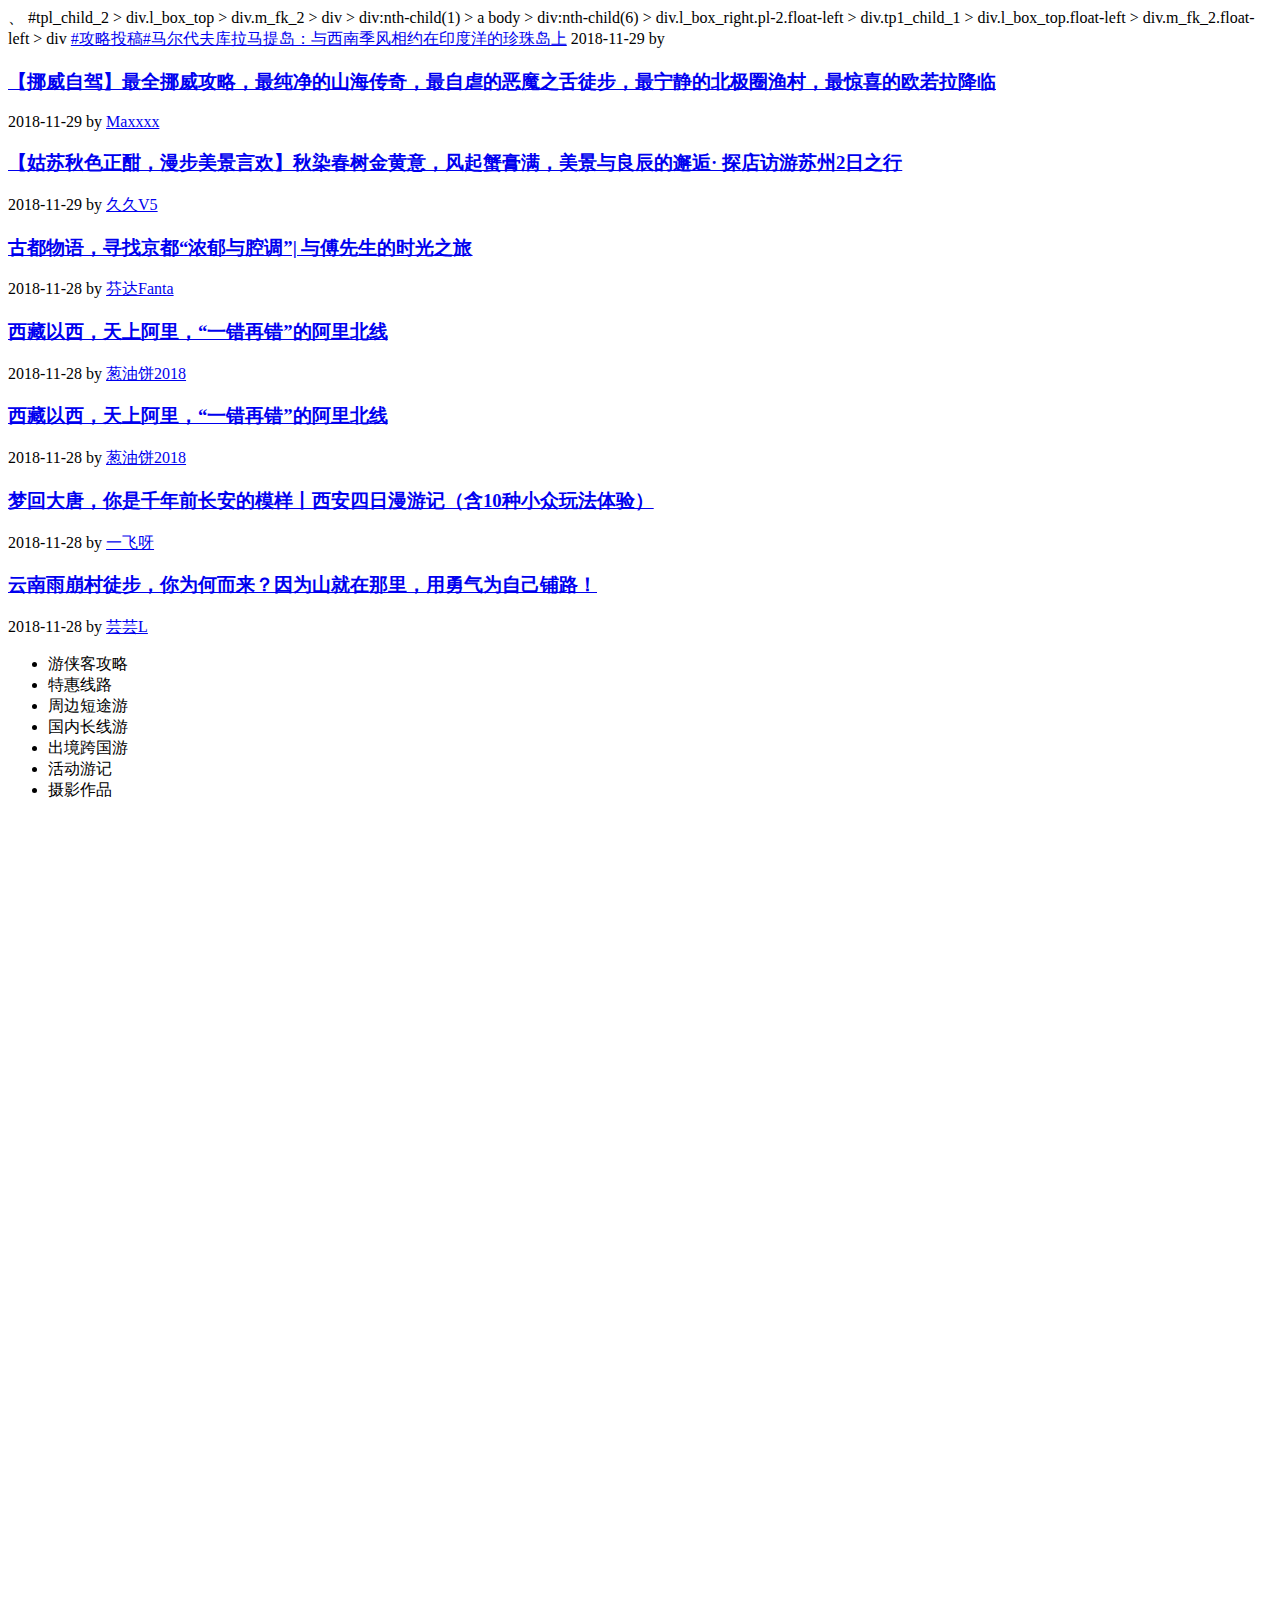
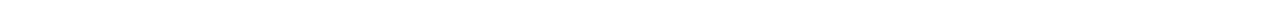
<file: public/1.html>
<!DOCTYPE html>
<html lang="en">
<head>
    <meta charset="UTF-8">
    <meta name="viewport" content="width=device-width, initial-scale=1.0">
    <meta http-equiv="X-UA-Compatible" content="ie=edge">
    <title>Document</title>
</head>
<script src="js/jquery-1.11.3.js"></script>
<body>
    <script>
    $(function(){
        $.formValidator.initConfig();
        $("#pwd1").InputValidator({
        min:6,
        max:12,
        onerror:"位数不正确"
        }).CompareValidator({
        desID : "pwd",
        onerror:"两次密码输入不一致"
        });
        });
    </script>
</body>
</html>、
<a data-trace="周边短途游|周边短途游_点击杭州幻灯片|周边短途游_杭州幻灯片_【秋色·止马岭】2018年秋，赏南京栖霞山红枫银杏-止马岭晨光-漫步秋色童话长廊-恋山草原，一网打尽被隐秘的惊艳南京秋色（杭州/南京，多地集散）（18年可升级豪华团）" href="http://www.youxiake.com/lines.html?id=19272" title="【秋色·止马岭】2018年秋，赏南京栖霞山红枫银杏-止马岭晨光-漫步秋色童话长廊-恋山草原，一网打尽被隐秘的惊艳南京秋色（杭州/南京，多地集散）（18年可升级豪华团）" target="_blank"></a>
<a data-trace="周边短途游|周边短途游_点击杭州幻灯片|周边短途游_杭州幻灯片_【婺源秋色休闲】11-12月，婺源石城迷雾-篁岭晒秋-樟村古桥，梦幻秋色2日游（江西觅秋，每周发团）" href="http://www.youxiake.com/lines.html?id=19059" title="【婺源秋色休闲】11-12月，婺源石城迷雾-篁岭晒秋-樟村古桥，梦幻秋色2日游（江西觅秋，每周发团）" target="_blank"></a>
<a data-trace="多彩主题游|多彩主题游_点击摄影采风幻灯片|多彩主题游_摄影采风幻灯片_【尼泊尔摄影 • 爆款线路】2018-19南亚，博卡拉摄影点“Australian Camp”+喜马拉雅雪山观景台纳加阔特+“中世纪小镇”班迪布尔+巴德岗人像创作+苦行僧创作，神之国度人文摄影创作9日之旅" href="http://www.youxiake.com/lines.html?id=10316" title="【尼泊尔摄影 • 爆款线路】2018-19南亚，博卡拉摄影点“Australian Camp”+喜马拉雅雪山观景台纳加阔特+“中世纪小镇”班迪布尔+巴德岗人像创作+苦行僧创作，神之国度人文摄影创作9日之旅" target="_blank"></a>
<a data-trace="周边短途游|周边短途游_点击杭州幻灯片|周边短途游_杭州幻灯片_【秋色·止马岭】2018年秋，赏南京栖霞山红枫银杏-止马岭晨光-漫步秋色童话长廊-恋山草原，一网打尽被隐秘的惊艳南京秋色（杭州/南京，多地集散）（18年可升级豪华团）" href="http://www.youxiake.com/lines.html?id=19272" title="【秋色·止马岭】2018年秋，赏南京栖霞山红枫银杏-止马岭晨光-漫步秋色童话长廊-恋山草原，一网打尽被隐秘的惊艳南京秋色（杭州/南京，多地集散）（18年可升级豪华团）" target="_blank"></a>
<a data-trace="周边短途游|周边短途游_点击杭州幻灯片|周边短途游_杭州幻灯片_【秋色·止马岭】2018年秋，赏南京栖霞山红枫银杏-止马岭晨光-漫步秋色童话长廊-恋山草原，一网打尽被隐秘的惊艳南京秋色（杭州/南京，多地集散）（18年可升级豪华团）" href="http://www.youxiake.com/lines.html?id=19272" title="【秋色·止马岭】2018年秋，赏南京栖霞山红枫银杏-止马岭晨光-漫步秋色童话长廊-恋山草原，一网打尽被隐秘的惊艳南京秋色（杭州/南京，多地集散）（18年可升级豪华团）" target="_blank"></a>
<a data-trace="周边短途游|周边短途游_点击杭州幻灯片|周边短途游_杭州幻灯片_【秋色·雪窦岭】11-12月，稽东吴越，秋徒绍兴雪窦岭古道，寻觅幽幽深谷，惊艳水杉群，满山都是美景和传说（单日户外徒步线，秋色最美时，吐血推荐！！）" href="http://www.youxiake.com/lines.html?id=26058" title="【秋色·雪窦岭】11-12月，稽东吴越，秋徒绍兴雪窦岭古道，寻觅幽幽深谷，惊艳水杉群，满山都是美景和传说（单日户外徒步线，秋色最美时，吐血推荐！！）" target="_blank"></a>
<a data-trace="周边短途游|周边短途游_点击杭州线路|周边短途游_杭州线路_【秋徒·东白山】10-12月，徒步东白山大环线，秋色起，芦苇飘，草甸巍峨，风车飞舞（高山风车壮阔景象）" href="http://www.youxiake.com/lines.html?id=15506" title="【秋徒·东白山】10-12月，徒步东白山大环线，秋色起，芦苇飘，草甸巍峨，风车飞舞（高山风车壮阔景象）" target="_blank"></a>
<a data-trace="周边短途游|周边短途游_点击杭州线路|周边短途游_杭州线路_【新年登高·冰雪龙王山】12.31/1.1元旦假期，天目七尖二部曲，豪情万丈独闯天目七尖最高峰—龙王山，山巅云海踏雪行！（冰雪七尖系列）" href="http://www.youxiake.com/lines.html?id=11656" title="【新年登高·冰雪龙王山】12.31/1.1元旦假期，天目七尖二部曲，豪情万丈独闯天目七尖最高峰—龙王山，山巅云海踏雪行！（冰雪七尖系列）" target="_blank"></a>
<a data-trace="周边短途游|周边短途游_点击杭州线路|周边短途游_杭州线路_【燕窝古道】11-12月，惊艳四明湖红杉林，徒步沧桑燕窝古道（水上红杉，醉美秋色系列）" href="http://www.youxiake.com/lines.html?id=14657" title="【燕窝古道】11-12月，惊艳四明湖红杉林，徒步沧桑燕窝古道（水上红杉，醉美秋色系列）" target="_blank"></a>
<a data-trace="周边短途游|周边短途游_点击周边亲子线路|周边短途游_周边亲子线路_【亲子自然教育·昆虫百态】12月，游侠客民宿体验，运河边识昆虫理论基础，学昆虫观察、标本制作，手工体验，亲子自然课堂，完成亲子陪伴，每批限8户！（1日课程）" href="http://www.youxiake.com/lines.html?id=25562" title="【亲子自然教育·昆虫百态】12月，游侠客民宿体验，运河边识昆虫理论基础，学昆虫观察、标本制作，手工体验，亲子自然课堂，完成亲子陪伴，每批限8户！（1日课程）" target="_blank"></a>
<a data-trace="周边短途游|周边短途游_点击周边亲子线路|周边短途游_周边亲子线路_【游侠宝贝·户外讲座】12月9日，1元钱“捡漏”。跟着游侠客亲子一起探究户外的乐趣。趣味互动、干货满满、实用有效，解锁户外用品新技能！" href="http://www.youxiake.com/lines.html?id=26076" title="【游侠宝贝·户外讲座】12月9日，1元钱“捡漏”。跟着游侠客亲子一起探究户外的乐趣。趣味互动、干货满满、实用有效，解锁户外用品新技能！" target="_blank"></a>
<a data-trace="周边短途游|周边短途游_点击周边摄影线路|周边短途游_周边摄影线路_【主题人像】12.1周六《古韵旗袍》特惠活动，根据报名人数安排多个模特，多种风格拍摄体验，旗袍人像创作（名额有限，先到先得）" href="http://www.youxiake.com/lines.html?id=26618" title="【主题人像】12.1周六《古韵旗袍》特惠活动，根据报名人数安排多个模特，多种风格拍摄体验，旗袍人像创作（名额有限，先到先得）" target="_blank"></a>
<a data-trace="周边短途游|周边短途游_点击周边摄影线路|周边短途游_周边摄影线路_【丽水全景摄影】2018全年南尖岩云海-松阳土屋-瓯江帆影-云和梯田-水墨仙都，6日风光人文丽水摄影创作团（线路全面升级）" href="http://www.youxiake.com/lines.html?id=19905" title="【丽水全景摄影】2018全年南尖岩云海-松阳土屋-瓯江帆影-云和梯田-水墨仙都，6日风光人文丽水摄影创作团（线路全面升级）" target="_blank"></a>
#tpl_child_2 > div.l_box_top > div.m_fk_2 > div > div:nth-child(1) > a
<a data-trace="国内长线游|国内长线游_点击热门线路|国内长线游_热门线路_【东北冰雪-休闲】11-2月 哈尔滨-威虎寨-二浪河林场-东北雪乡之夜-镜泊湖-长白山北坡-雾凇岛风光-吉林  休闲纯玩七日（最经典的东北冰雪之旅，过年般的温馨体验，每批都确定成行）" href="http://www.youxiake.com/lines.html?id=25026" title="【东北冰雪-休闲】11-2月 哈尔滨-威虎寨-二浪河林场-东北雪乡之夜-镜泊湖-长白山北坡-雾凇岛风光-吉林  休闲纯玩七日（最经典的东北冰雪之旅，过年般的温馨体验，每批都确定成行）" target="_blank"></a>
<a data-trace="国内长线游|国内长线游_点击热门线路|国内长线游_热门线路_【东北冰雪-休闲】11-2月 哈尔滨-威虎寨-二浪河林场-东北雪乡之夜-镜泊湖-长白山北坡-雾凇岛风光-吉林  休闲纯玩七日（最经典的东北冰雪之旅，过年般的温馨体验，每批都确定成行）" href="http://www.youxiake.com/lines.html?id=25026" title="【东北冰雪-休闲】11-2月 哈尔滨-威虎寨-二浪河林场-东北雪乡之夜-镜泊湖-长白山北坡-雾凇岛风光-吉林  休闲纯玩七日（最经典的东北冰雪之旅，过年般的温馨体验，每批都确定成行）" target="_blank"></a>
<a data-trace="国内长线游|国内长线游_点击热门线路|国内长线游_热门线路_【怒江大峡谷·银杏樱花深度】11-12月 大理古城-腾冲银杏-和顺古镇-怒江大峡谷-丙中洛田园-无量山冬樱花，探访纹面女，云南10日深度游（所有批次确定成行，半价加购大理City Walk）" href="http://www.youxiake.com/lines.html?id=19027" title="【怒江大峡谷·银杏樱花深度】11-12月 大理古城-腾冲银杏-和顺古镇-怒江大峡谷-丙中洛田园-无量山冬樱花，探访纹面女，云南10日深度游（所有批次确定成行，半价加购大理City Walk）" target="_blank"></a>
<a data-trace="国内长线游|国内长线游_点击热门线路|国内长线游_热门线路_【冰雪新疆】12-2月：雪国喀纳斯-水墨禾木-人文伊宁-梦幻赛里木湖（赛湖蓝冰、冰泡）-伊犁天鹅泉-独山子大峡谷-天山滑雪，纯玩9日" href="http://www.youxiake.com/lines.html?id=24845" title="【冰雪新疆】12-2月：雪国喀纳斯-水墨禾木-人文伊宁-梦幻赛里木湖（赛湖蓝冰、冰泡）-伊犁天鹅泉-独山子大峡谷-天山滑雪，纯玩9日" target="_blank"></a>
<a data-trace="国内长线游|国内长线游_点击热门线路|国内长线游_热门线路_【丝绸之路·高铁专线】西北淡季特惠，兰州-张掖七彩丹霞-嘉峪关-敦煌莫高窟-鸣沙山月牙泉-阳关，6天5晚，一起沿着丝绸之路精华景点深度游！" href="http://www.youxiake.com/lines.html?id=25672" title="【丝绸之路·高铁专线】西北淡季特惠，兰州-张掖七彩丹霞-嘉峪关-敦煌莫高窟-鸣沙山月牙泉-阳关，6天5晚，一起沿着丝绸之路精华景点深度游！" target="_blank"></a>
<a data-trace="国内长线游|国内长线游_点击亲子/户外线路|国内长线游_亲子/户外线路_【东北冰雪-亲子】12-2月 哈尔滨-大雪谷-东北雪乡-镜泊湖-长白山森林营地-农夫山泉保水基地，亲临朝鲜族民俗村寻古问今，欣赏球幕电影陨石雨，7日雪国童话奇遇记（2019全新升级王牌亲子线路）" href="http://www.youxiake.com/lines.html?id=25028" title="【东北冰雪-亲子】12-2月 哈尔滨-大雪谷-东北雪乡-镜泊湖-长白山森林营地-农夫山泉保水基地，亲临朝鲜族民俗村寻古问今，欣赏球幕电影陨石雨，7日雪国童话奇遇记（2019全新升级王牌亲子线路）" target="_blank"></a>
<a data-trace="国内长线游|国内长线游_点击亲子/户外线路|国内长线游_亲子/户外线路_【徒步雨崩】云南丽江-金沙江大拐弯-雾浓顶-梅里雪山-飞来寺明珠拉卡-雨崩村-神瀑-冰湖-香格里拉-虎跳峡，朝圣神山卡瓦格博，5/7日轻装徒步之旅（全程入住标间、颁发纪念奖牌、赠送特色藏餐、免费租用登山杖）" href="http://www.youxiake.com/lines.html?id=19756" title="【徒步雨崩】云南丽江-金沙江大拐弯-雾浓顶-梅里雪山-飞来寺明珠拉卡-雨崩村-神瀑-冰湖-香格里拉-虎跳峡，朝圣神山卡瓦格博，5/7日轻装徒步之旅（全程入住标间、颁发纪念奖牌、赠送特色藏餐、免费租用登山杖）" target="_blank"></a>
<a data-trace="国内长线游|国内长线游_点击摄影长线线路|国内长线游_摄影长线线路_【怒江大峡谷·银杏樱花摄影】11-12月 大理古城-无量山冬樱花-腾冲银杏-和顺古镇-怒江大峡谷-丙中洛田园，探访纹面女，云南秋色10日摄影游（所有批次确定成行，半价加购大理City Walk）" href="http://www.youxiake.com/lines.html?id=19028" title="【怒江大峡谷·银杏樱花摄影】11-12月 大理古城-无量山冬樱花-腾冲银杏-和顺古镇-怒江大峡谷-丙中洛田园，探访纹面女，云南秋色10日摄影游（所有批次确定成行，半价加购大理City Walk）" target="_blank"></a>
<a data-trace="国内长线游|国内长线游_点击摄影长线线路|国内长线游_摄影长线线路_【天鹅泉冬摄+赛湖蓝冰】12-2月新疆：伊犁天鹅泉（天鹅、雾凇、晨雾、霞光）-红山大峡谷-“蓝色水晶”赛里木湖（蓝冰、冰泡、冰眼）-独山子大峡谷-乌苏准噶尔胡杨林，7日冬季摄影" href="http://www.youxiake.com/lines.html?id=21825" title="【天鹅泉冬摄+赛湖蓝冰】12-2月新疆：伊犁天鹅泉（天鹅、雾凇、晨雾、霞光）-红山大峡谷-“蓝色水晶”赛里木湖（蓝冰、冰泡、冰眼）-独山子大峡谷-乌苏准噶尔胡杨林，7日冬季摄影" target="_blank"></a>
<a data-trace="出境跨国游|出境跨国游_点击热门线路|出境跨国游_热门线路_【贝加尔湖 • 蓝冰摄影】2019蓝冰季摄影，伊尔库茨克-奥利洪岛-利斯特维扬卡，追寻冰天雪地，俄罗斯贝加尔湖冬日7天行摄之旅" href="http://www.youxiake.com/lines.html?id=14018" title="【贝加尔湖 • 蓝冰摄影】2019蓝冰季摄影，伊尔库茨克-奥利洪岛-利斯特维扬卡，追寻冰天雪地，俄罗斯贝加尔湖冬日7天行摄之旅" target="_blank"></a>
<a data-trace="出境跨国游|出境跨国游_点击热门线路|出境跨国游_热门线路_【越南全景-寒假/春节特辑】越南国家航空上海直飞，河内进胡志明出，河内三十六行古街-海滨度假天堂芽庄-美奈红白沙丘-徒步仙女溪-胡志明粉红教堂，全程四星级泳池度假酒店，7日6晚休闲之旅" href="http://www.youxiake.com/lines.html?id=18958" title="【越南全景-寒假/春节特辑】越南国家航空上海直飞，河内进胡志明出，河内三十六行古街-海滨度假天堂芽庄-美奈红白沙丘-徒步仙女溪-胡志明粉红教堂，全程四星级泳池度假酒店，7日6晚休闲之旅" target="_blank"></a>
<a data-trace="出境跨国游|出境跨国游_点击热门线路|出境跨国游_热门线路_【斯里兰卡全景】2018-19锡兰环线，&quot;两人高的金枪鱼”鱼市+高山火车+吉普车游猎雅拉国家公园+徒步“世界尽头”霍顿平原+美瑞莎观鲸+《千与千寻》海上火车，一路向“锡”游猎观鲸9日深度之旅！" href="http://www.youxiake.com/lines.html?id=14472" title="【斯里兰卡全景】2018-19锡兰环线，&quot;两人高的金枪鱼”鱼市+高山火车+吉普车游猎雅拉国家公园+徒步“世界尽头”霍顿平原+美瑞莎观鲸+《千与千寻》海上火车，一路向“锡”游猎观鲸9日深度之旅！" target="_blank"></a>
<a data-trace="出境跨国游|出境跨国游_点击热门线路|出境跨国游_热门线路_【邂逅法意瑞 · 春节特辑】浪漫巴黎，冰雪瑞士，文艺复兴发源地托斯卡纳翡冷翠，法国瑞士意大利12天9晚春节特辑！" href="http://www.youxiake.com/lines.html?id=19539" title="【邂逅法意瑞 · 春节特辑】浪漫巴黎，冰雪瑞士，文艺复兴发源地托斯卡纳翡冷翠，法国瑞士意大利12天9晚春节特辑！" target="_blank"></a>
<a data-trace="出境跨国游|出境跨国游_点击热门线路|出境跨国游_热门线路_【小众印尼 • 佩尼达岛】2018印尼免签！天仙裂谷-水晶湾-梦幻海景餐-蓝梦岛出海浮潜海钓-恶魔之泪-乌鲁瓦图情人崖-海神庙；赤道以南，梦起于海，巴厘岛5天4晚双岛游" href="http://www.youxiake.com/lines.html?id=23318" title="【小众印尼 • 佩尼达岛】2018印尼免签！天仙裂谷-水晶湾-梦幻海景餐-蓝梦岛出海浮潜海钓-恶魔之泪-乌鲁瓦图情人崖-海神庙；赤道以南，梦起于海，巴厘岛5天4晚双岛游" target="_blank"></a>
<a data-trace="出境跨国游|出境跨国游_点击出境户外线路|出境跨国游_出境户外线路_【别young之旅 • 卡车环游非洲五国】南非+纳米比亚+博茨瓦纳+津巴布韦+赞比亚非洲五国24日越野秘境营地深度团" href="http://www.youxiake.com/lines.html?id=23837" title="【别young之旅 • 卡车环游非洲五国】南非+纳米比亚+博茨瓦纳+津巴布韦+赞比亚非洲五国24日越野秘境营地深度团" target="_blank"></a>
<a data-trace="出境跨国游|出境跨国游_点击出境户外线路|出境跨国游_出境户外线路_【埃及全景 • 四大文明古国】2018-19奇迹阿拉伯，世界七大奇迹金字塔原来这么玩！金字塔九塔连线点塔景早餐+红海沙滩度假+两次夜游神庙+“露天博物馆”卢克索马车巡游，神秘金字塔探秘之旅！" href="http://www.youxiake.com/lines.html?id=18486" title="【埃及全景 • 四大文明古国】2018-19奇迹阿拉伯，世界七大奇迹金字塔原来这么玩！金字塔九塔连线点塔景早餐+红海沙滩度假+两次夜游神庙+“露天博物馆”卢克索马车巡游，神秘金字塔探秘之旅！" target="_blank"></a>
<a data-trace="出境跨国游|出境跨国游_点击出境摄影线路|出境跨国游_出境摄影线路_【影像摩洛哥 • 中东非爆款】2018-19北非免签！上海飞卡萨布兰卡+撒哈拉沙漠驼队日出！+“蓝色之城”舍夫沙万人像创作+菲斯&amp;马拉喀什，浮在撒哈拉之门外的一抹蓝13日摄影之旅" href="http://www.youxiake.com/lines.html?id=13145" title="【影像摩洛哥 • 中东非爆款】2018-19北非免签！上海飞卡萨布兰卡+撒哈拉沙漠驼队日出！+“蓝色之城”舍夫沙万人像创作+菲斯&amp;马拉喀什，浮在撒哈拉之门外的一抹蓝13日摄影之旅" target="_blank"></a>
<a data-trace="出境跨国游|出境跨国游_点击出境摄影线路|出境跨国游_出境摄影线路_【冰岛 • 极光摄影】火山地貌-极光苍穹-冰雪瀑布-万年冰川-蓝湖温泉-草帽山-黑沙滩-飞机残骸-冰河湖，北欧冬季冰岛11日/12日追光之旅" href="http://www.youxiake.com/lines.html?id=11143" title="【冰岛 • 极光摄影】火山地貌-极光苍穹-冰雪瀑布-万年冰川-蓝湖温泉-草帽山-黑沙滩-飞机残骸-冰河湖，北欧冬季冰岛11日/12日追光之旅" target="_blank"></a>
<a data-trace="国内长线游|国内长线游_点击热门幻灯片|国内长线游_热门幻灯片_【冬日奇幻川西】12-2月冬日冰与火之歌，海螺沟冰川-贡嘎雪山-红石滩-中路藏寨-四姑娘山-康定木格措-安仁古镇，川西雪山温泉7日深度游！（预定可半价加购成都CityWalk，详见集合日）" href="http://www.youxiake.com/lines.html?id=22112" title="【冬日奇幻川西】12-2月冬日冰与火之歌，海螺沟冰川-贡嘎雪山-红石滩-中路藏寨-四姑娘山-康定木格措-安仁古镇，川西雪山温泉7日深度游！（预定可半价加购成都CityWalk，详见集合日）" target="_blank"></a>
<a data-trace="国内长线游|国内长线游_点击热门幻灯片|国内长线游_热门幻灯片_【东北冰雪-穿越】11-2月 水城吉林-雾凇景观长廊-畅享激情滑雪-长白山北坡全景-东北雪乡-雪谷徒步穿越-哈尔滨  冰雪6日游（勇者无畏的挑战，用徒步的方式穿越林海雪原，冬日极具性价比的冰雪之旅）" href="http://www.youxiake.com/lines.html?id=21948" title="【东北冰雪-穿越】11-2月 水城吉林-雾凇景观长廊-畅享激情滑雪-长白山北坡全景-东北雪乡-雪谷徒步穿越-哈尔滨  冰雪6日游（勇者无畏的挑战，用徒步的方式穿越林海雪原，冬日极具性价比的冰雪之旅）" target="_blank"></a>
<a data-trace="国内长线游|国内长线游_点击热门幻灯片|国内长线游_热门幻灯片_【国境之南·冬樱花】11-12月 云南大理-巍山古城-无量山樱花谷-翁丁-西盟-勐景来-西双版纳，寻觅原始佤族部落8日边境风情游！（半价加购大理City Walk）" href="http://www.youxiake.com/lines.html?id=18009" title="【国境之南·冬樱花】11-12月 云南大理-巍山古城-无量山樱花谷-翁丁-西盟-勐景来-西双版纳，寻觅原始佤族部落8日边境风情游！（半价加购大理City Walk）" target="_blank"></a>
<a data-trace="出境跨国游|出境跨国游_点击热门幻灯片|出境跨国游_热门幻灯片_【芬兰 • 极光游猎者】2018-2019直闯北纬69度，深入北极圈，游猎北极光！赫尔辛基-萨利色尔卡-罗瓦涅米，7天5晚追光之旅！" href="http://www.youxiake.com/lines.html?id=12535" title="【芬兰 • 极光游猎者】2018-2019直闯北纬69度，深入北极圈，游猎北极光！赫尔辛基-萨利色尔卡-罗瓦涅米，7天5晚追光之旅！" target="_blank"></a>
<a data-trace="出境跨国游|出境跨国游_点击热门幻灯片|出境跨国游_热门幻灯片_【小众日本·升龙道】冬季限定高山慕雪·清酒温泉四重奏，名古屋-美浓-白川乡-高山-中仙道-下吕温泉，深入日本北部腹地5天4晚" href="http://www.youxiake.com/lines.html?id=18997" title="【小众日本·升龙道】冬季限定高山慕雪·清酒温泉四重奏，名古屋-美浓-白川乡-高山-中仙道-下吕温泉，深入日本北部腹地5天4晚" target="_blank"></a>
<a data-trace="出境跨国游|出境跨国游_点击热门幻灯片|出境跨国游_热门幻灯片_【漫游仙本那】经典出海2日游+度假村DIY套餐，敦沙卡兰海洋跳岛/马达京-丁巴丁巴-邦邦岛/马步岛/卡帕莱/水上屋/巴瑶族，马来西亚仙本那6日深度之旅！免费赠送接送机！" href="http://www.youxiake.com/lines.html?id=21784" title="【漫游仙本那】经典出海2日游+度假村DIY套餐，敦沙卡兰海洋跳岛/马达京-丁巴丁巴-邦邦岛/马步岛/卡帕莱/水上屋/巴瑶族，马来西亚仙本那6日深度之旅！免费赠送接送机！" target="_blank"></a>
body > div:nth-child(6) > div.l_box_right.pl-2.float-left > div.tp1_child_1 > div.l_box_top.float-left > div.m_fk_2.float-left > div
<a href="https://bbs.youxiake.com/y/1011069.html" target="_blank">#攻略投稿#马尔代夫库拉马提岛：与西南季风相约在印度洋的珍珠岛上</a>

                            
                            2018-11-29 by  
                            <div class="s_content">
                        <h3 class="s_title"><a href="https://bbs.youxiake.com/y/1011054.html" target="_blank">【挪威自驾】最全挪威攻略，最纯净的山海传奇，最自虐的恶魔之舌徒步，最宁静的北极圈渔村，最惊喜的欧若拉降临</a></h3>
                        <div class="s_info">
                            2018-11-29 by <a href="https://bbs.youxiake.com/u/1336662.html" target="_blank">Maxxxx</a>
                        </div>
                    </div>
                    <div class="s_content">
                        <h3 class="s_title"><a href="https://bbs.youxiake.com/y/1011046.html" target="_blank">【姑苏秋色正酣，漫步美景言欢】秋染春树金黄意，风起蟹膏满，美景与良辰的邂逅· 探店访游苏州2日之行</a></h3>
                        <div class="s_info">
                            2018-11-29 by <a href="https://bbs.youxiake.com/u/1210037.html" target="_blank">久久V5</a>
                        </div>
                    </div>
                    <div class="s_content">
                        <h3 class="s_title"><a href="https://bbs.youxiake.com/y/1011008.html" target="_blank">古都物语，寻找京都“浓郁与腔调”| 与傅先生的时光之旅</a></h3>
                        <div class="s_info">
                            2018-11-28 by <a href="https://bbs.youxiake.com/u/10648548.html" target="_blank">芬达Fanta</a>
                        </div>
                    </div>
                    <div class="s_content">
                        <h3 class="s_title"><a href="https://bbs.youxiake.com/y/1010996.html" target="_blank">西藏以西，天上阿里，“一错再错”的阿里北线</a></h3>
                        <div class="s_info">
                            2018-11-28 by <a href="https://bbs.youxiake.com/u/10665688.html" target="_blank">葱油饼2018</a>
                        </div>
                    </div>
                    <div class="s_content">
                        <h3 class="s_title"><a href="https://bbs.youxiake.com/y/1010996.html" target="_blank">西藏以西，天上阿里，“一错再错”的阿里北线</a></h3>
                        <div class="s_info">
                            2018-11-28 by <a href="https://bbs.youxiake.com/u/10665688.html" target="_blank">葱油饼2018</a>
                        </div>
                    </div>
<div class="s_content">
                        <h3 class="s_title"><a href="https://bbs.youxiake.com/y/1010994.html" target="_blank">梦回大唐，你是千年前长安的模样丨西安四日漫游记（含10种小众玩法体验）</a></h3>
                        <div class="s_info">
                            2018-11-28 by <a href="https://bbs.youxiake.com/u/10551343.html" target="_blank">一飞呀</a>
                        </div>
                    </div>
<div class="s_content">
                        <h3 class="s_title"><a href="https://bbs.youxiake.com/y/1010989.html" target="_blank">云南雨崩村徒步，你为何而来？因为山就在那里，用勇气为自己铺路！</a></h3>
                        <div class="s_info">
                            2018-11-28 by <a href="https://bbs.youxiake.com/u/1095970.html" target="_blank">芸芸L</a>
                        </div>
                    </div
<li>
                    <a href="https://bbs.youxiake.com/travel_article/write" class="s_active" target="_blank"></a>
                </li>
<a data-trace="精彩摄影作品|精彩摄影作品_点击精华摄影作品|精彩摄影作品_精华摄影作品_半屏山日落" href="http://www.youxiake.net/album/create" target="_blank" class="s_active"></a>

<ul id="j_m_nav" class="m_unit_nav " >
    <li >游侠客攻略</li>
    <li >特惠线路</li>
    <li >周边短途游</li>
    <li >国内长线游</li>
    <li >出境跨国游</li>
    <li >活动游记</li>
    <li >摄影作品</li>
</ul>

<li class="mugua_check_one flex-active-slide" style="background: url(&quot;http://gallery.youxiake.com/Public/Data/upload/201806/29/37841530237573.jpg&quot;) 50% 0px no-repeat; height: 810px; width: 100%; float: left; margin-right: -100%; position: relative; opacity: 0.288789; display: block; z-index: 2;">
                                                    <a href="http://www.youxiake.com/lines.html?id=23124" target="_blank"></a>
                                            </li>

<ul class="slides">
                                                <li class="mugua_check_one" style="background: url(&quot;http://gallery.youxiake.com/Public/Data/upload/201806/29/37841530237573.jpg&quot;) 50% 0px no-repeat; height: 810px; width: 100%; float: left; margin-right: -100%; position: relative; opacity: 0; display: block; z-index: 1;">
                                                    <a href="http://www.youxiake.com/lines.html?id=23124" target="_blank"></a>
                                            </li>
                                    <li class="mugua_check_one" style="background: url(&quot;http://gallery.youxiake.com/Public/Data/upload/201803/21/59301521599473.jpg&quot;) 50% 0px no-repeat; height: 700px; width: 100%; float: left; margin-right: -100%; position: relative; opacity: 0; display: block; z-index: 1;">
                                                    <a href="http://www.youxiake.com/lines.html?id=21613" target="_blank"></a>
                                            </li>
                                    <li class="mugua_check_one flex-active-slide" style="background: url(&quot;http://gallery.youxiake.com/Public/Data/upload/201802/06/40871517889361.jpg&quot;) 50% 0px no-repeat; height: 700px; width: 100%; float: left; margin-right: -100%; position: relative; opacity: 1; display: block; z-index: 2;">
                                                    <a href="http://www.youxiake.com/lines.html?id=14767" target="_blank"></a>
                                            </li>
                                    <li class="mugua_check_one" style="background: url(&quot;http://gallery.youxiake.com/Public/Data/upload/201804/04/77831522836279.jpg&quot;) 50% 0px no-repeat; height: 700px; width: 100%; float: left; margin-right: -100%; position: relative; opacity: 0; display: block; z-index: 1;">
                                                    <a href="http://www.youxiake.com/lines.html?id=15215" target="_blank"></a>
                                            </li>
                                    </ul>
</file>
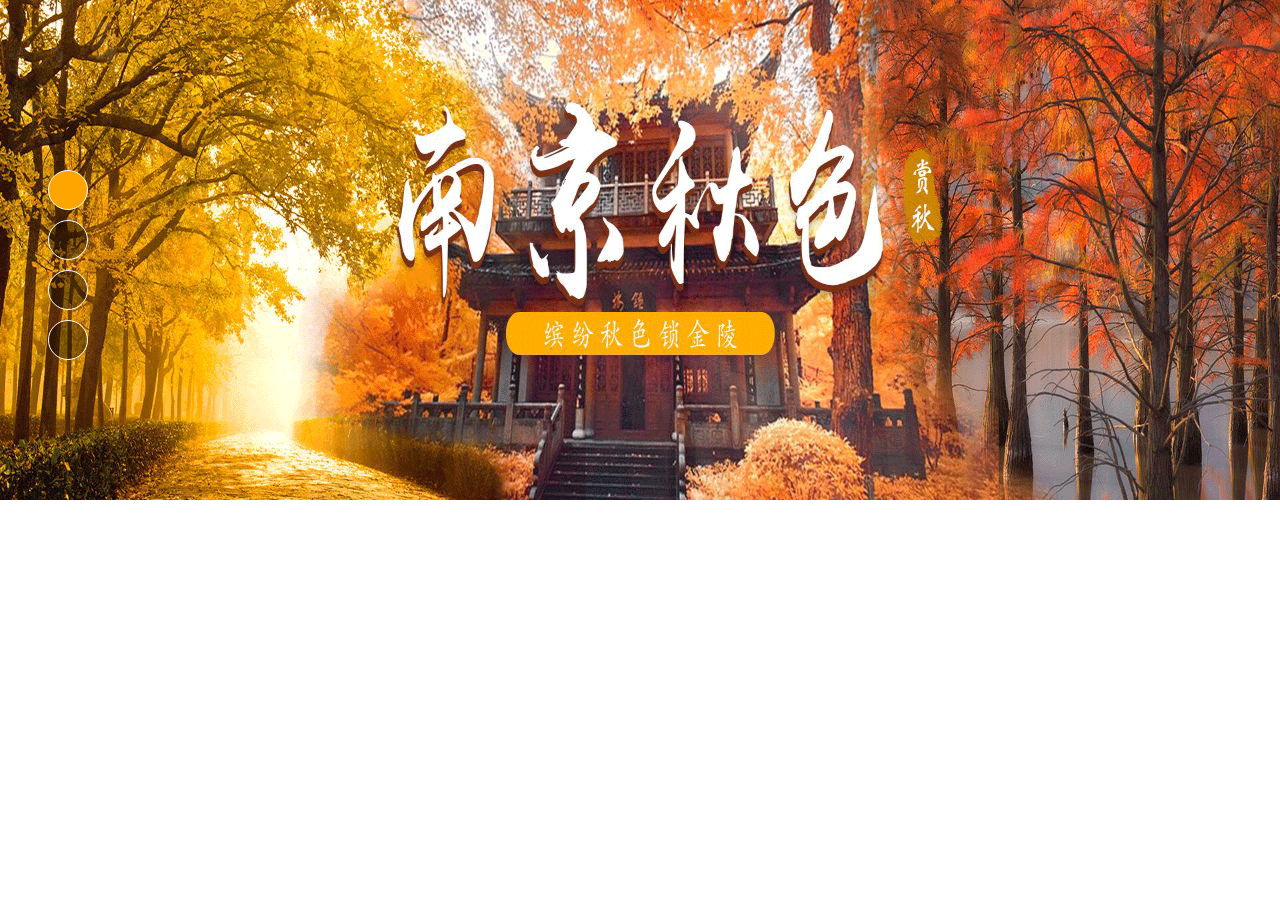
<file: public/lian1.html>
<!DOCTYPE html>
<html>
<head lang="en">
    <meta charset="UTF-8">
    <meta name="viewport" content="width=device-width,initial-scale=1.0">
    <link rel="stylesheet" href="css/bootstrap.css"/>
    <script src="js/jquery.min.js"></script>
    <script src="js/popper.min.js"></script>
    <script src="js/bootstrap.min.js"></script>
    <title></title>

    <style>
        *{
            margin:0px;
            padding:0px;
        }
        #slider{
            position:relative;
            overflow:hidden;
            height:500px;

        }
        #slider>img{
            width:0;
            float:left;
            height:500px;
            position: absolute;
            left:0;
            top:0;
            opacity:0;
            transition: all 3s linear;
        }

        #slider>img.show{
            width:100%;
            height:500px;
            opacity:1;
            z-index:10;
            right:0;
            top:0;

        }
        #slider>ul{
            width:40px;
            background:transparent;
            position: absolute;
            height:200px;
            top:34%;
            left:48px;
            z-index:12;
        }
        #slider>ul>li{
            border-radius:50%;
            height:40px;
            width:40px;
            margin-bottom:10px;
            background-color:rgba(0,0,0,0.4);
            border:1px solid white;

        }
        #slider>ul>li.bgcolor{
            background-color:orange;
        }
        #slider>a{
            text-decoration: none;
            height:50px;
            width:50px;
            border-radius: 50%;
            background:transparent;
            line-height: 50px;
            display:block;
            font-weight: 800;
            cursor:pointer;
        }
       #slider>.pre{
           position:absolute;
           top:20px;
           left:38px;
           z-index:15;
       }
        #slider>.next{
            position:absolute;
            bottom:20px;
            z-index:15;
            left:38px;
        }

    </style>
</head>
<body>

<div id="slider" class=" w-100 text-center">
       <img class="show" src="img/banner1.png" alt=""/>
       <img  class="" src="img/banner2.png" alt=""/>
       <img  class="" src="img/banner3.png" alt=""/>
       <img  class="" src="img/banner4.png" alt=""/>
    <ul class="list-unstyled">
        <li class="bgcolor"></li>
        <li></li>
        <li></li>
        <li></li>
    </ul>
    <a class="pre"><img src="img/left.png" alt=""/></a>
    <a class="next"><img src="img/right.png" alt=""/></a>
</div>
<script src="js/jquery-1.11.3.js"></script>
<script>
var imgs=$("#slider>img");
var lis=$("#slider>ul>li")
var i=0;
function task(){
    imgs.eq(i).addClass("show").siblings().removeClass("show");
    lis.eq(i).addClass("bgcolor").siblings().removeClass("bgcolor");
    console.log(i)
    i++;
    if(i==imgs.length)
    i=0;
}
//页面加载时上下标签隐藏
window.onload=function(){
    $("#slider>a").hide();
}
//实现图片自动轮播
var timer=setInterval(task,5000);
//鼠标移入停止轮播
slider.onmouseenter=function(){
    clearInterval(timer);
    $("#slider>a").show();
}
//鼠标移出开始轮播
slider.onmouseleave=function(){
    timer=setInterval(task,5000);
    $("#slider>a").hide();
}
//点击小圆点跳转到小圆点所在的位置
lis.on("click",function(){
    i=$(this).index();
    imgs.eq(i).addClass("show").siblings().removeClass("show");
    lis.eq(i).addClass("bgcolor").siblings().removeClass("bgcolor");

})
//点击跳转到上一张图片
$(" #slider>.pre").on("click",function(){
   if(i==0){
       i=imgs.length-1;
       imgs.eq(i).addClass("show").siblings().removeClass("show");
       lis.eq(i).addClass("bgcolor").siblings().removeClass("bgcolor");
       console.log(i);
   }else if(i<imgs.length&&i>0){
       i--;
       imgs.eq(i).addClass("show").siblings().removeClass("show");
       lis.eq(i).addClass("bgcolor").siblings().removeClass("bgcolor");
       console.log(i);
   }
})
//点击跳转到下一张图片
$(" #slider>.next").on("click",function(){
   if(i==imgs.length-1){
       i=0;
       imgs.eq(i).addClass("show").siblings().removeClass("show");
       lis.eq(i).addClass("bgcolor").siblings().removeClass("bgcolor");
       console.log(i);
   }else if(i<imgs.length&&i>=0){
       i++;
       imgs.eq(i).addClass("show").siblings().removeClass("show");
       lis.eq(i).addClass("bgcolor").siblings().removeClass("bgcolor");
       console.log(i);
   }
})


//
//function task(){
//    var img=slider.getElementsByClassName("show")[0];
//    console.log(img);
//    img.className="";
//    if(img.nextElementSibling){
//    console.log(img.nextElementSibling);
//        img.nextElementSibling.className="show";
//}else
//        img.parentNode.children[0].className="show";
//}
//var timer=setInterval(task,10000);
//slider.onmouseover=function(){
//    clearInterval(timer);
//}
//slider.onmouseout=function(){
//    timer=setInterval(task,10000);
//}

</script>
</body>
</html>
</file>
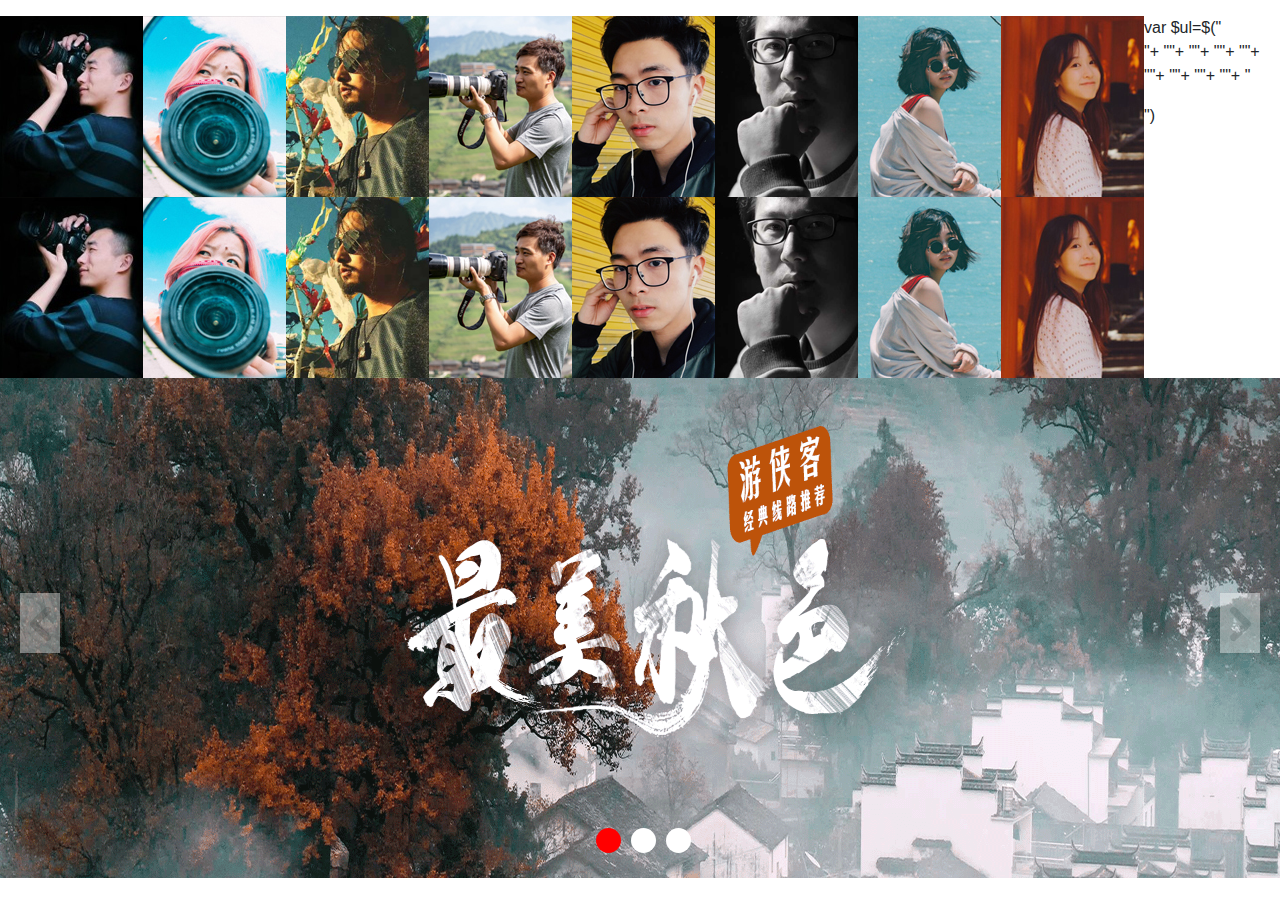
<file: public/lianxi.html>
<!DOCTYPE html>
<html>
<head lang="en">
    <meta charset="UTF-8">
    <meta name="viewport" content="width=device-width,initial-scale=1.0">
    <link rel="stylesheet" href="css/bootstrap.css"/>
    <script src="js/jquery.min.js"></script>
    <script src="js/popper.min.js"></script>
    <script src="js/bootstrap.min.js"></script>
    <title></title>
   <style>
        *{
            margin:0px;
            padding:0px;
        }
        #warp{
            height:500px;
            margin:10px auto;
            overflow:hidden;
            position:relative;
        }
        #warp .div_img_b img{
            height:500px;
            float:left;
            display:none;
            width:100%;
        }
        #warp .div_img_b>img.on{
            display:block;
        }
        #warp .div_span_s{
            height:30px;
            width:150px;
            position:absolute;;
            bottom:10px;
            margin:10px;
            left:45%;
        }
        #warp .div_span_s>span{
            height:25px;
            width:25px;
            background:white;
            border-radius:50%;
            float:left;
            cursor:pointer;
            margin-left:10px;

        }
        #warp .div_span_s>span.on{
            background:red;
        }
        #warp .click_btn{
            color:red;
            position:absolute;
            top:43%;
            background:white;
            opacity:0.4;
            height:60px;
            width:40px;
            line-height:60px;
            text-align:center;
        }
       #pre{
           left:20px;
       }
       #next{
           right:20px;
       }

    </style>
</head>
<body>
<ul id="j_m_users" class="list-unstyled ">
    <li class="float-left"><img src="img/fc1.jpg" alt=""><a href=""></a></li>
    <li class="float-left"><img src="img/fc2.jpg" alt=""><a href=""></a></li>
    <li class="float-left"><img src="img/fc3.jpg" alt=""><a href=""></a></li>
    <li class="float-left"><img src="img/fc4.jpg" alt=""><a href=""></a></li>
    <li class="float-left"><img src="img/fc5.jpg" alt=""><a href=""></a></li>
    <li class="float-left"><img src="img/fc6.jpg" alt=""><a href=""></a></li>
    <li class="float-left"><img src="img/fc7.jpg" alt=""><a href=""></a></li>
    <li class="float-left"><img src="img/fc8.jpg" alt=""><a href=""></a></li>

</ul>
var $ul=$("<ul id='j_m_users' class='list-unstyled '>"+
    "<li class='float-left'><img src='img/fc1.jpg' alt=''><a href=''></a></li>"+
    "<li class='float-left'><img src='img/fc2.jpg' alt=''><a href=''></a></li>"+
    "<li class='float-left'><img src='img/fc3.jpg' alt=''><a href=''></a></li>"+
    "<li class='float-left'><img src='img/fc4.jpg' alt=''><a href=''></a></li>"+
    "<li class='float-left'><img src='img/fc5.jpg' alt=''><a href=''></a></li>"+
    "<li class='float-left'><img src='img/fc6.jpg' alt=''><a href=''></a></li>"+
    "<li class='float-left'><img src='img/fc7.jpg' alt=''><a href=''></a></li>"+
    "<li class='float-left'><img src='img/fc8.jpg' alt=''><a href=''></a></li>"+ "</ul>")






















    <div id="warp" class=" w-100">
        <div class="div_img_b w-100 text-center">
            <img src="img/banner1.png" class="w-100 " alt=""/>
            <img src="img/banner2.png" class="w-100 " alt=""/>
            <img src="img/banner3.png" class="w-100 on" alt=""/>
        </div>
        <div class="div_span_s">
            <span class="on"></span>
            <span></span>
            <span></span>
        </div>
        <a href="#"  class="click_btn" id="pre"><img src="img/supply_left.png" alt=""/></a>
        <a href="#"  class="click_btn" id="next"><img src="img/supply_right.png" alt=""/></a>
    </div>
</body>
<script src="js/jquery-1.11.3.js"></script>
<script>

    var wrapper = document.getElementById("wrap");
    var div_img_b = document.querySelectorAll(".div_img_b img");
    var div_span_s = document.querySelectorAll(".div_span_s span");
    var div_span_sLength = document.querySelectorAll(".div_span_s span").length;
    var index = 0;
    var timer;

    //点击图标显示对应图片
    for (var i = 0; i < div_span_s.length; i++) {
        div_span_s[i].r = i;
        div_span_s[i].onclick = function(){
            for(var j = 0; j < div_span_s.length; j++){
                div_span_s[j].className = "";
                div_img_b[j].className = "";
            }
            this.className = "on";
            div_img_b[this.r].className = "on";

//关联索引
            index = this.r;
        }

    }

    //点击显示下张图
    document.getElementById("next").onclick = function(){
        index ++;
        if(index >= div_span_sLength){
            index = 0;
        }
        common();
    }

    //点击显示上张图
    document.getElementById("pre").onclick = function(){
        index --;
        if(index < 0){
            index = div_span_sLength-1;
        }
        common();
    }

    //自动轮播
    timer = setInterval("setIntervalTimer()",3000);

    //鼠标移上去停止自动轮播
    wrapper.onmouseover = function(){
        clearInterval(timer);
        document.getElementById("next").style.display="block";
        document.getElementById("pre").style.display="block";
    }

    //鼠标移离开开始自动轮播
    wrapper.onmouseleave = function(){
        timer = setInterval("setIntervalTimer()",3000);
        document.getElementById("next").style.display="none";
        document.getElementById("pre").style.display="none";
    }

    //自动轮播方法
    function setIntervalTimer(){
        index ++;
        if(index >= div_span_sLength){
            index = 0;
        }
        common();
    }

    //common
    function common(){
        for(var j = 0; j < div_span_s.length; j++){
            div_span_s[j].className = "";
            div_img_b[j].className = "";
        }
        div_span_s[index].className = "on";
        div_img_b[index].className = "on";
    }

    //页面加载完执行
    window.onload = function(){
        document.getElementById("next").style.display="none";
        document.getElementById("pre").style.display="none";
    }
</script>

</html>
</file>
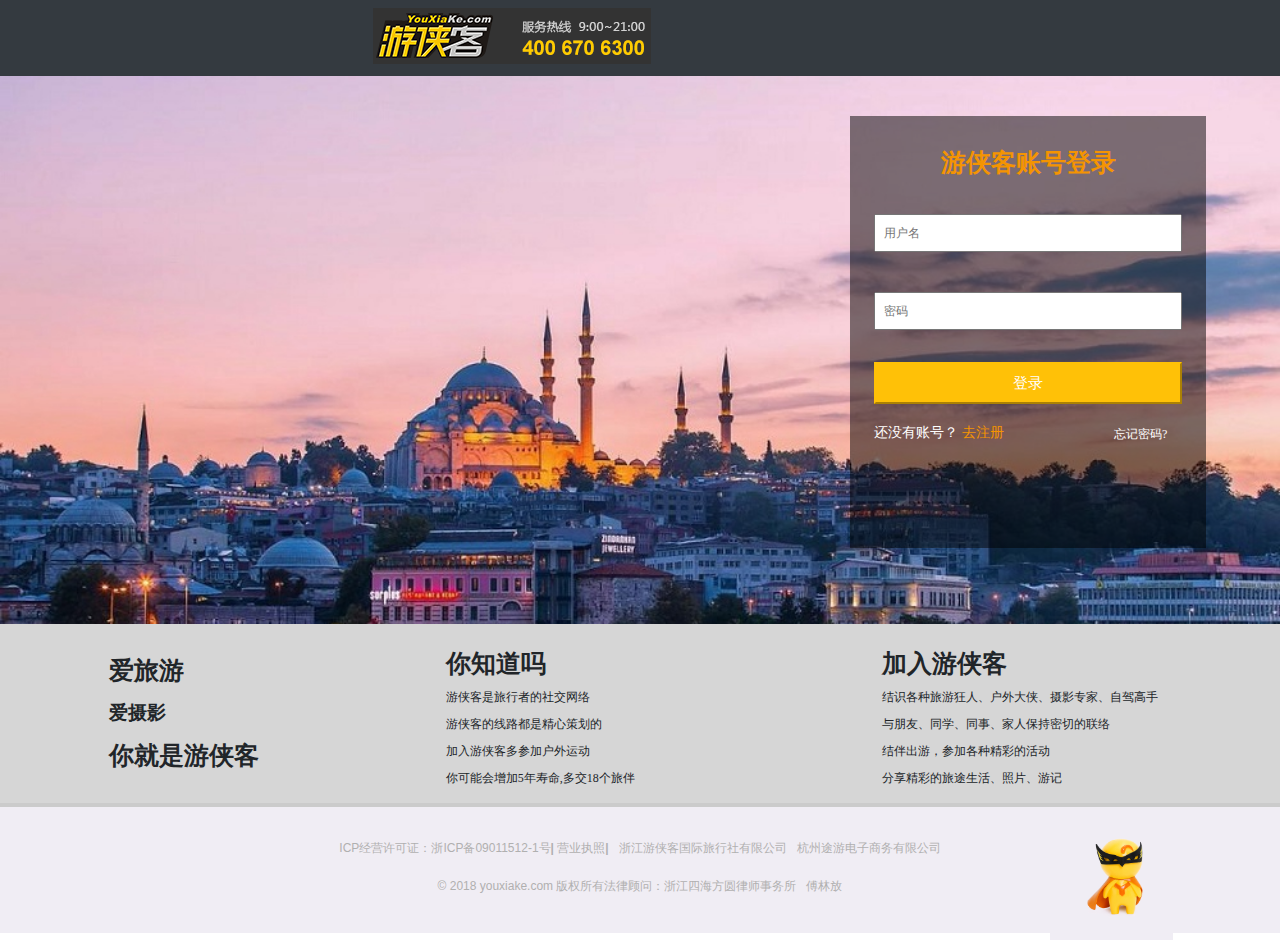
<file: public/Login.html>
<!DOCTYPE html>
<html>
<head lang="en">
    <meta charset="UTF-8">
    <meta name="viewport" content="width=device-width,initial-scale=1.0">
    <link rel="stylesheet" href="css/bootstrap.css"/>
    <script src="js/jquery.min.js"></script>
    <script src="js/popper.min.js"></script>

    <script src="js/bootstrap.min.js"></script>
    <link rel="stylesheet" href="css/register.css"/>
    <link rel="stylesheet" href="css/login.css"/>
    <title></title>
</head>
<body>
    <header class="header1 w-100 bg-dark p-2">
        <a href="" class="w-100"><img src="img/header.png"></a>
    </header>
    <section class="w-100">
        <div class="login-body p-4">
            <div class="d1 pt-1 pb-4 text-center">
                <a class="">游侠客账号登录</a>
            </div>
            <form action="/youxia/login" method="post">
                <input type="text" name="uname" class=" w-100 p-2 mb-3 mt-2 " pattern="^\w{1,10}$"  placeholder="用户名"/>
                <div class="vali_info">*10个字符以内的字母、数字或下划线的组合</div>
                <input type="password" name="pwd" class="w-100 p-2 mt-4 mb-3"pattern="^\d{6}$" placeholder="密码"/>
                <div class="vali_info">*6位数字</div>
                <input type="button" value="登录" class="w-100 btn-warning p-2 input3 mt-3" />
            </form>
            <div class="pt-3 d3">
                <span class="">还没有账号？</span>
                <a href="register.html" class=""> 去注册</a>
                <a href=""class="">忘记密码?</a>
            </div>
        </div>
    </section>
    <div class="row pt-3">
        <div class="col-3 offset-1">
            <p ><h2>爱旅游</h2></p>
            <p><h4>爱摄影</h4></p>
            <p><h2>你就是游侠客</h2></p>
        </div>
        <div class="col-4 ">
            <ul class="list-unstyled ">
                <li><h2>你知道吗</h2></li>
                <li>游侠客是旅行者的社交网络</li>
                <li>游侠客的线路都是精心策划的</li>
                <li>加入游侠客多参加户外运动</li>
                <li>你可能会增加5年寿命,多交18个旅伴</li>
            </ul>
        </div>
        <div class="col-4 ">
            <ul class="list-unstyled ">
                <li><h2>加入游侠客</h2></li>
                <li>结识各种旅游狂人、户外大侠、摄影专家、自驾高手</li>
                <li>与朋友、同学、同事、家人保持密切的联络</li>
                <li>结伴出游，参加各种精彩的活动</li>
                <li>分享精彩的旅途生活、照片、游记</li>
            </ul>
        </div>
    </div>
    <footer class="footer1 pt-4">
        <p class="mt-2">ICP经营许可证：<a href="">浙ICP备09011512-1号</a><b>|</b>
            <a href="">营业执照</a><b>|</b>&nbsp;&nbsp;&nbsp;浙江游侠客国际旅行社有限公司&nbsp;&nbsp;&nbsp;杭州途游电子商务有限公司</p>
        <p class="pt-1" ><span>© 2018 youxiake.com 版权所有</span><span>法律顾问：浙江四海方圆律师事务所&nbsp;&nbsp;&nbsp;傅林放</span></p>
        <img src="img/iccc.jpg" alt=""/>
    </footer>

    <script src="js/login.js"></script>
</body>
</html>
</file>
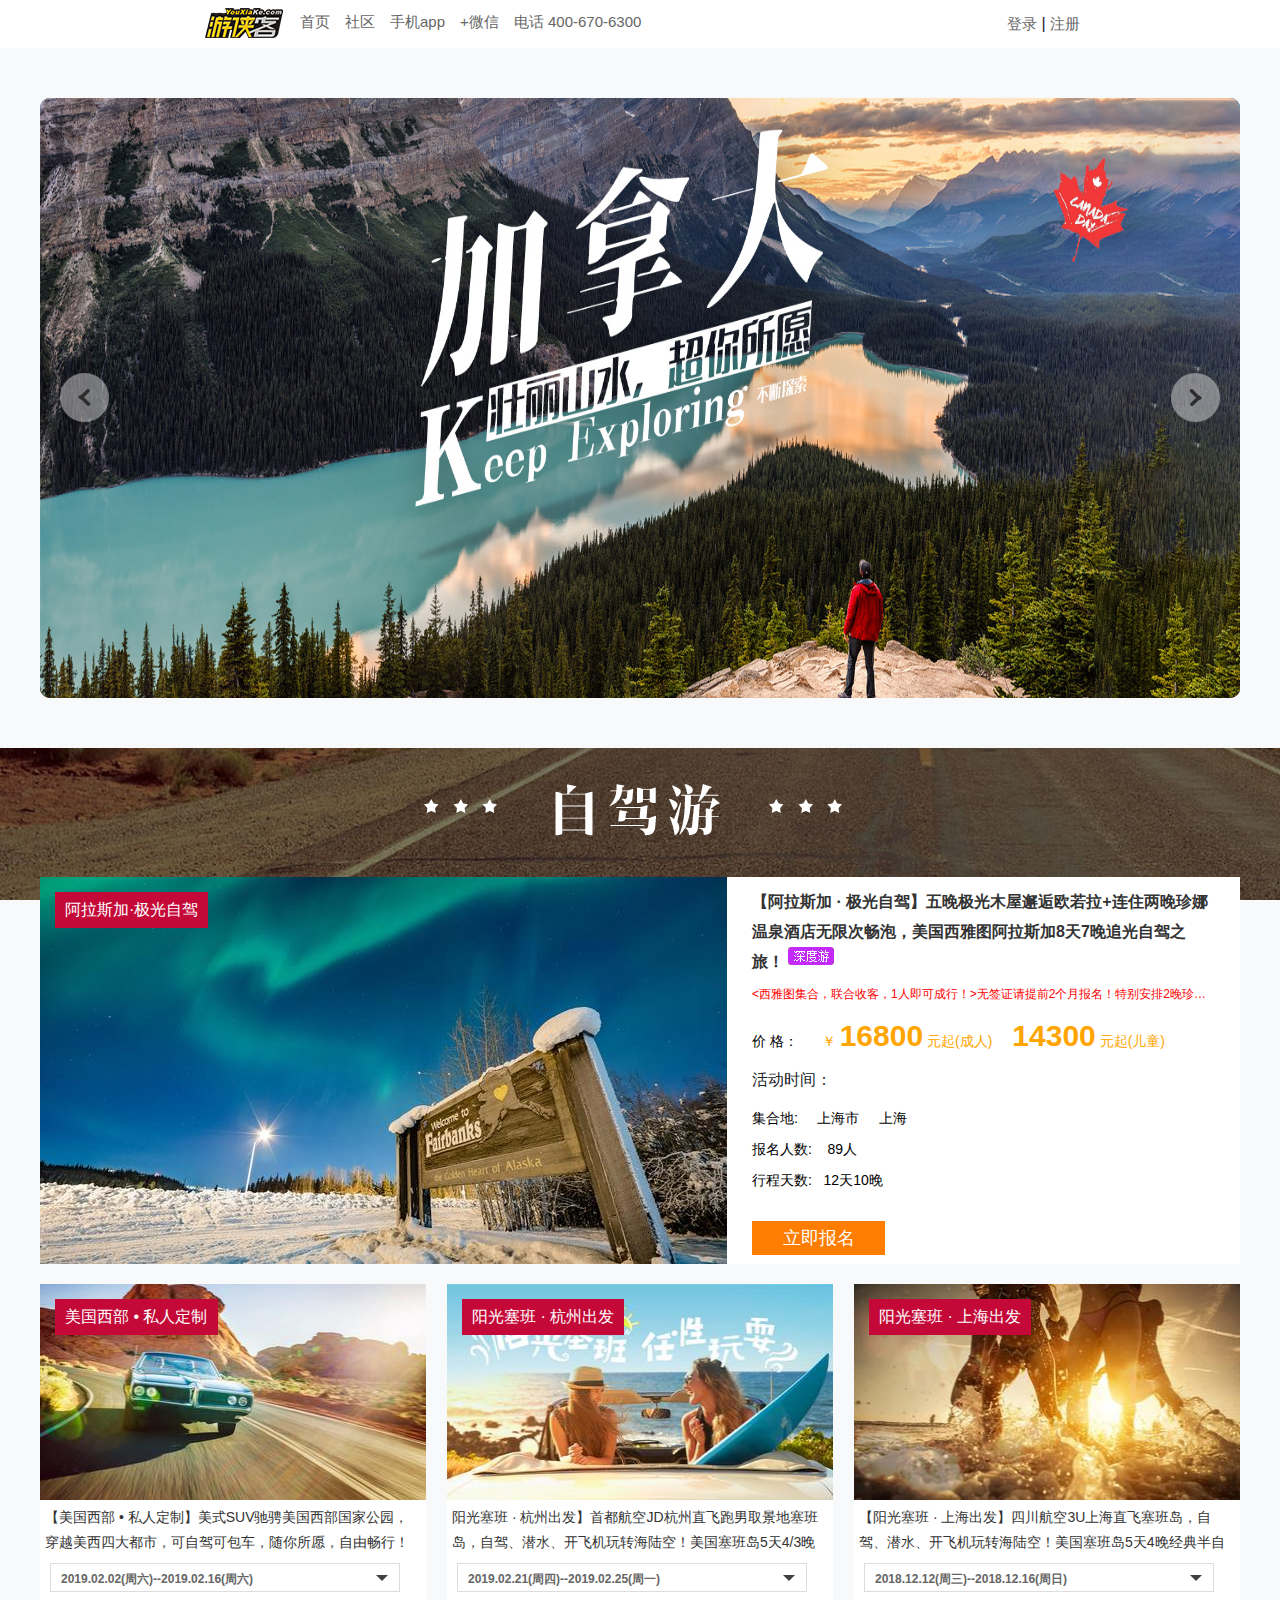
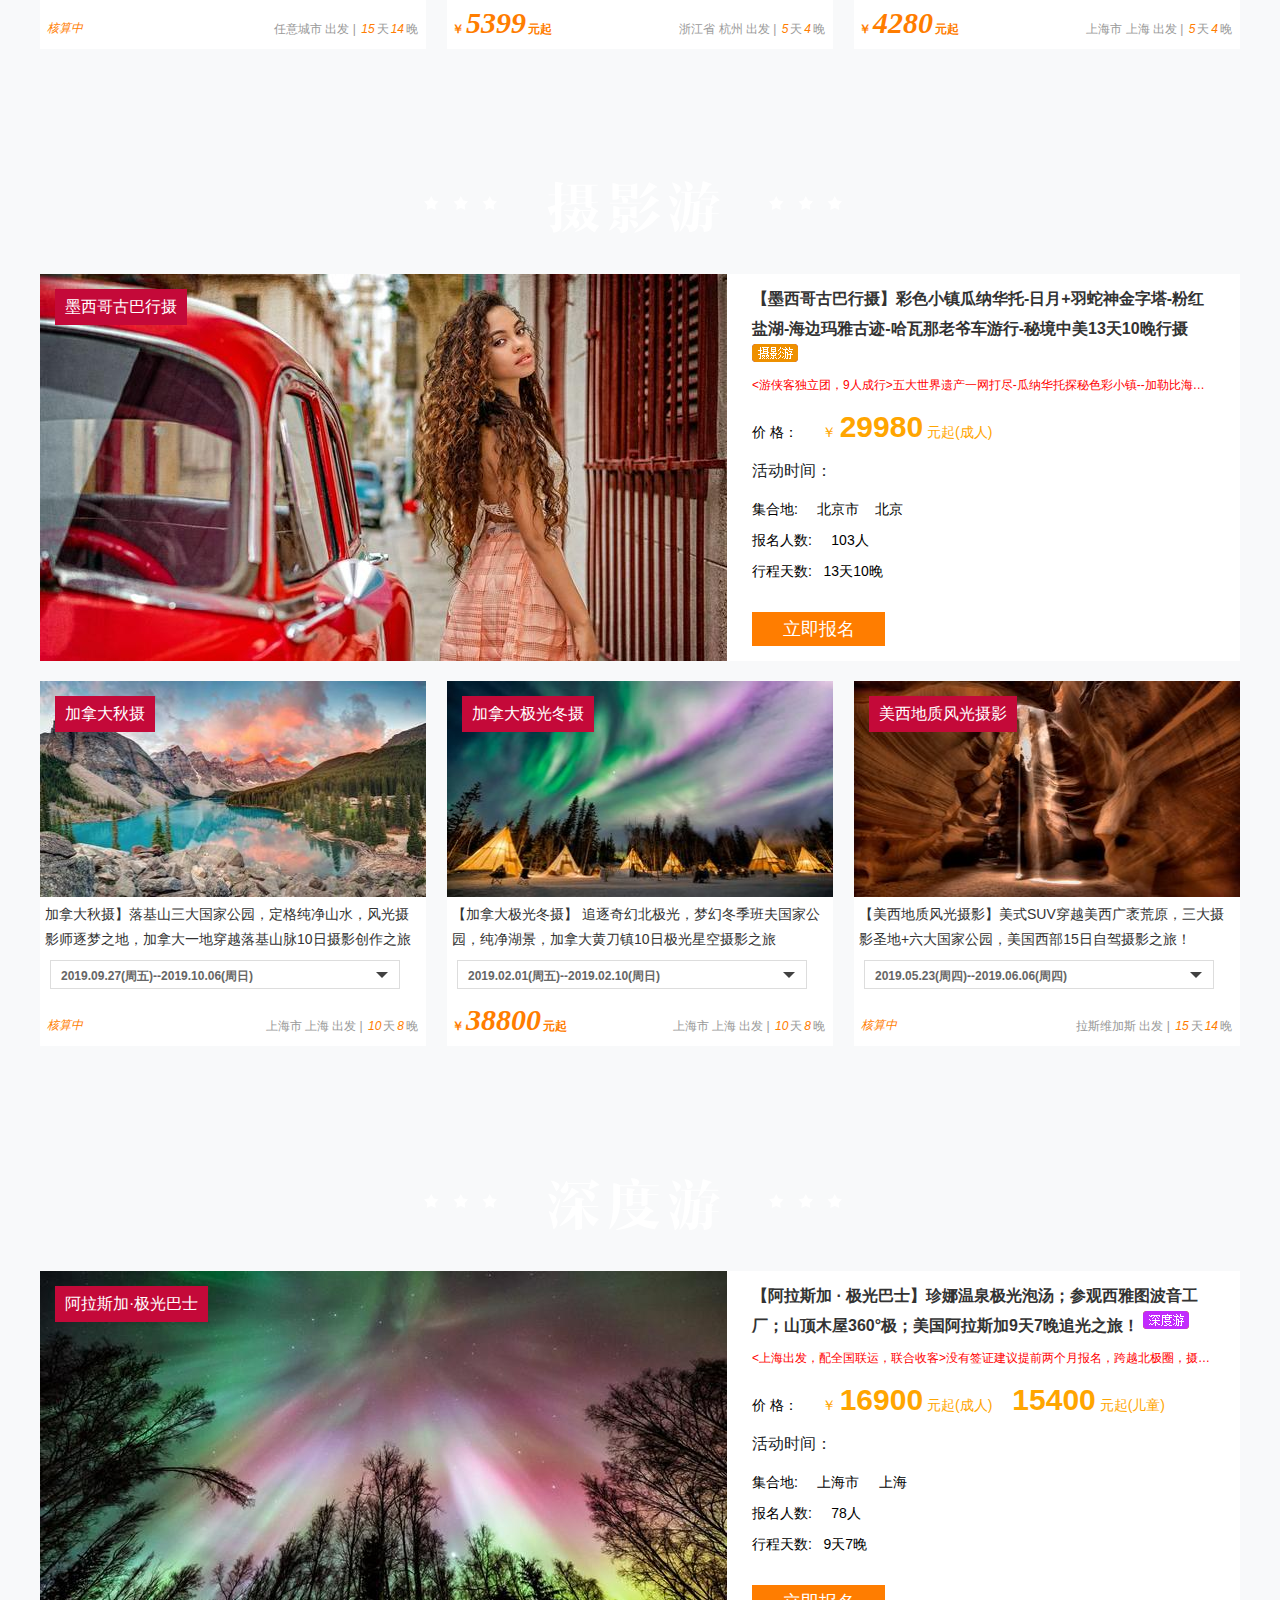
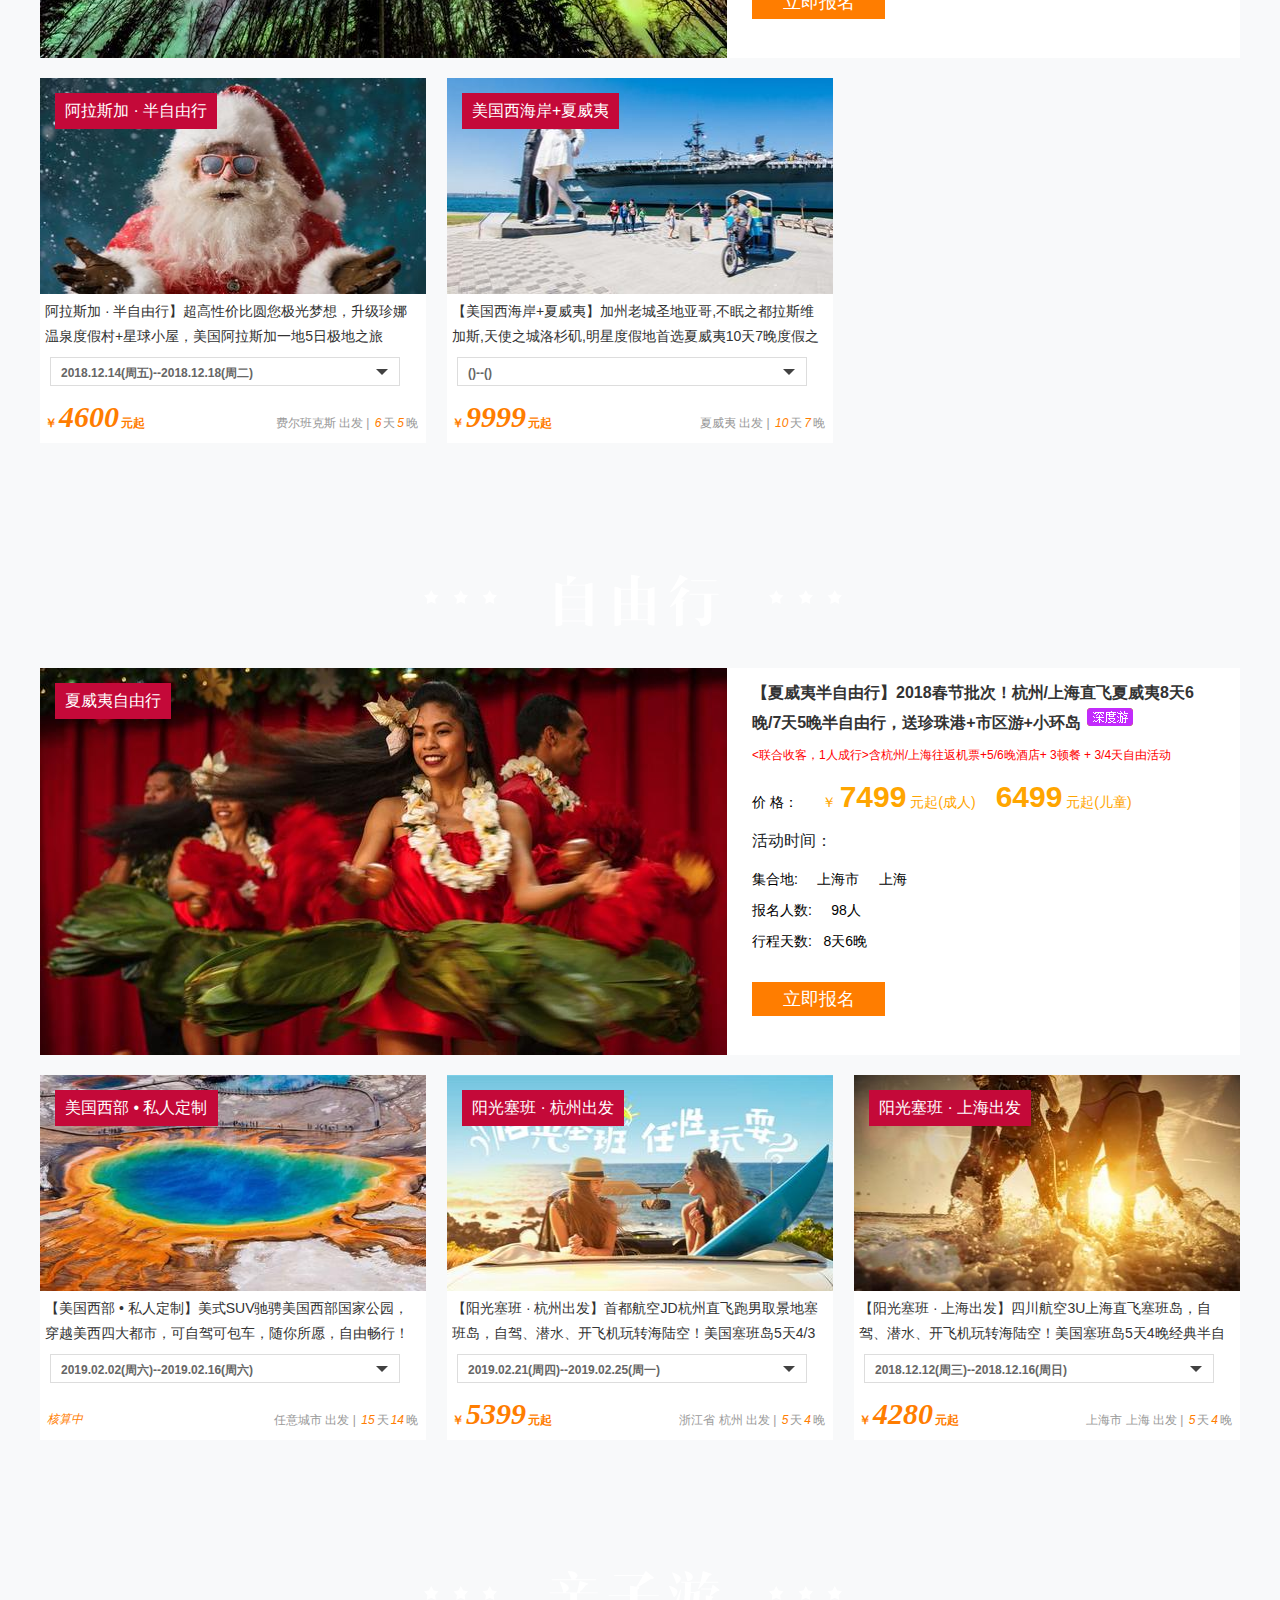
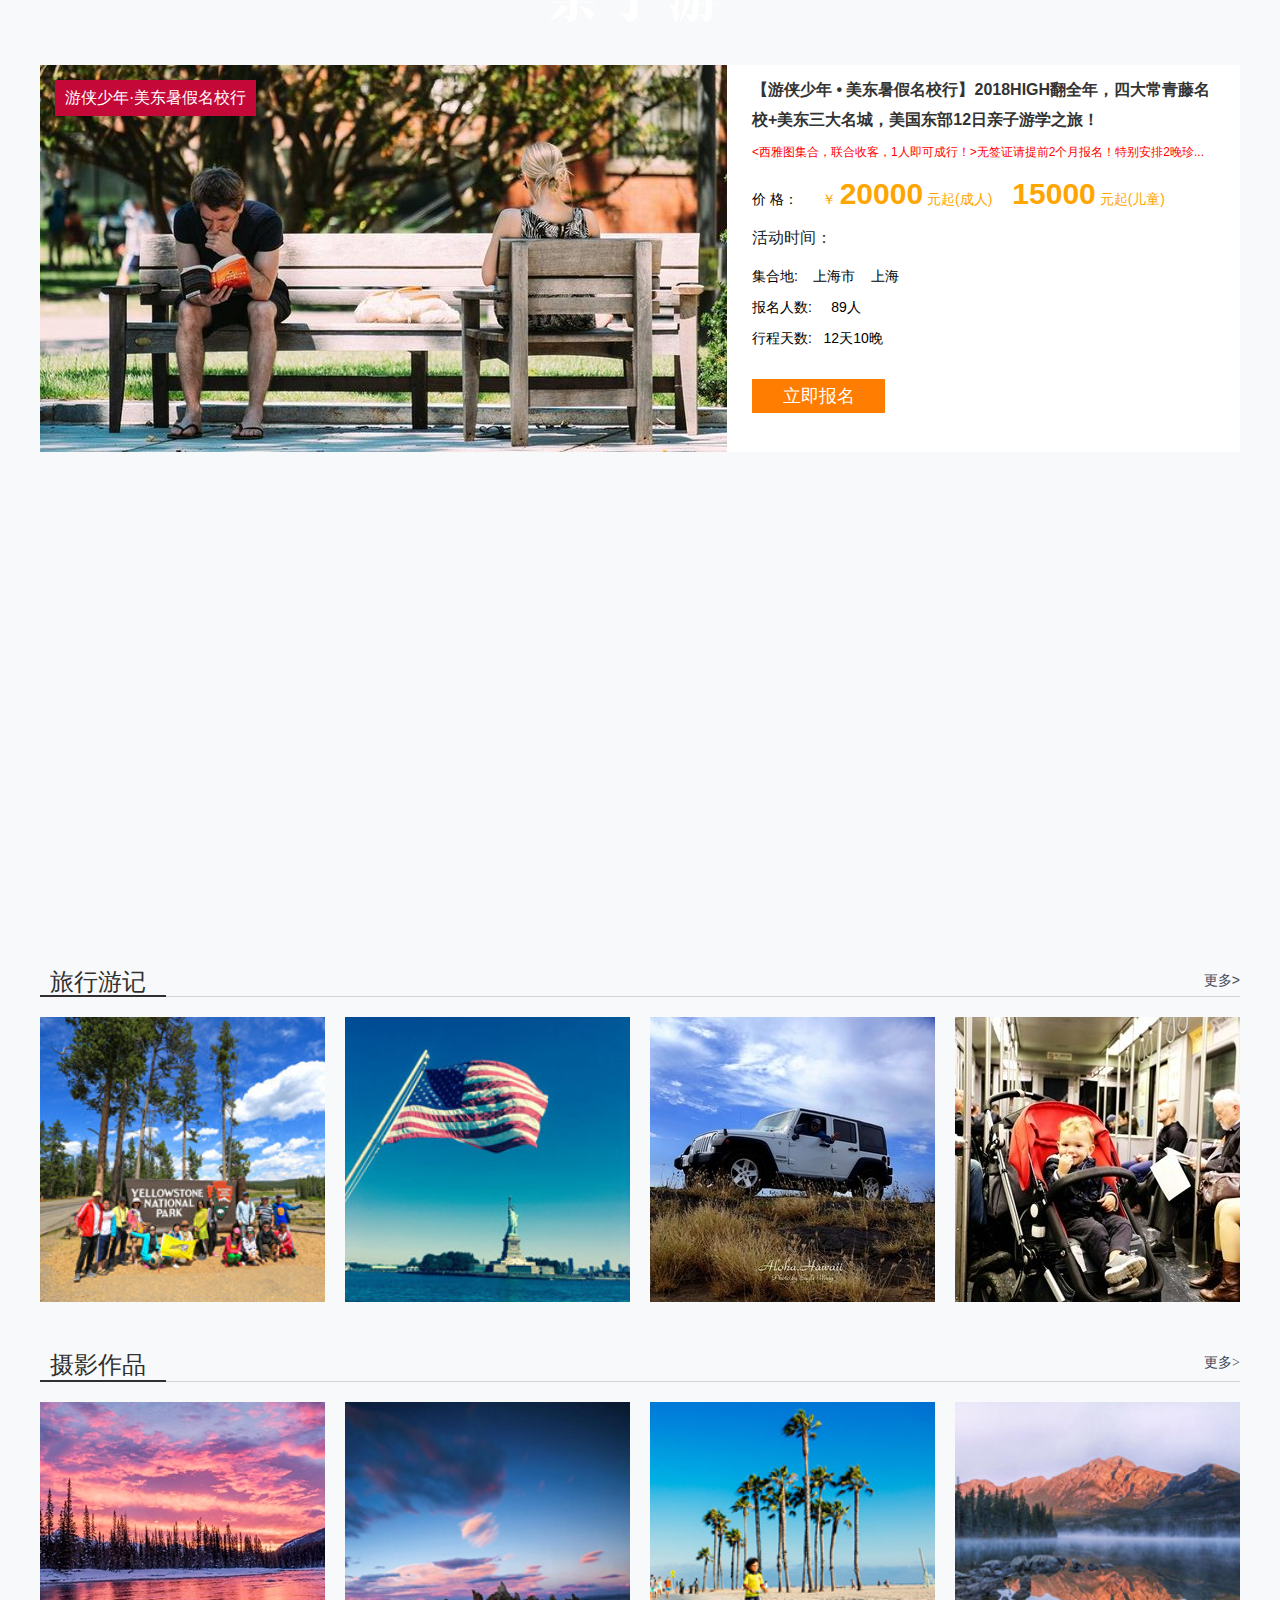
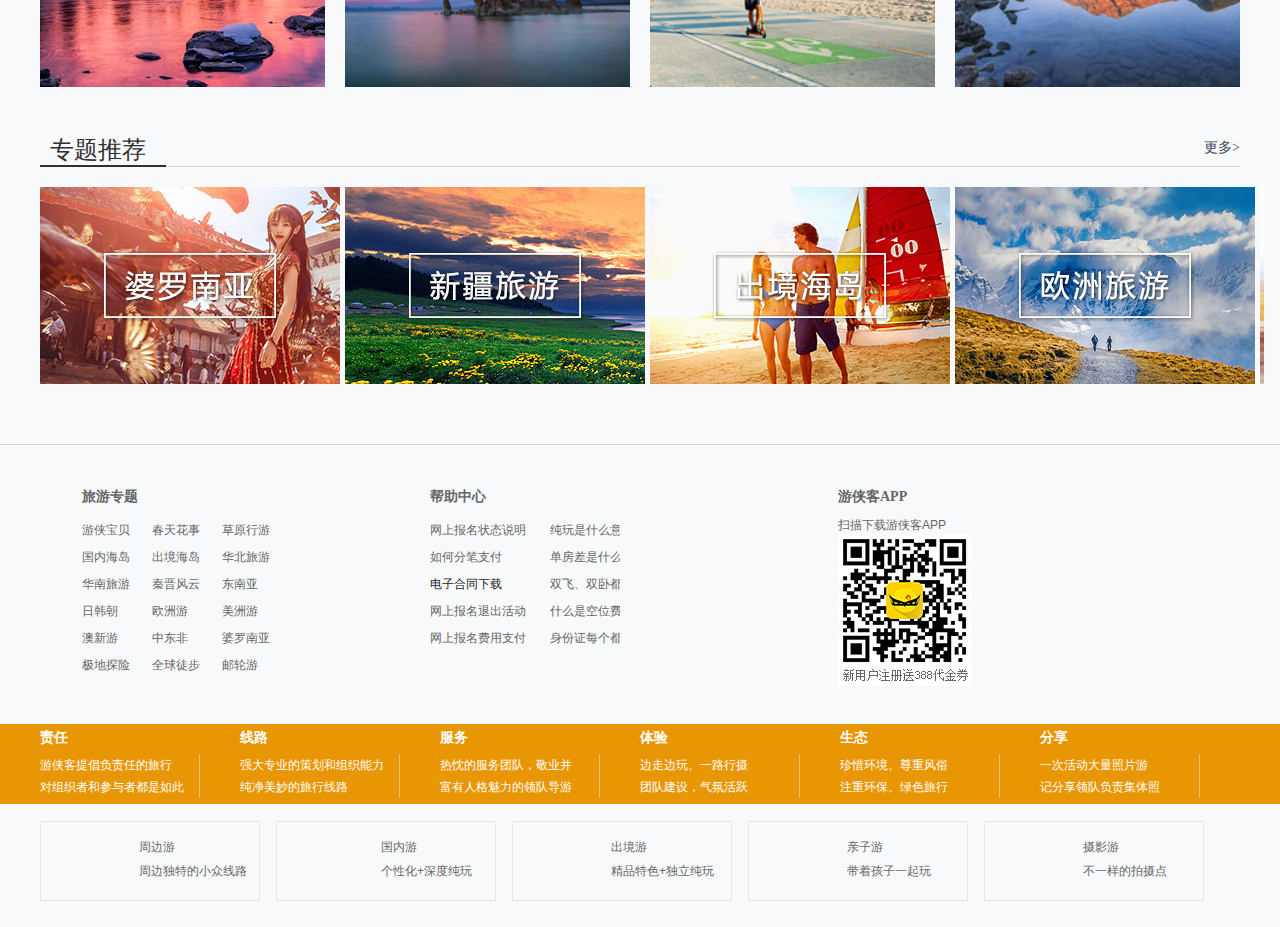
<file: public/outbound.html>
<!DOCTYPE html>
<html>
<head lang="en">
    <meta charset="UTF-8">
    <meta name="viewport" content="width=device-width,initial-scale=1.0">
    <link rel="stylesheet" href="css/bootstrap.css"/>
    <script src="js/jquery.min.js"></script>
    <script src="js/popper.min.js"></script>
    <script src="js/bootstrap.min.js"></script>
    <link rel="stylesheet" href="css/outbound.css"/>
    <script src="js/jquery-1.11.3.js"></script>
    <script src="js/vue.js"></script>
    <link rel="stylesheet" href="css/shutter.css">
    <title></title>
</head>
<body class="bg-light">
<!-- 导航栏 -->
<header class="w-100">
    <img src="you/logo.png">
    <ul >
        <li><a href="http://127.0.0.1:3000/index.html">首页</a></li>
        <li><a href="">社区</a></li>
        <li><a href="">手机app</a></li>
        <li><a href="">+微信</a></li>
        <li><a href="">电话 400-670-6300</a></li> 
    </ul>
    <p> <a href="Login.html">登录</a> | <a href="register.html"> 注册</a></p>
</header>
<!-- 头部轮播 -->
<div class="shutter">
    <div class="shutter-img">
    <a href="#" data-shutter-title="Iron Man"><img src="images/bei1.jpg" alt="#"></a>
    <a href="#" data-shutter-title="Super Man"><img src="images/bei2.jpg" alt="#"></a>
    <a href="#" data-shutter-title="The Hulk"><img src="images/bei3.jpg" alt="#"></a>
    <a href="#" data-shutter-title="The your"><img src="images/bei4.jpg" alt="#"></a>
    </div>
    <ul class="shutter-btn">
    <li class="prev"></li>
    <li class="next"></li>
    </ul>
</div>
<div class="wap">
    <!-- 自驾游 -->
    <div class="floor" id="bk01">
        <div class="title"></div>
        <div class="heng">
            <img src="you/5bea7143110ae.jpg-imageView2-0-h-387.jpg" alt="">
            <span class="f-tag">阿拉斯加·极光自驾</span>
            <div class="item">
                    <div> 
                        <h5>
                            <b>【阿拉斯加 · 极光自驾】五晚极光木屋邂逅欧若拉+连住两晚珍娜温泉酒店无限次畅泡，美国西雅图阿拉斯加8天7晚追光自驾之旅！  
                            </b> 
                            <img src="you/1-sd.gif" alt="">
                        </h5>
                        <span class="f-tit">&lt;西雅图集合，联合收客，1人即可成行！&gt;无签证请提前2个月报名！特别安排2晚珍娜温泉酒店！到达北纬66°，获北极圈证书！遇见西雅图，极光之都费尔班克斯；沿途梦幻风景，邂逅天堂之光！</span>
                    </div>
                    <p class="price">价   格：<span> ￥ <b>16800</b> 元起(成人)</span><span><b>14300</b>  元起(儿童)</span></p>
                    <div>
                        <span>活动时间：</span>
                        <div class="select">
                            <ul>
                                <li></li>
                            </ul>
                        </div>
                    </div>
                    <p>集合地:  &nbsp; &nbsp;  上海市 &nbsp; &nbsp; 上海</p>
                    <p>报名人数:&nbsp; &nbsp;    89人</p>
                    <p>行程天数: &nbsp;   12天10晚</p>
                    <a href="#" class="f-btn"> 立即报名</a>
            </div>
            
        </div>
        <div class="shu">
            <ul class="f-items">
                <li class="f-item">
                    <a class="f-link fn-an" target="_blank" href="#">
                        <div class="f-wap">
                            <span class="f-tag">美国西部 • 私人定制</span>
                            <span class="application">立即报名</span>
                            <div class="plchbox">
                                <span class="browse">14020</span>
                                <span class="tour">346人已报名</span>
                            </div>
                            <img width="386" height="216" src="you/5a79874465875.jpg">
                        </div>
                        <h4>
                        【美国西部 • 私人定制】美式SUV驰骋美国西部国家公园，穿越美西四大都市，可自驾可包车，随你所愿，自由畅行！
                        </h4>
                        <div class="f-time"></div>
                        <dl class="f-info">
                            <dt class="f-money">
                            <em class="small">核算中</em>
                            </dt>
                            <dd class="f-prompt">
                             任意城市 出发 | <em>15</em>天<em>14</em>晚                    
                            </dd>
                        </dl>
                    </a>
                    <div class="select">
                        <dl class="time">
                            <dt>2019.02.02(周六)--2019.02.16(周六)</dt>
                            <!-- style="display: none;" -->
                            <dd class="xia">
                                <ul>                                                               <li>2019.02.02(周六)--2019.02.16(周六)</li>
                                </ul>
                            </dd>
                        </dl>
                    </div>
                </li>
                <li class="f-item">
                    <a class="f-link fn-an" target="_blank" href="#">
                        <div class="f-wap">
                            <span class="f-tag">阳光塞班 · 杭州出发</span>
                            <span class="application">立即报名</span>
                            <div class="plchbox">
                                <span class="browse">4562</span>
                                <span class="tour">745人已报名</span>
                            </div>
                            <img width="386" height="216" src="you/5a80026dc0ea2.jpg-imageView2-0-h-216.jpg">
                        </div>
                        <h4>
                            阳光塞班 · 杭州出发】首都航空JD杭州直飞跑男取景地塞班岛，自驾、潜水、开飞机玩转海陆空！美国塞班岛5天4/3晚经典半自由行！
                        </h4>
                        <div class="f-time"></div>
                        <dl class="f-info">
                            <dt class="f-money">
                                ￥<em>5399</em>元起
                            </dt>
                            <dd class="f-prompt">
                             浙江省 杭州 出发 | <em>5</em>天<em>4</em>晚                    
                            </dd>
                        </dl>
                    </a>
                    <div class="select">
                        <dl class="time">
                            <dt>2019.02.21(周四)--2019.02.25(周一)</dt>
                            <!-- style="display: none"; -->
                            <dd class="xia">
                            <ul>
                                <li>2019.02.28(周四)--2019.03.04(周一)</li>
                                <li>2019.02.17(周日)--2019.02.21(周四)</li>
                                <li>2019.02.24(周日)--2019.02.28(周四)</li>                     <li>2018.12.20(周四)--2018.12.24(周一)</li>
                                <li>2018.12.09(周日)--2018.12.13(周四)</li>
                                <li>2018.12.16(周日)--2018.12.20(周四)</li>
                                <li>2019.01.06(周日)--2019.01.10(周四)</li>
                                <li>2019.01.13(周日)--2019.01.17(周四)</li>
                                <li>2018.12.13(周四)--2018.12.17(周一)</li>
                                <li>2018.12.27(周四)--2018.12.31(周一)</li>
                                <li>2018.12.23(周日)--2018.12.27(周四)</li>
                                <li>2018.12.30(周日)--2019.01.03(周四)</li>
                                <li>2019.01.03(周四)--2019.01.07(周一)</li>
                                <li>2019.01.10(周四)--2019.01.14(周一)</li>
                                <li>2019.01.17(周四)--2019.01.21(周一)</li>
                                <li>2019.01.20(周日)--2019.01.24(周四)</li>
                                <li>2019.01.24(周四)--2019.01.28(周一)</li>
                                <li>2019.01.31(周四)--2019.02.04(周一)</li>
                                <li>2019.01.27(周日)--2019.01.31(周四)</li>
                                <li>2019.02.14(周四)--2019.02.18(周一)</li>
                                <li>2019.02.10(周日)--2019.02.14(周四)</li>
                                <li>2019.02.03(周日)--2019.02.07(周四)</li>
                                <li>2019.02.07(周四)--2019.02.11(周一)</li>
                            </ul>
                            </dd>
                        </dl>
                    </div>
                </li>
                <li class="f-item">
                        <a class="f-link fn-an" target="_blank" href="#">
                            <div class="f-wap">
                                <span class="f-tag">阳光塞班 · 上海出发</span>
                                <span class="application">立即报名</span>
                                <div class="plchbox">
                                    <span class="browse">3084</span>
                                    <span class="tour">136人已报名</span>
                                </div>
                                <img width="386" height="216" src="you/592fdc0d3d940.jpg-imageView2-0-h-216.jpg">
                            </div>
                            <h4>
                                【阳光塞班 · 上海出发】四川航空3U上海直飞塞班岛，自驾、潜水、开飞机玩转海陆空！美国塞班岛5天4晚经典半自由行！
                            </h4>
                            <div class="f-time"></div>
                            <dl class="f-info">
                                <dt class="f-money">                                                ￥<em>4280</em>元起
                                </dt>
                                <dd class="f-prompt">
                                 上海市 上海 出发 | <em>5</em>天<em>4</em>晚 
                                </dd>
                            </dl>
                        </a>
                        <div class="select">
                            <dl class="time">
                                <dt>2018.12.12(周三)--2018.12.16(周日)</dt>
                                <!-- style="display: none;" -->
                                <dd class="xia">
                                    <ul>                                                            <li>2018.12.12(周三)--2018.12.16(周日)</li>
                                        <li>2018.12.13(周四)--2018.12.17(周一)</li>
                                        <li>2018.12.15(周六)--2018.12.20(周四)</li>
                                        <li>2018.12.09(周日)--2018.12.14(周五)</li>
                                        <li>2018.12.16(周日)--2018.12.21(周五)</li>
                                        <li>2019.01.23(周三)--2019.01.27(周日)</li>
                                        <li>2019.01.24(周四)--2019.01.28(周一)</li>
                                        <li>2019.02.13(周三)--2019.02.17(周日)</li>
                                        <li>2019.02.14(周四)--2019.02.18(周一)</li>
                                        <li>2019.01.30(周三)--2019.02.03(周日)</li>
                                        <li>2019.01.31(周四)--2019.02.04(周一)</li>
                                        <li>2019.01.19(周六)--2019.01.24(周四)</li>
                                        <li>2019.01.20(周日)--2019.01.25(周五)</li>
                                        <li>2019.01.26(周六)--2019.01.31(周四)</li>
                                        <li>2019.01.27(周日)--2019.02.01(周五)</li>
                                        <li>2019.02.09(周六)--2019.02.14(周四)</li>
                                        <li>2019.02.10(周日)--2019.02.15(周五)</li>
                                        <li>2019.02.02(周六)--2019.02.07(周四)</li>
                                        <li>2019.02.06(周三)--2019.02.10(周日)</li>
                                        <li>2019.02.07(周四)--2019.02.11(周一)</li>
                                        <li>2019.02.03(周日)--2019.02.08(周五)</li>
                                    </ul>
                                </dd>
                            </dl>
                        </div>
                </li>
            </ul>
        </div>
    </div>
    <!-- 摄影游 -->
    <div class="floor" id="bk02">
        <div class="title"></div>
        <div class="heng">
            <img src="you/5bea708ad6e60.jpg-imageView2-0-h-387.jpg" alt="">
            <span class="f-tag">墨西哥古巴行摄</span>
            <div class="item">
                <div> 
                    <h5>
                        <b>【墨西哥古巴行摄】彩色小镇瓜纳华托-日月+羽蛇神金字塔-粉红盐湖-海边玛雅古迹-哈瓦那老爷车游行-秘境中美13天10晚行摄
                        </b>
                        <img src="you/1-sy.gif" alt="">
                    </h5>
                    <span class="f-tit">&lt;游侠客独立团，9人成行&gt;五大世界遗产一网打尽-瓜纳华托探秘色彩小镇--加勒比海上的明珠—坎昆-古巴哈瓦那三天人文创作-寻匿海明威、格瓦拉的足迹</span> 
                </div>
                <p class="price">价   格：<span> ￥ <b>29980</b> 元起(成人)</span></p>
                <div>
                    <span>活动时间：</span>
                    <div class="select">
                        <ul>
                            <li></li>
                        </ul>
                    </div>
                </div>
                <p>集合地: &nbsp; &nbsp;   北京市&nbsp; &nbsp;  北京</p>
                <p>报名人数: &nbsp; &nbsp;   103人</p>
                <p>行程天数:  &nbsp;  13天10晚</p>
                <a href="#" class="f-btn"> 立即报名</a>
        </div>
        </div>
        <div class="shu">
            <ul class="f-items">
                    <li class="f-item">
                            <a class="f-link fn-an" target="_blank" href="#">
                                <div class="f-wap">
                                    <span class="f-tag">加拿大秋摄</span>
                                    <span class="application">立即报名</span>
                                    <div class="plchbox">
                                        <span class="browse">7072</span>
                                        <span class="tour">140人已报名</span>
                                    </div>
                                    <img width="386" height="216" src="you/5940aace3f72b.jpg-imageView2-0-h-216.jpg">
                                </div>
                                <h4>
                                    加拿大秋摄】落基山三大国家公园，定格纯净山水，风光摄影师逐梦之地，加拿大一地穿越落基山脉10日摄影创作之旅
                                </h4>
                                <div class="f-time"></div>
                                <dl class="f-info">
                                    <dt class="f-money">
                                        <em class="small">核算中</em>
                                    </dt>
                                    <dd class="f-prompt">
                                     上海市 上海 出发 | <em>10</em>天<em>8</em>晚
                                    </dd>
                                </dl>
                            </a>
                            <div class="select">
                                <dl class="time">
                                    <dt>2019.09.27(周五)--2019.10.06(周日)</dt>
                                    <dd class="xia">
                                        <ul>
                                          <li>2019.09.27(周五)--2019.10.06(周日)</li>
                                        </ul>
                                    </dd>
                                </dl>
                            </div>
                        </li>
                        <li class="f-item">
                                <a class="f-link fn-an" target="_blank" href="#">
                                    <div class="f-wap">
                                        <span class="f-tag">加拿大极光冬摄</span>
                                        <span class="application">立即报名</span>
                                        <div class="plchbox">
                                            <span class="browse">6186</span>
                                            <span class="tour">60人已报名</span>
                                        </div>
                                        <img width="386" height="216" src="you/5975a2dd3139c.jpg-imageView2-0-h-216.jpg">
                                    </div>
                                    <h4>
                                       【加拿大极光冬摄】 追逐奇幻北极光，梦幻冬季班夫国家公园，纯净湖景，加拿大黄刀镇10日极光星空摄影之旅
                                    </h4>
                                    <div class="f-time"></div>
                                    <dl class="f-info">
                                        <dt class="f-money">
                                           ￥<em>38800</em>元起
                                        </dt>
                                        <dd class="f-prompt">
                                         上海市 上海 出发 | <em>10</em>天<em>8</em>晚
                                        </dd>
                                    </dl>
                                </a>
                                <div class="select">
                                    <dl class="time">
                                        <dt>2019.02.01(周五)--2019.02.10(周日)</dt>
                                        <dd class="xia">
                                            <ul>
                                                <li>2019.02.01(周五)--2019.02.10(周日)</li>
                                            </ul>
                                        </dd>
                                    </dl>
                                </div>
                            </li>
                            <li class="f-item">
                                    <a class="f-link fn-an" target="_blank" href="#">
                                        <div class="f-wap">
                                            <span class="f-tag">美西地质风光摄影</span>
                                            <span class="application">立即报名</span>
                                            <div class="plchbox">
                                                <span class="browse">8443</span>
                                                <span class="tour">105人已报名</span>
                                            </div>
                                            <img width="386" height="216" src="you/5a6eb223ecbf9.jpg-imageView2-0-h-216.jpg">
                                        </div>
                                        <h4>
                                         【美西地质风光摄影】美式SUV穿越美西广袤荒原，三大摄影圣地+六大国家公园，美国西部15日自驾摄影之旅！
                                        </h4>
                                        <div class="f-time"></div>
                                        <dl class="f-info">
                                            <dt class="f-money">
                                              <em class="small">核算中</em>
                                            </dt>
                                            <dd class="f-prompt">
                                             拉斯维加斯 出发 | <em>15</em>天<em>14</em>晚
                                            </dd>
                                        </dl>
                                    </a>
                                    <div class="select">
                                        <dl class="time">
                                            <dt>2019.05.23(周四)--2019.06.06(周四)</dt>
                                            <dd class="xia">
                                                <ul>
                                                    <li>2019.05.23(周四)--2019.06.06(周四)</li>
                                                    <li>2019.07.11(周四)--2019.07.25(周四)</li>
                                                    <li>2019.08.22(周四)--2019.09.05(周四)</li>
                                                    <li>2019.09.12(周四)--2019.09.26(周四)</li>
                                                    <li>2019.09.26(周四)--2019.10.10(周四)</li>
                                                    <li>2019.06.20(周四)--2019.07.04(周四)</li>
                                                </ul>
                                            </dd>
                                        </dl>
                                    </div>
                                </li>
            </ul>
        </div>
    </div>
    <!-- 深度游 -->
    <div class="floor" id="bk03">
        <div class="title"></div>
        <div class="heng">
            <img src="you/5937da2d9d175.jpg-imageView2-0-h-387.jpg" alt="">
            <span class="f-tag">阿拉斯加·极光巴士</span>
            <div class="item">
                <div> 
                    <h5>
                        <b>【阿拉斯加 · 极光巴士】珍娜温泉极光泡汤；参观西雅图波音工厂；山顶木屋360°极；美国阿拉斯加9天7晚追光之旅！
                        </b> 
                        <img src="you/1-sd.gif" alt="">
                    </h5>
                    <span class="f-tit">&lt;上海出发，配全国联运，联合收客&gt;没有签证建议提前两个月报名，跨越北极圈，摄影达人指导极光拍照技巧，称霸朋友圈！可升级乘狗拉雪橇追寻童年；驾驶雪地摩托驰骋冰雪世界；冰上捕鱼感受原始生活</span>
                </div>
                <p class="price">价   格：<span> ￥ <b>16900</b> 元起(成人)</span><span><b>15400</b>  元起(儿童)</span></p>
                <div>
                    <span>活动时间：</span>
                    <div class="select">
                        <ul>
                            <li></li>
                        </ul>
                    </div>
                </div>
                <p>集合地:  &nbsp; &nbsp;  上海市 &nbsp; &nbsp; 上海</p>
                <p>报名人数:  &nbsp; &nbsp;  78人</p>
                <p>行程天数:  &nbsp;  9天7晚</p>
                <a href="#" class="f-btn"> 立即报名</a>
        </div>
        </div>
        <div class="shu">
            <ul class="f-items">
                    <li class="f-item">
                            <a class="f-link fn-an" target="_blank" href="http://www.youxiake.com/lines.html?id=18247">
                                <div class="f-wap">
                                    <span class="f-tag">阿拉斯加 · 半自由行</span>
                                    <span class="application">立即报名</span>
                                    <div class="plchbox">
                                        <span class="browse">3974</span>
                                        <span class="tour">78人已报名</span>
                                    </div>
                                    <img width="386" height="216" src="you/5bea71899c701.jpg-imageView2-0-h-216.jpg">
                                </div>
                                <h4>
                                    阿拉斯加 · 半自由行】超高性价比圆您极光梦想，升级珍娜温泉度假村+星球小屋，美国阿拉斯加一地5日极地之旅
                                </h4>
                                <div class="f-time"></div>
                                <dl class="f-info">
                                    <dt class="f-money">
                                        ￥<em>4600</em>元起
                                    </dt>
                                    <dd class="f-prompt">
                                     费尔班克斯 出发 | <em>6</em>天<em>5</em>晚 
                                    </dd>
                                </dl>
                            </a>
                            <div class="select">
                                <dl class="time">
                                    <dt>2018.12.14(周五)--2018.12.18(周二)</dt>
                                    <dd class="xia">
                                        <ul>
                                            <li>2018.12.14(周五)--2018.12.18(周二)</li>
                                            <li>2018.12.14(周五)--2018.12.18(周二)</li>
                                            <li>2018.12.21(周五)--2018.12.25(周二)</li>
                                            <li>2018.12.21(周五)--2018.12.25(周二)</li>
                                            <li>2018.12.28(周五)--2019.01.01(周二)</li>
                                            <li>2018.12.28(周五)--2019.01.01(周二)</li>
                                            <li>2019.01.04(周五)--2019.01.08(周二)</li>
                                            <li>2019.01.04(周五)--2019.01.08(周二)</li>
                                            <li>2019.01.11(周五)--2019.01.15(周二)</li>
                                            <li>2019.01.11(周五)--2019.01.15(周二)</li>
                                            <li>2019.01.18(周五)--2019.01.22(周二)</li>
                                            <li>2019.01.18(周五)--2019.01.22(周二)</li>
                                            <li>2019.01.25(周五)--2019.01.29(周二)</li>
                                            <li>2019.01.25(周五)--2019.01.29(周二)</li>
                                            <li>2019.02.01(周五)--2019.02.05(周二)</li>
                                            <li>2019.02.01(周五)--2019.02.05(周二)</li>
                                            <li>2019.02.08(周五)--2019.02.12(周二)</li>
                                            <li>2019.02.08(周五)--2019.02.12(周二)</li>
                                            <li>2019.02.15(周五)--2019.02.19(周二)</li>
                                            <li>2019.02.15(周五)--2019.02.19(周二)</li>
                                            <li>2019.02.22(周五)--2019.02.26(周二)</li>
                                            <li>2019.02.22(周五)--2019.02.26(周二)</li>
                                            <li>2019.03.01(周五)--2019.03.05(周二)</li>
                                            <li>2019.03.01(周五)--2019.03.05(周二)</li>
                                            <li>2018.12.14(周五)--2018.12.18(周二)</li>
                                            <li>2019.03.08(周五)--2019.03.12(周二)</li>
                                            <li>2019.03.08(周五)--2019.03.12(周二)</li>
                                            <li>2018.12.21(周五)--2018.12.25(周二)</li>
                                            <li>2019.03.15(周五)--2019.03.19(周二)</li>
                                            <li>2019.03.15(周五)--2019.03.19(周二)</li>
                                            <li>2019.03.22(周五)--2019.03.26(周二)</li>
                                            <li>2019.03.22(周五)--2019.03.26(周二)</li>
                                            <li>2018.12.28(周五)--2019.01.01(周二)</li>
                                            <li>2019.03.29(周五)--2019.04.02(周二)</li>
                                            <li>2019.03.29(周五)--2019.04.02(周二)</li>
                                            <li>2019.01.04(周五)--2019.01.08(周二)</li>
                                            <li>2019.01.11(周五)--2019.01.15(周二)</li>
                                            <li>2019.01.18(周五)--2019.01.22(周二)</li>
                                            <li>2019.01.25(周五)--2019.01.29(周二)</li>
                                            <li>2019.02.01(周五)--2019.02.05(周二)</li>
                                            <li>2019.02.08(周五)--2019.02.12(周二)</li>
                                            <li>2019.02.15(周五)--2019.02.19(周二)</li>
                                            <li>2019.02.22(周五)--2019.02.26(周二)</li>
                                            <li>2019.03.01(周五)--2019.03.05(周二)</li>
                                            <li>2019.03.08(周五)--2019.03.12(周二)</li>
                                            <li>2019.03.15(周五)--2019.03.19(周二)</li>
                                            <li>2019.03.22(周五)--2019.03.26(周二)</li>
                                            <li>2019.03.29(周五)--2019.04.02(周二)</li>
                                            <li>2019.04.05(周五)--2019.04.09(周二)</li>
                                        </ul>
                                    </dd>
                                </dl>
                            </div>
                        </li>
                        <li class="f-item">
                                <a class="f-link fn-an" target="_blank" href="#">
                                    <div class="f-wap">
                                        <span class="f-tag">美国西海岸+夏威夷</span>
                                        <span class="application">立即报名</span>
                                        <div class="plchbox">
                                            <span class="browse">3146</span>
                                            <span class="tour">1人已报名</span>
                                        </div>
                                        <img width="386" height="216" src="you/5b35d72c357ea.jpg-imageView2-0-h-216.jpg">
                                    </div>
                                    <h4>
                                        【美国西海岸+夏威夷】加州老城圣地亚哥,不眠之都拉斯维加斯,天使之城洛杉矶,明星度假地首选夏威夷10天7晚度假之旅
                                    </h4>
                                    <div class="f-time"></div>
                                    <dl class="f-info">
                                        <dt class="f-money">
                                            ￥<em>9999</em>元起
                                        </dt>
                                        <dd class="f-prompt">
                                         夏威夷  出发 | <em>10</em>天<em>7</em>晚
                                        </dd>
                                    </dl>
                                </a>
                                <div class="select">
                                    <dl class="time">
                                        <dt>()--()</dt>
                                        <dd class="xia">
                                            <ul>
                                            </ul>
                                        </dd>
                                    </dl>
                                </div>
                            </li>
            </ul>
        </div>
    </div>
    <!-- 自由行 -->
    <div class="floor" id="bk04">
        <div class="title">  </div>
        <div class="heng">
            <img src=
            "you/5ad6fb568fee5.jpg-imageView2-0-h-387.jpg"alt="">
            <span class="f-tag">夏威夷自由行</span>
            <div class="item">
                <div> 
                    <h5>
                        <b>【夏威夷半自由行】2018春节批次！杭州/上海直飞夏威夷8天6晚/7天5晚半自由行，送珍珠港+市区游+小环岛</b> 
                        <img src="you/1-sd.gif" alt="">
                    </h5>
                    <span class="f-tit">&lt;联合收客，1人成行&gt;含杭州/上海往返机票+5/6晚酒店+ 3顿餐 + 3/4天自由活动</span>
                </div>
                <p class="price">价   格：<span> ￥ <b>7499</b> 元起(成人)</span><span><b>6499</b>  元起(儿童)</span></p>
                <div>
                    <span>活动时间：</span>
                    <div class="select">
                        <ul>
                            <li></li>
                        </ul>
                    </div>
                </div>
                <p>集合地:  &nbsp; &nbsp;  上海市 &nbsp; &nbsp; 上海</p>
                <p>报名人数:  &nbsp; &nbsp;  98人</p>
                <p>行程天数: &nbsp;   8天6晚</p>
                <a href="#" class="f-btn"> 立即报名</a>
        </div>
        </div>
        <div class="shu">
            <ul class="f-items">
                    <li class="f-item">
                            <a class="f-link fn-an" target="_blank" href="#">
                                <div class="f-wap">
                                    <span class="f-tag">美国西部 • 私人定制</span>
                                    <span class="application">立即报名</span>
                                    <div class="plchbox">
                                        <span class="browse">14020</span>
                                        <span class="tour">346人已报名</span>
                                    </div>
                                    <img width="386" height="216" src="you/58c6151277bb0.jpg-imageView2-0-h-216.jpg">
                                </div>
                                <h4>
                                    【美国西部 • 私人定制】美式SUV驰骋美国西部国家公园，穿越美西四大都市，可自驾可包车，随你所愿，自由畅行！
                                </h4>
                                <div class="f-time"></div>
                                <dl class="f-info">
                                    <dt class="f-money">
                                        <em class="small">核算中</em>
                                    </dt>
                                    <dd class="f-prompt">
                                     任意城市 出发 | <em>15</em>天<em>14</em>晚
                                    </dd>
                                </dl>
                            </a>
                            <div class="select">
                                <dl class="time">
                                    <dt>2019.02.02(周六)--2019.02.16(周六)</dt>
                                    <dd class="xia">
                                        <ul>
                                            <li>2019.02.02(周六)--2019.02.16(周六)</li>
                                        </ul>
                                    </dd>
                                </dl>
                            </div>
                        </li>
                        <li class="f-item">
                                <a class="f-link fn-an" target="_blank" href="#">
                                    <div class="f-wap">
                                        <span class="f-tag">阳光塞班 · 杭州出发</span>
                                        <span class="application">立即报名</span>
                                        <div class="plchbox">
                                            <span class="browse">4562</span>
                                            <span class="tour">745人已报名</span>
                                        </div>
                                        <img width="386" height="216" src="you/5a80026dc0ea2.jpg-imageView2-0-h-216.jpg">
                                    </div>
                                    <h4>
                                        【阳光塞班 · 杭州出发】首都航空JD杭州直飞跑男取景地塞班岛，自驾、潜水、开飞机玩转海陆空！美国塞班岛5天4/3晚经典半自由行！
                                    </h4>
                                    <div class="f-time"></div>
                                    <dl class="f-info">
                                        <dt class="f-money">
                                            ￥<em>5399</em>元起
                                        </dt>
                                        <dd class="f-prompt">
                                         浙江省 杭州 出发 | <em>5</em>天<em>4</em>晚 
                                        </dd>
                                    </dl>
                                </a>
                                <div class="select">
                                    <dl class="time">
                                        <dt>2019.02.21(周四)--2019.02.25(周一)</dt>
                                        <dd class="xia">
                                            <ul>
                                                <li>2019.02.21(周四)--2019.02.25(周一)</li>
                                                <li>2019.02.28(周四)--2019.03.04(周一)</li>
                                                <li>2019.02.17(周日)--2019.02.21(周四)</li>
                                                <li>2019.02.24(周日)--2019.02.28(周四)</li>
                                                <li>2018.12.20(周四)--2018.12.24(周一)</li>
                                                <li>2018.12.09(周日)--2018.12.13(周四)</li>
                                                <li>2018.12.16(周日)--2018.12.20(周四)</li>
                                                <li>2019.01.06(周日)--2019.01.10(周四)</li>
                                                <li>2019.01.13(周日)--2019.01.17(周四)</li>
                                                <li>2018.12.13(周四)--2018.12.17(周一)</li>
                                                <li>2018.12.27(周四)--2018.12.31(周一)</li>
                                                <li>2018.12.23(周日)--2018.12.27(周四)</li>
                                                <li>2018.12.30(周日)--2019.01.03(周四)</li>
                                                <li>2019.01.03(周四)--2019.01.07(周一)</li>
                                                <li>2019.01.10(周四)--2019.01.14(周一)</li>
                                                <li>2019.01.17(周四)--2019.01.21(周一)</li>
                                                <li>2019.01.20(周日)--2019.01.24(周四)</li>
                                                <li>2019.01.24(周四)--2019.01.28(周一)</li>
                                                <li>2019.01.31(周四)--2019.02.04(周一)</li>
                                                <li>2019.01.27(周日)--2019.01.31(周四)</li>
                                                <li>2019.02.14(周四)--2019.02.18(周一)</li>
                                                <li>2019.02.10(周日)--2019.02.14(周四)</li>
                                                <li>2019.02.03(周日)--2019.02.07(周四)</li>
                                                <li>2019.02.07(周四)--2019.02.11(周一)</li>
                                            </ul>
                                        </dd>
                                    </dl>
                                </div>
                            </li>
                            <li class="f-item">
                                    <a class="f-link fn-an" target="_blank" href="#">
                                        <div class="f-wap">
                                            <span class="f-tag">阳光塞班 · 上海出发</span>
                                            <span class="application">立即报名</span>
                                            <div class="plchbox">
                                                <span class="browse">3084</span>
                                                <span class="tour">136人已报名</span>
                                            </div>
                                            <img width="386" height="216" src="you/592fdc0d3d940.jpg-imageView2-0-h-216.jpg">
                                        </div>
                                        <h4>
                                            【阳光塞班 · 上海出发】四川航空3U上海直飞塞班岛，自驾、潜水、开飞机玩转海陆空！美国塞班岛5天4晚经典半自由行！
                                        </h4>
                                        <div class="f-time"></div>
                                        <dl class="f-info">
                                            <dt class="f-money">
                                                ￥<em>4280</em>元起
                                            </dt>
                                            <dd class="f-prompt">
                                             上海市 上海 出发 | <em>5</em>天<em>4</em>晚 
                                            </dd>
                                        </dl>
                                    </a>
                                    <div class="select">
                                        <dl class="time">
                                            <dt>2018.12.12(周三)--2018.12.16(周日)</dt>
                                            <dd class="xia">
                                                <ul>
                                                    <li>2018.12.12(周三)--2018.12.16(周日)</li>
                                                    <li>2018.12.13(周四)--2018.12.17(周一)</li>
                                                    <li>2018.12.15(周六)--2018.12.20(周四)</li>
                                                    <li>2018.12.09(周日)--2018.12.14(周五)</li>
                                                    <li>2018.12.16(周日)--2018.12.21(周五)</li>
                                                    <li>2019.01.23(周三)--2019.01.27(周日)</li>
                                                    <li>2019.01.24(周四)--2019.01.28(周一)</li>
                                                    <li>2019.02.13(周三)--2019.02.17(周日)</li>
                                                    <li>2019.02.14(周四)--2019.02.18(周一)</li>
                                                    <li>2019.01.30(周三)--2019.02.03(周日)</li>
                                                    <li>2019.01.31(周四)--2019.02.04(周一)</li>
                                                    <li>2019.01.19(周六)--2019.01.24(周四)</li>
                                                    <li>2019.01.20(周日)--2019.01.25(周五)</li>
                                                    <li>2019.01.26(周六)--2019.01.31(周四)</li>
                                                    <li>2019.01.27(周日)--2019.02.01(周五)</li>
                                                    <li>2019.02.09(周六)--2019.02.14(周四)</li>
                                                    <li>2019.02.10(周日)--2019.02.15(周五)</li>
                                                    <li>2019.02.02(周六)--2019.02.07(周四)</li>
                                                    <li>2019.02.06(周三)--2019.02.10(周日)</li>
                                                    <li>2019.02.07(周四)--2019.02.11(周一)</li>
                                                    <li>2019.02.03(周日)--2019.02.08(周五)</li>
                                                </ul>
                                            </dd>
                                        </dl>
                                    </div>
                                </li>
            </ul>
        </div>
    </div>
    <!-- 亲子游 -->
    <div class="floor" id="bk05">
        <div class="title">  </div>
        <div class="heng">
            <img src="you/589d97603c3e1.jpg-imageView2-0-h-387.jpg"  alt="">
            <span class="f-tag">游侠少年·美东暑假名校行</span>
            <div class="item">
                <div> 
                    <h5>
                        <b>【游侠少年 • 美东暑假名校行】2018HIGH翻全年，四大常青藤名校+美东三大名城，美国东部12日亲子游学之旅！
                        </b>
                    </h5>
                    <span class="f-tit">&lt;西雅图集合，联合收客，1人即可成行！&gt;无签证请提前2个月报名！特别安排2晚珍...</span>
                </div>
                <p class="price">价     格：<span> ￥ <b>20000</b> 元起(成人)</span><span><b>15000</b>  元起(儿童)</span></p>
                <div>
                    <span>活动时间：</span>
                    <div class="select">
                        <ul>
                            <li></li>
                        </ul>
                    </div>
                </div>
                <p>集合地:  &nbsp;  &nbsp;上海市  &nbsp; &nbsp;上海</p>
                <p>报名人数: &nbsp; &nbsp;   89人</p>
                <p>行程天数: &nbsp;   12天10晚</p>
                <a href="#" class="f-btn"> 立即报名</a>
        </div>
        </div>
        <div class="shu">
            <ul class="f-items">
                <li class="f-item "></li>
                <li class="f-item "></li>
                <li class="f-item "></li>
            </ul>
        </div>
    </div>
</div>
<!-- 旅游游记 -->
<div id="travel" class="zt_yxh">
    <div class="travel auto-x">
        <ul class="title-big">
            <li class="active"><a href="javascript:void(0);">旅行游记</a></li>
        </ul>
        <div class="taba">
            <div class="travel-item">
                <a target="_blank" href="javascript:void(0);" class="more">更多&gt;</a>
                <ul class="clearfix attach">
                    <li>
                        <img class="lazyload" src=" you/20161026_58104b8d2f19b.jpg" width="285" height="285" alt="">
                        <a class="name fn-an" href="javascript:void(0);" target="_blank">
                            <em>16天4500公里，来一场与美西地质风光的艳遇</em>
                            <br>
                            <span>作者: 可乐可乐可乐可乐</span>
                        </a>
                    </li>
                    <li>
                        <img class="lazyload" src=" you/20161026_58104bc4a68ed.jpg " width="285" height="285" alt="">
                        <a class="name fn-an" href="javascript:void(0);" target="_blank">
                            <em>【VIP私人定制】~2016年游侠客美国游学首发团</em>
                            <br>
                            <span>作者: 泮泮</span>
                        </a>
                    </li>
                    <li>
                        <img class="lazyload" src=" you/20170320_58cf51b8777bf.jpg" width="285" height="285" alt="">
                        <a class="name fn-an" href="javascript:void(0);" target="_blank">
                            <em>【遇见 • 全世界】美西自驾三部曲之情迷夏威夷</em>
                            <br>
                            <span>作者: 浮冰</span>
                        </a>
                    </li>
                    <li>
                        <img class="lazyload" src=" you/82001502271127.jpg " width="285" height="285" alt="">
                        <a class="name fn-an" href="javascript:void(0);" target="_blank">
                            <em>梦多远 一个人在美国的走走停停</em>
                            <br>
                            <span>作者: 熊不知道</span>
                        </a>
                    </li>
                </ul>
            </div>
        </div>
    </div>
</div>
<!-- 摄影作品 -->
<div class="auto-x syzp zt_yxh">
    <h3 class="title-big">
        <a target="_blank" href="javascript:;" class="more">更多&gt;</a>
        <span>摄影作品</span>
    </h3>
    <ul class="clearfix attach">
        <li>
            <img class="lazyload" src=" you/25131502327646.jpg " width="285" height="285">
            <a class="name fn-an" href="#" target="_blank">
                <em>行摄加拿大</em>
                <br>
                <span>作者: minami南</span>
            </a>
        </li>
        <li>
            <img class="lazyload" src=" you/20161026_58107386722f1.jpg " width="285" height="285">
            <a class="name fn-an" href="#" target="_blank">
                <em>【美国见闻】——西部地质公园</em>
                <br>
                <span>作者: gz木马</span>
            </a>
        </li>
        <li>
            <img class="lazyload" src=" you/20161026_581072d0c86f2.jpg " width="285" height="285">
            <a class="name fn-an" href="#" target="_blank">
                <em>圣莫妮卡</em>
                <br>
                <span>作者: 可乐可乐可乐可乐</span>
            </a>
        </li>
        <li>
            <img class="lazyload" src=" you/20161026_58107457c0981.jpg " width="285" height="285">
            <a class="name fn-an" href="#" target="_blank">
                <em>加拿大掠影</em>
                <br>
                <span>作者: 张力视觉</span>
            </a>
        </li>
    </ul>
</div>
<!-- 专题推荐 -->
<div class="project auto-x">
    <h3 class="title-big">
        <a target="_blank" href="javascript:;" class="more">更多&gt;</a>
        <span>专题推荐</span>
    </h3>
    <div class="projectlist bd">
        <div class="tempWrap" >
            <div class="tempWrap">
                <ul class="clearfix" >
                    <li>
                        <a href="#" target="_blank">
                            <img src=" you/20170119_588098d9a0bb6.jpg "  alt="南亚旅游">
                        </a>
                    </li>
                    <li>
                        <a href="#" target="_blank">
                           <img src=" you/20170531_592e655b2fb12.jpg " alt="新疆旅游">
                        </a>
                    </li>
                    <li>
                        <a href="#" target="_blank">
                            <img src=" you/20170119_5880859fa95d1.jpg " alt="出境海岛">
                        </a>
                    </li>
                    <li>
                        <a href="#" target="_blank">
                            <img src=" you/20170207_58997140d0afc.jpg "  alt="欧洲旅游">
                        </a>
                    </li>
                    <li>
                        <a href="#" target="_blank">
                            <img src=" you/20170523_592406e8b06a8.jpg "  alt="骑游天下">
                        </a>
                    </li>
                    <li>
                        <a href="#" target="_blank">
                            <img src=" you/20170119_588096be20152.jpg " alt="泰国旅游">
                        </a>
                    </li>
                    <li>
                        <a href="#" target="_blank">
                            <img src=" you/20170119_588098d9a0bb6.jpg "  alt="南亚旅游">
                        </a>
                    </li>
                    <li>
                        <a href="#" target="_blank">
                           <img src=" you/20170531_592e655b2fb12.jpg " alt="新疆旅游">
                        </a>
                    </li>
                    <li>
                        <a href="#" target="_blank">
                            <img src=" you/20170119_5880859fa95d1.jpg " alt="出境海岛">
                        </a>
                    </li>
                </ul>
            </div>
        </div>
    </div>
</div>
<!-- footer -->
<div class="footer" id="footer">
    <div class="auto-x clearfix">
        <div class="tra Box2">
            <div class="tit"><i class="icon"></i>旅游专题</div>
            <ul class="clearfix">
                <li><a target="_blank" href="javascript:;">游侠宝贝</a></li>
                <li><a target="_blank" href="javascript:;">春天花事</a></li>
                <li><a target="_blank" href="javascript:;">草原行游</a></li>
                <li><a target="_blank" href="javascript:;">国内海岛</a></li>
                <li><a target="_blank" href="javascript:;">出境海岛</a></li>
                <li><a target="_blank" href="javascript:;">华北旅游</a></li>
                <li><a target="_blank" href="javascript:;">华南旅游</a></li>
                <li><a target="_blank" href="javascript:;">秦晋风云</a></li>
                <li><a target="_blank" href="javascript:;">东南亚</a></li>
                <li><a target="_blank" href="javascript:;">日韩朝</a></li>
                <li><a target="_blank" href="javascript:;">欧洲游</a></li>
                <li><a target="_blank" href="javascript:;">美洲游</a></li>
                <li><a target="_blank" href="javascript:;">澳新游</a></li>
                <li><a target="_blank" href="javascript:;">中东非</a></li>
                <li><a target="_blank" href="javascript:;">婆罗南亚</a></li>
                <li><a target="_blank" href="javascript:;">极地探险</a></li>
                <li><a target="_blank" href="javascript:;">全球徒步</a></li>
                <li><a target="_blank" href="javascript:;">邮轮游</a></li>
            </ul>
        </div>
            <div class="tra Box1">
                <div class="tit"><i class="icon"></i>帮助中心</div>
                <ul class="clearfix">
                    <li class="li"><a target="_blank" href="javascript:;">网上报名状态说明</a></li>
                    <li><a target="_blank" href="javascript:;">纯玩是什么意思？</a></li>
                    <li class="li"><a target="_blank" href="javascript:;">如何分笔支付</a></li>
                    <li><a target="_blank" href="javascript:;">单房差是什么？</a></li>
                    <li class="li"><a target="javascript:;">电子合同下载</a></li>
                    <li><a target="_blank" href="javascript:;">双飞、双卧都是什么意思？</a></li>
                    <li class="li"><a target="_blank" href="javascript:;">网上报名退出活动</a></li>
                    <li><a target="_blank" href="javascript:;">什么是空位费？</a></li>
                    <li class="li"><a target="_blank" href="javascript:;">网上报名费用支付</a></li>
                    <li><a target="_blank" href="javascript:;">身份证每个都要填写吗？</a></li>
                </ul>
            </div>
    
            <div class="tra Box4">
                <div class="tit"><i class="icon"></i>游侠客APP</div>
                <div class="ul">
                    <p>扫描下载游侠客APP</p>
                    <img src="you/app.png">
                </div>
            </div>
    </div>
    <div class="ybox">
            <ul class="clearfix auto-x">
                <li class="li1">
                    <h3>责任</h3>
                    <p>游侠客提倡负责任的旅行<br>
                        对组织者和参与者都是如此</p>
                </li>
                <li class="li2">
                    <h3>线路</h3>
                    <p>强大专业的策划和组织能力<br>
                        纯净美妙的旅行线路</p>
                </li>
                <li class="li3">
                    <h3>服务</h3>
                    <p>热忱的服务团队，敬业并<br>
                        富有人格魅力的领队导游</p>
                </li>
                <li class="li4">
                    <h3>体验</h3>
                    <p>边走边玩、一路行摄<br>
                        团队建设，气氛活跃</p>
                </li>
                <li class="li5">
                    <h3>生态</h3>
                    <p>珍惜环境、尊重风俗<br>
                        注重环保、绿色旅行</p>
                </li>
                <li class="li6">
                    <h3>分享</h3>
                    <p>一次活动大量照片游<br>
                        记分享领队负责集体照</p>
                </li>
            </ul>
    </div>
    <div class="auto-x">
            <ul class="cyItem clearfix">
                <li>
                    <a target="_blank" href="you/around">
                        <i class="icon1"></i>
                        <p>
                            周边游<br>周边独特的小众线路
                        </p>
                    </a>
                </li>
                <li>
                    <a target="_blank" href="javascript:;">
                        <i class="icon2"></i>
                        <p>
                            国内游<br>个性化+深度纯玩
                        </p>
                    </a>
                </li>
                <li>
                    <a target="_blank" href="javascript:;">
                        <i class="icon3"></i>
                        <p>
                            出境游<br>精品特色+独立纯玩
                        </p>
                    </a>
                </li>
                <li>
                    <a target="_blank" href="javascript:;">
                        <i class="icon4"></i>
                        <p>
                            亲子游<br>带着孩子一起玩
                        </p>
                    </a>
                </li>
                <li>
                    <a target="_blank" href="javascript:;">
                        <i class="icon5"></i>
                        <p>
                            摄影游<br>不一样的拍摄点
                        </p>
                    </a>
                </li>
            </ul>
    </div>
</div>







<script src="js/jquery-1.11.3.js"></script>
<script src="js/velocity.js"></script>
<script src="js/shutter.js"></script>
<script>
$(function () {
  $('.shutter').shutter({
	shutterW:1200, // 容器宽度
	shutterH:600, // 容器高度
	isAutoPlay: true, // 是否自动播放
	playInterval: 3000, // 自动播放时间
	curDisplay: 3, // 当前显示页
	fullPage: false // 是否全屏展示
  });
});
var $dts=$(".select .time dt");
$dts.on("click",function(){
    var isc= $(this).next().hasClass("d1")
    if(isc){
    $(this).next().removeClass("d1")
   }else{
      $(this).next().addClass("d1") 
   }
})


</script>
</body>
</html>
</file>
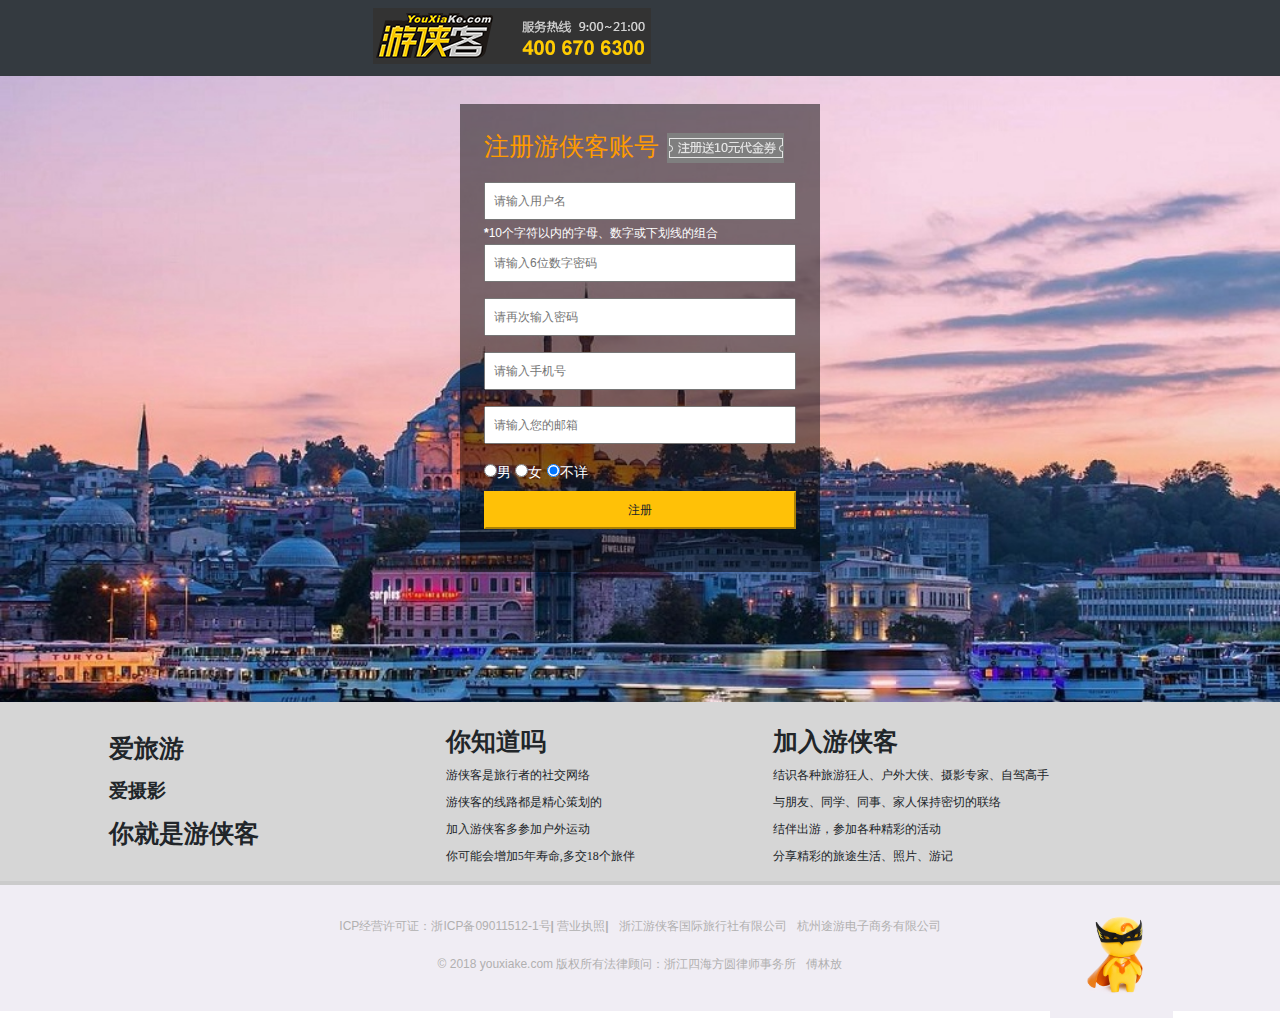
<file: public/register.html>
<!DOCTYPE html>
<html>
<head lang="en">
    <meta charset="UTF-8">
    <meta name="viewport" content="width=device-width,initial-scale=1.0">
    <link rel="stylesheet" href="css/bootstrap.css"/>
    <script src="js/jquery.min.js"></script>
    <script src="js/popper.min.js"></script>
    <script src="js/bootstrap.min.js"></script>
    <link rel="stylesheet" href="css/register.css"/>
    <script src="js/jquery-1.11.3.js"></script>
    <script src="js/register.js"></script>
    <title></title>
</head>
<body>
<header class="header1 w-100 bg-dark p-2">
    <a href="" class="w-100"><img src="img/header.png"></a>
</header>
<section class="g-body w-100">
    <div class="g-layout">
        <div class="regFormStep1 p-4">
            <div class="form-title ">
                <p class="mr-2 ">注册游侠客账号</p><img src="img/body.png" alt=" "/>
            </div>
            <input class="w-100 p-2 " type="text" name="uname"placeholder="请输入用户名"/>
            <span><b>*</b>10个字符以内的字母、数字或下划线的组合</span>
            <input class="w-100 p-2  mb-3" type="password" name="pwd" placeholder="请输入6位数字密码"/>
            <input class="w-100 p-2 mb-3" type="password" name="cpwd" placeholder="请再次输入密码"/>
            <input class="w-100 p-2 mb-3" type="text" name="phone" placeholder="请输入手机号"/>
            <input class="w-100 p-2 mb-3" type="email" name="email" placeholder="请输入您的邮箱"/>
            <input type="radio" name="gender" id="1"/><label for="1">男</label>
            <input type="radio" name="gender" id="0"/><label for="0">女</label>
            <input type="radio" name="gender" id="2" checked/><label for="2">不详</label>
            <input class="w-100 btn-warning p-2" type="button" value="注册" onclick="register()" />
        </div>
    </div>
</section>
<div class="row pt-3 ">
    <div class="col-3 offset-1">
        <p ><h2>爱旅游</h2></p>
        <p><h4>爱摄影</h4></p>
        <p><h2>你就是游侠客</h2></p>
    </div>
    <div class="col-3 ">
        <ul class="list-unstyled ">
            <li><h2>你知道吗</h2></li>
            <li>游侠客是旅行者的社交网络</li>
            <li>游侠客的线路都是精心策划的</li>
            <li>加入游侠客多参加户外运动</li>
            <li>你可能会增加5年寿命,多交18个旅伴</li>
        </ul>
    </div>
    <div class="col-4 ">
        <ul class="list-unstyled ">
            <li><h2>加入游侠客</h2></li>
            <li>结识各种旅游狂人、户外大侠、摄影专家、自驾高手</li>
            <li>与朋友、同学、同事、家人保持密切的联络</li>
            <li>结伴出游，参加各种精彩的活动</li>
            <li>分享精彩的旅途生活、照片、游记</li>
        </ul>
    </div>
</div>
<footer class="footer1 pt-4">
        <p class="mt-2">ICP经营许可证：<a href="">浙ICP备09011512-1号</a><b>|</b>
        <a href="">营业执照</a><b>|</b>&nbsp;&nbsp;&nbsp;浙江游侠客国际旅行社有限公司&nbsp;&nbsp;&nbsp;杭州途游电子商务有限公司</p>
        <p class="pt-1" ><span>© 2018 youxiake.com 版权所有</span><span>法律顾问：浙江四海方圆律师事务所&nbsp;&nbsp;&nbsp;傅林放</span></p>
    <img src="img/iccc.jpg" alt=""/>
</footer>
</body>
</html>
</file>
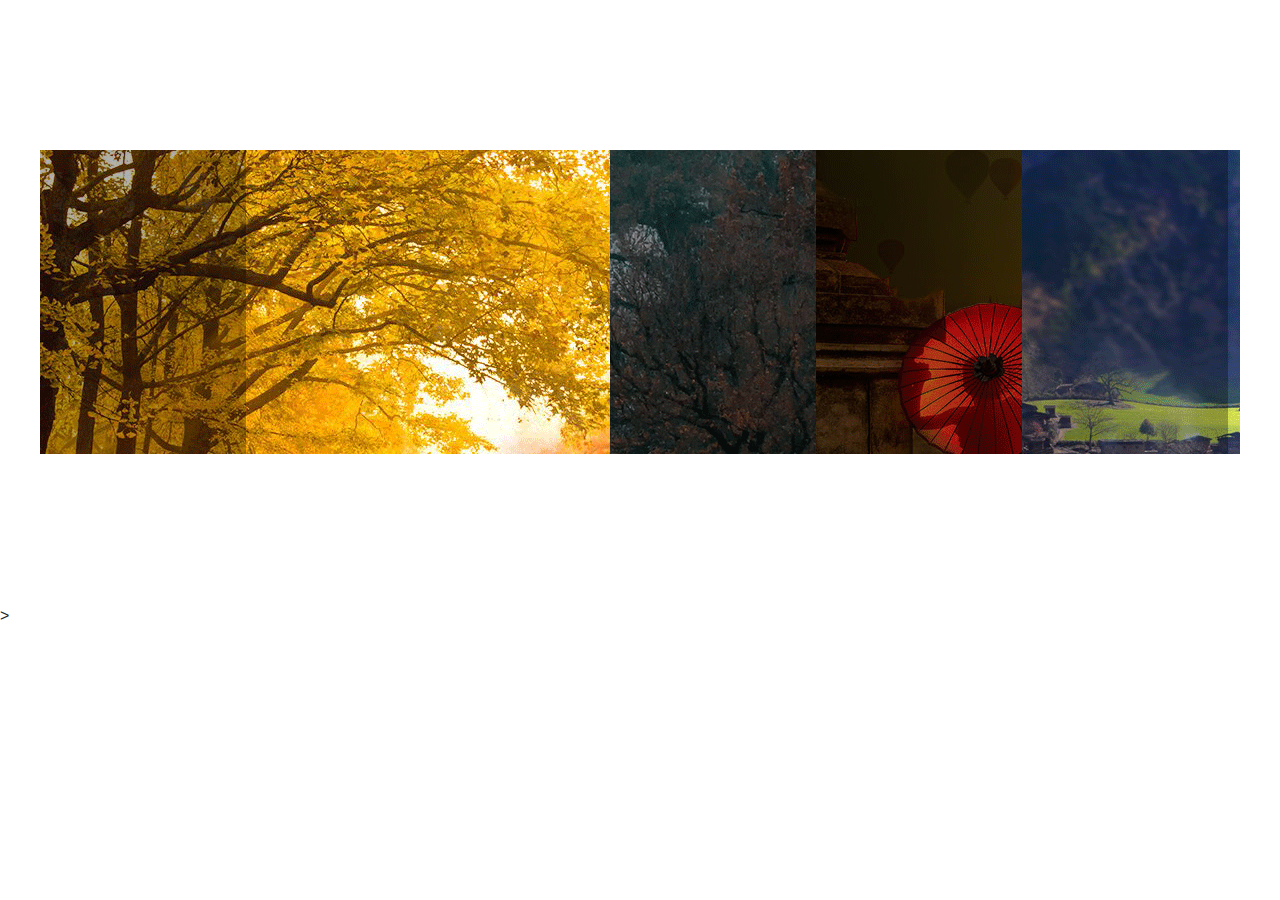
<file: public/图片手风琴效果.html>
<!DOCTYPE html>
<html>
<head lang="en">
    <meta charset="UTF-8">
    <meta name="viewport" content="width=device-width,initial-scale=1.0">
    <link rel="stylesheet" href="css/bootstrap.css"/>
    <script src="js/jquery.min.js"></script>
    <script src="js/popper.min.js"></script>
    <script src="js/bootstrap.min.js"></script>
    <title></title>
    <style>
        *{margin:0;padding:0;}
        .box{
            width:1200px;
            height:304px;
            margin:150px auto;
            box-sizing:border-box;
            overflow:hidden;
           
        }
        .box .slide{
            width:206px;
            float:left;
            height:304px;
            cursor:pointer;
            transition: 1.5s;
            position: relative;
        }
        .box .on{
            width:570px;
            height:304px;
        }
        .box .slide img{
            position: absolute;
            top:0px;
            left:0px;
            z-index: 1;
            opacity: 1;
        }
        .p1{
            position: absolute;
            width:206px;
            height:304px;
            background-color: rgba(1,1,1,0.3); 
            position: absolute;
            top:0px;
            left:0px;
            z-index: 10;
            opacity: 1;
        }
        .p2{
            position: absolute;
            width:570px;
            height:304px;
            position: absolute;
            background-color: rgba(1,1,1,0.3); 
            top:0px;
            left:0px;
            z-index: 20;
            opacity: 1;
        }
    </style>
    <script src="js/jquery-1.11.3.js"></script>

</head>
<body>
<div class="box">
    <div class="slide on">
      <img src="img/banner1.png" alt=""/>
      <p class="p1">
          <h2>开业特惠</h2>
          <span>泰国...集合</span>
      </p> 
      <p class="p2">
          <span>1111</span>
      </p> 
    </div>
    <div class="slide ">
      <img src="img/banner3.png" alt=""/>
      <p class="p1">
        <h2>开业特惠</h2>
        <span>泰国...集合</span>
      </p> 
      <p class="p2">
        <span>1111</span>
      </p> 
    </div>
    <div class="slide ">
      <img src="img/banner4.png" alt=""/>
      <p class="p1">
        <h2>开业特惠</h2>
        <span>泰国...集合</span>
      </p> 
      <p class="p2">
        <span>1111</span>
      </p> 
    </div>
    <div class="slide ">
       <img src="img/banner5.png" alt=""/>
       <p class="p1">
        <h2>开业特惠</h2>
        <span>泰国...集合</span>
       </p> 
       <p class="p2">
        <span>1111</span>
       </p> 
    </div>
</div>
<script>
    var $p1s=$(".slide .p1");
    var $p2s=$(".slide .p2");
       $p2s.hide();
    $(function(){
        $(".slide").hover(function(){
            var index=$(this).index();
            $(this).stop().addClass("on").siblings().removeClass("on");
            $p1s.eq(index).hide().siblings().show();
            $p2s.eq(index).show().siblings().hide();
        })
    })
</script>
</body>
</html>>
</file>
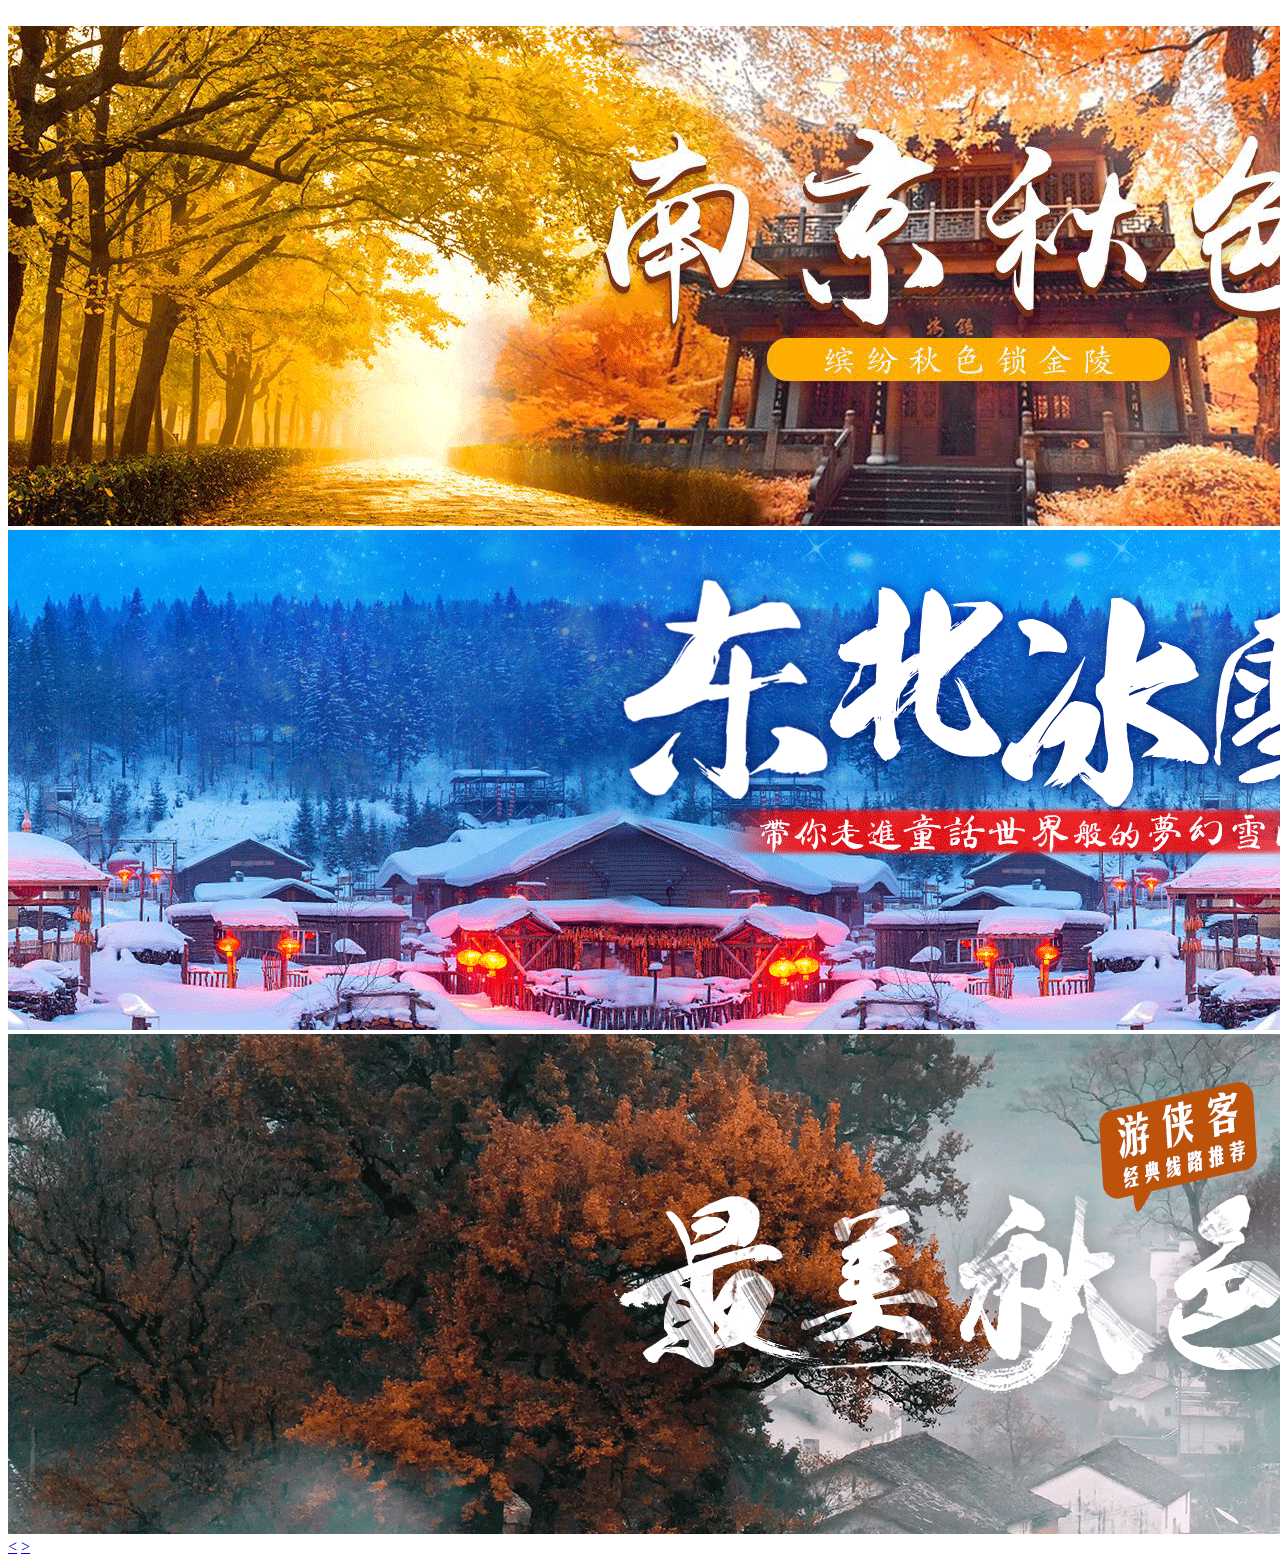
<file: public/轮播按理代码.html>
<!DOCTYPE html>
<html>
<head>
<meta charset="UTF-8">
<title>js轮播</title>
    <style>
    *{padding: 0;margin: 0;}
    #wrap{width: 100%;height:500px;margin: 10px auto;overflow: hidden;position: relative;}
    #wrap .div_img_b img{width: 100%;height:500px;float: left;display: none;}
    #wrap .div_img_b img.on{display: block;}
    
    #wrap .div_span_s{height: 30px;position: absolute;bottom: 10px;margin: 10px;left: 45%;}
    #wrap .div_span_s span{width: 20px;height: 20px;background: #fff;border-radius: 50%;float:left;display: inline-block;margin-right: 10px;cursor: pointer;}
        #wrap .div_span_s span.on{background: red;}
        
        #wrap .click_btn{color: red;position: absolute;top: 43%;background: #FFFFFF;opacity: 0.4;height: 60px;width: 40px;line-height: 60px;text-align: center;}
        #pre{left: 0;}
        #next{right: 0;}
    </style>
</head>


<body>
<div id="wrap">
<div class="div_img_b">
<img class="on" src="img/banner1.png" />
<img src="img/banner2.png"/>
<img src="img/banner3.png" />
</div>
<div class="div_span_s">
<span class="on"></span>
<span></span>
<span></span>
</div>
<a href="#" class="click_btn" id="pre"><</a>
<a href="#" class="click_btn" id="next">></a>
</div>


</body>

<script>
var wrapper = document.getElementById("warp");
var div_img_b = document.querySelectorAll(".div_img_b img");
var div_span_s = document.querySelectorAll(".div_span_s span");
var div_span_sLength = document.querySelectorAll(".div_span_s span").length;
var index = 0;
var timer;

//点击图标显示对应图片
for (var i = 0; i < div_span_s.length; i++) {
div_span_s[i].r = i;
div_span_s[i].onclick = function(){
for(var j = 0; j < div_span_s.length; j++){
div_span_s[j].className = "";
div_img_b[j].className = "";
}
this.className = "on";
div_img_b[this.r].className = "on";
 
//关联索引
index = this.r;
}
 
}

//点击显示下张图
document.getElementById("next").onclick = function(){
index ++;
if(index >= div_span_sLength){
index = 0;
}
common();
}

//点击显示上张图
document.getElementById("pre").onclick = function(){
index --;
if(index < 0){
index = div_span_sLength-1;
}
common();
}

//自动轮播
timer = setInterval("setIntervalTimer()",1000);

//鼠标移上去停止自动轮播
wrapper.onmouseover = function(){
   clearInterval(timer);
   document.getElementById("next").style.display="block";
   document.getElementById("pre").style.display="block";
}

//鼠标移离开开始自动轮播
wrapper.onmouseleave = function(){
  timer = setInterval("setIntervalTimer()",1000);
  document.getElementById("next").style.display="none";
  document.getElementById("pre").style.display="none";
}  

//自动轮播方法
function setIntervalTimer(){
index ++;
if(index >= div_span_sLength){
index = 0;
}
common();
}

//common
function common(){
for(var j = 0; j < div_span_s.length; j++){
div_span_s[j].className = "";
div_img_b[j].className = "";
}
div_span_s[index].className = "on";
div_img_b[index].className = "on";
}

//页面加载完执行
window.onload = function(){
document.getElementById("next").style.display="none";
    document.getElementById("pre").style.display="none";
}
</script>


</html>
</file>
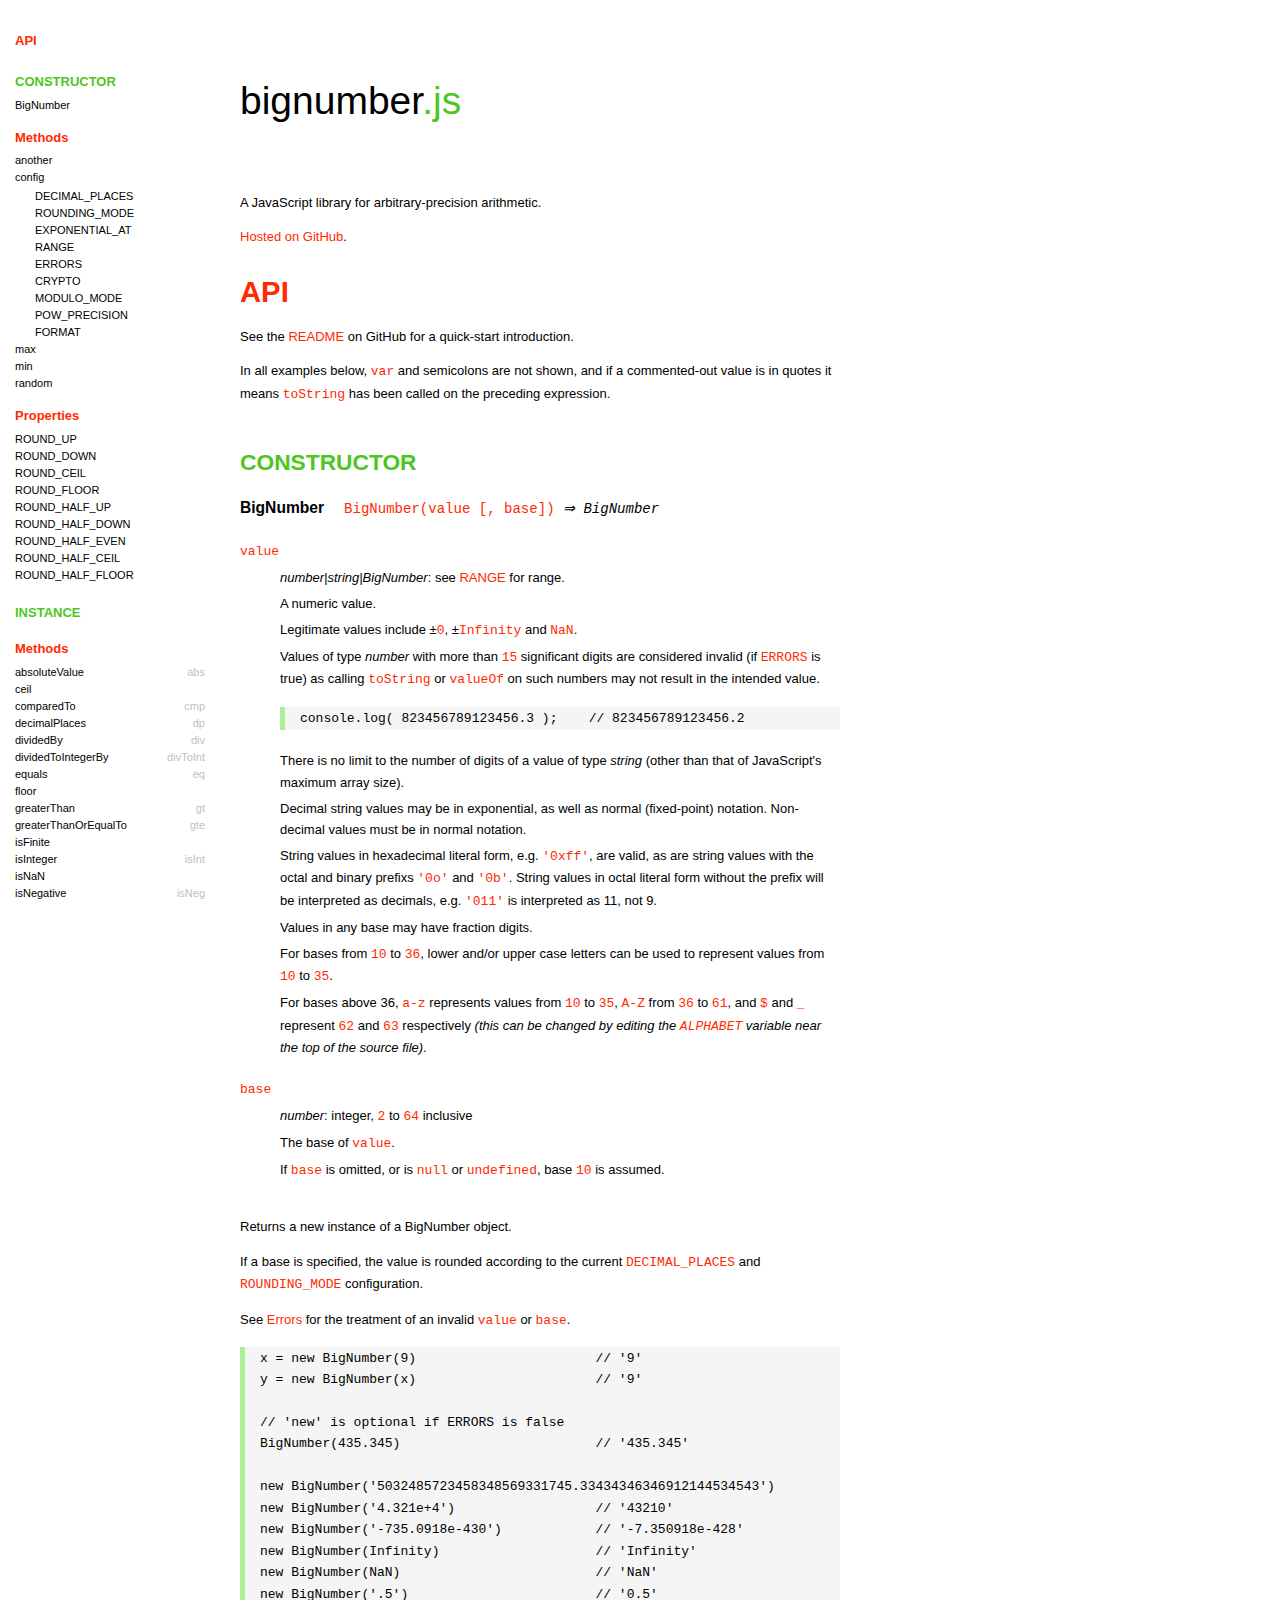
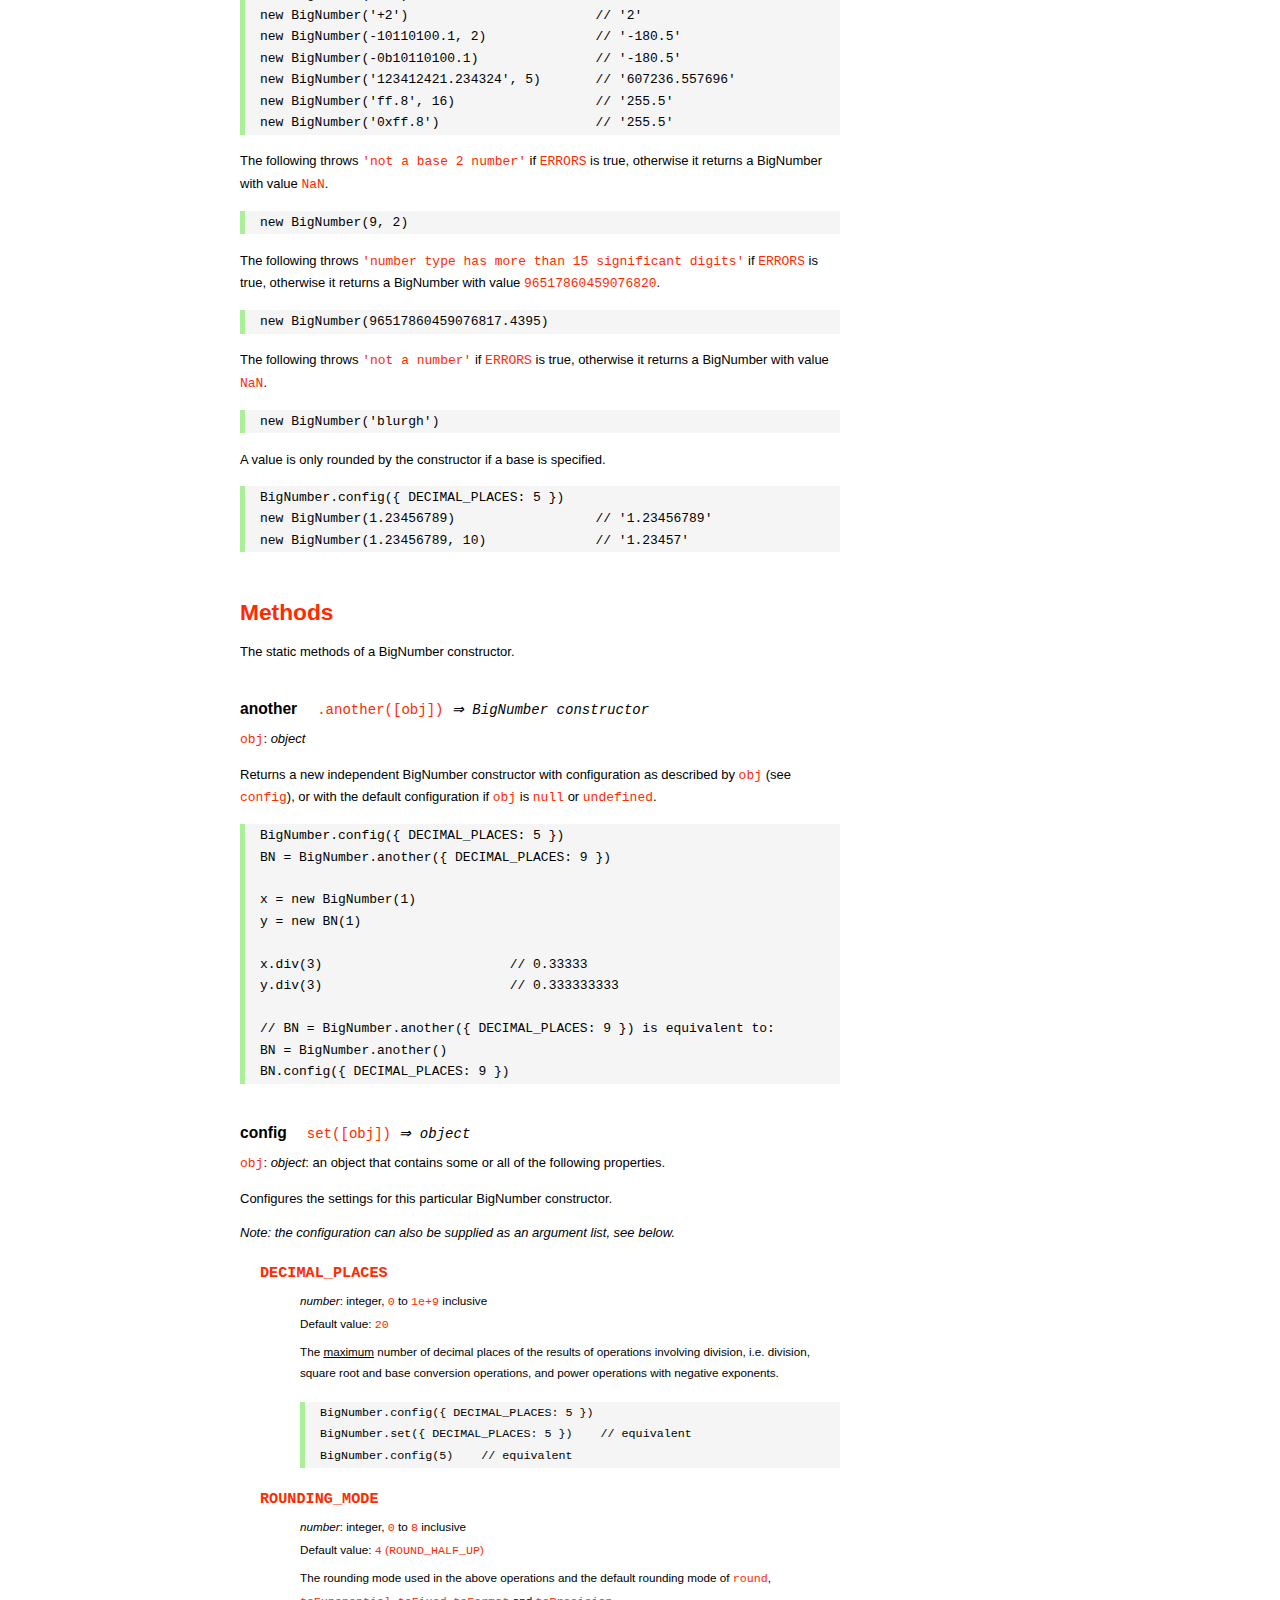
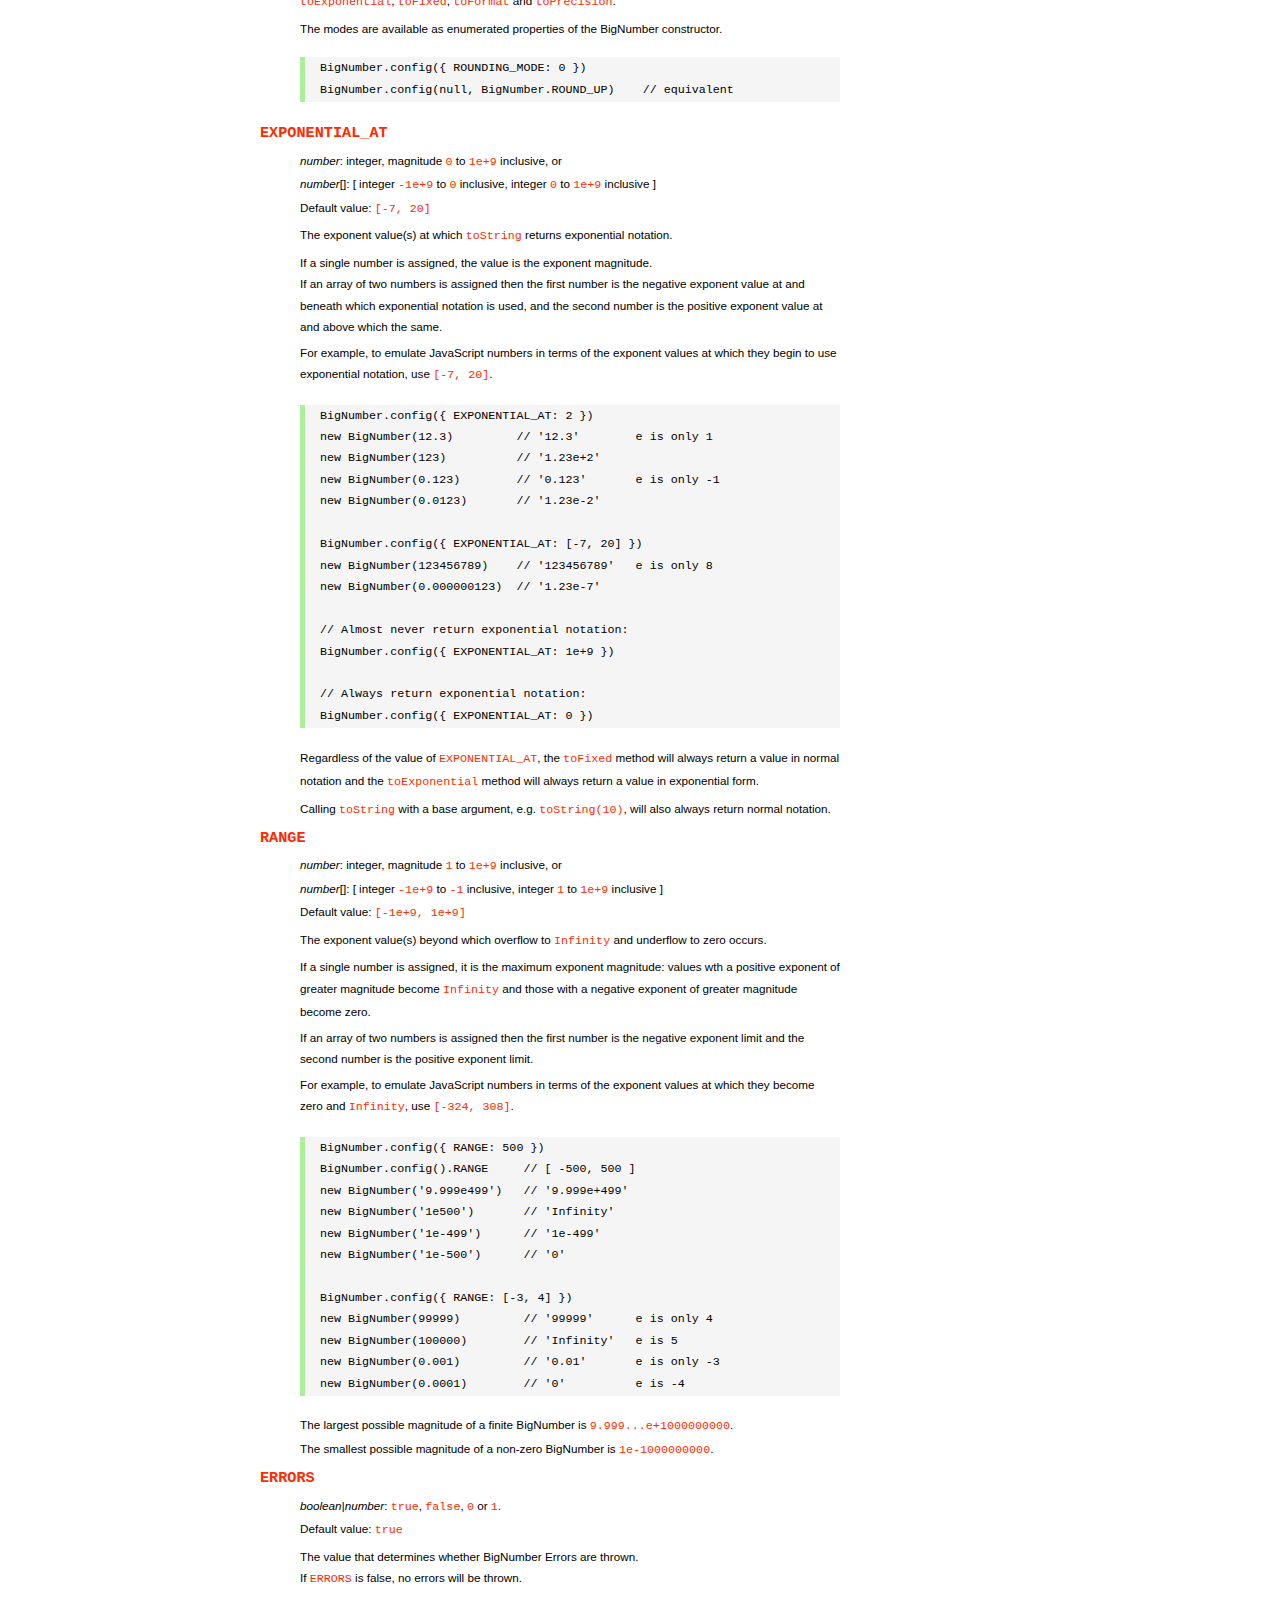
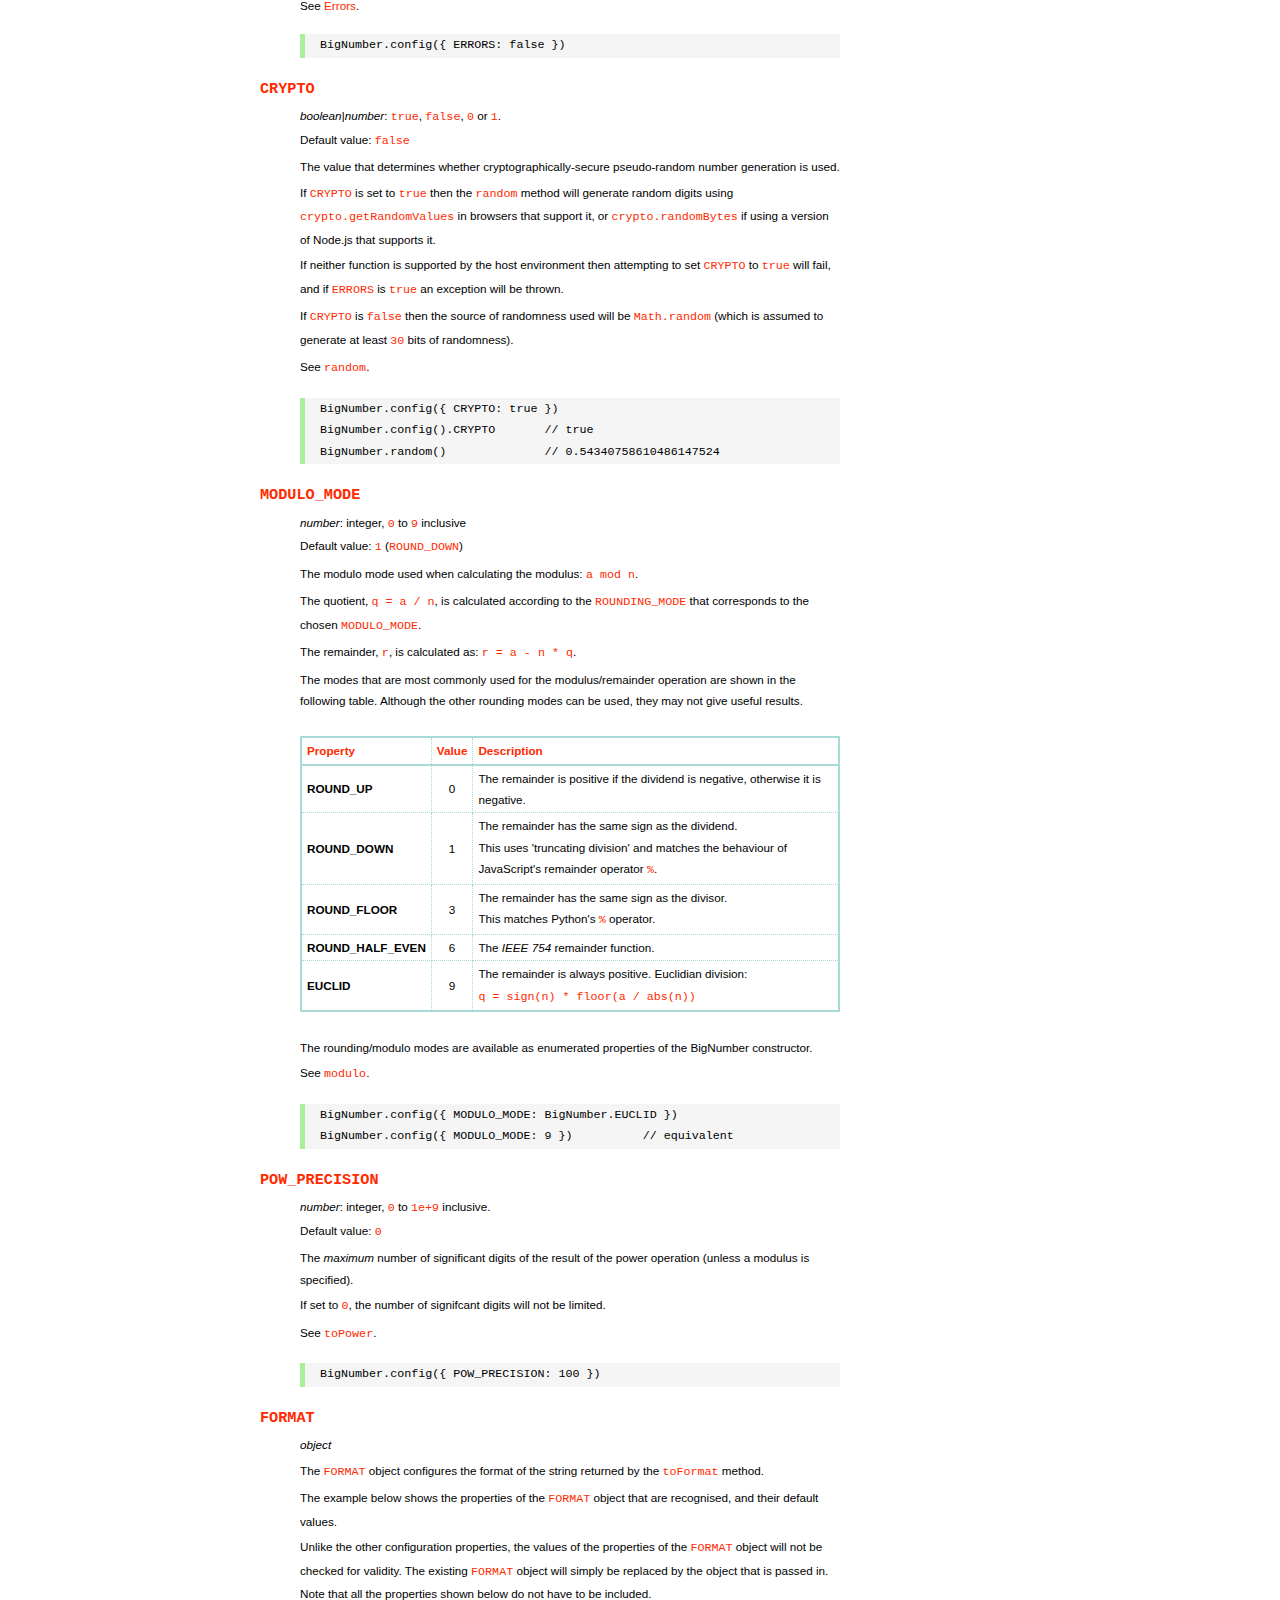
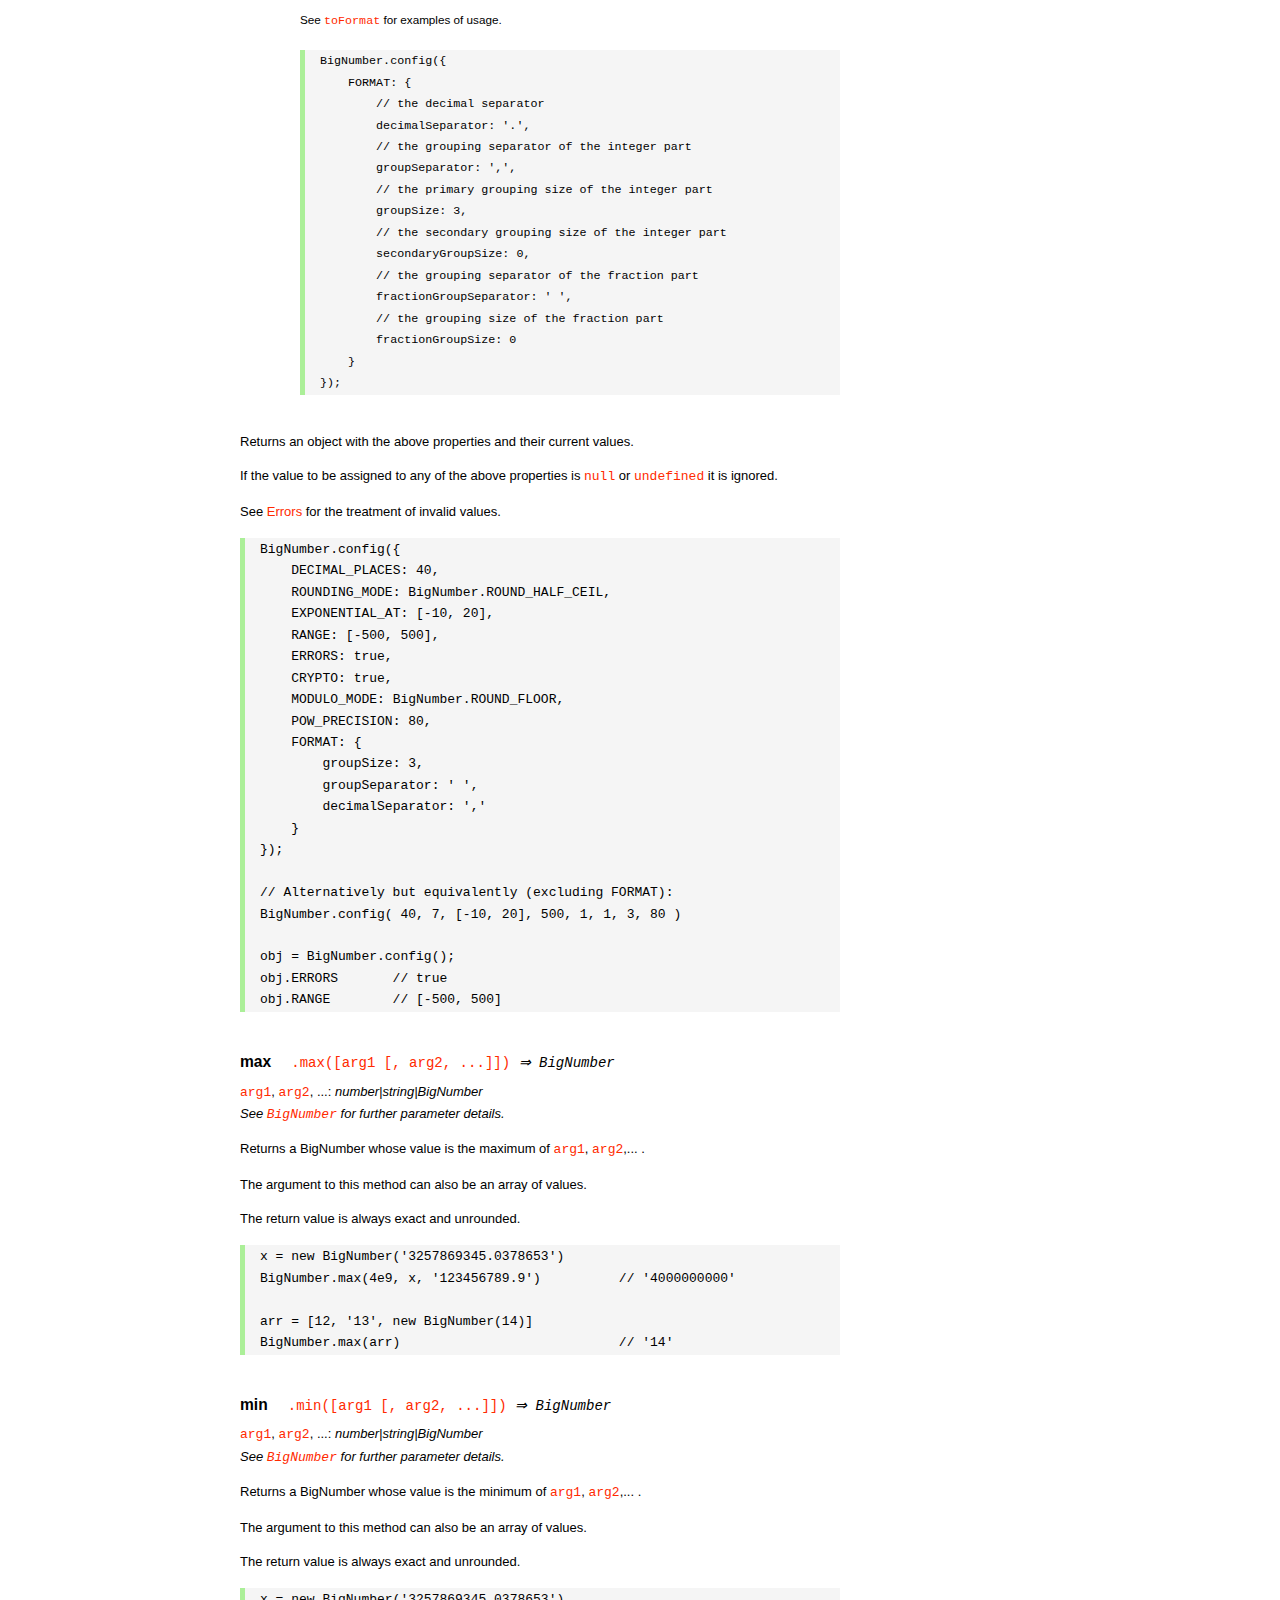
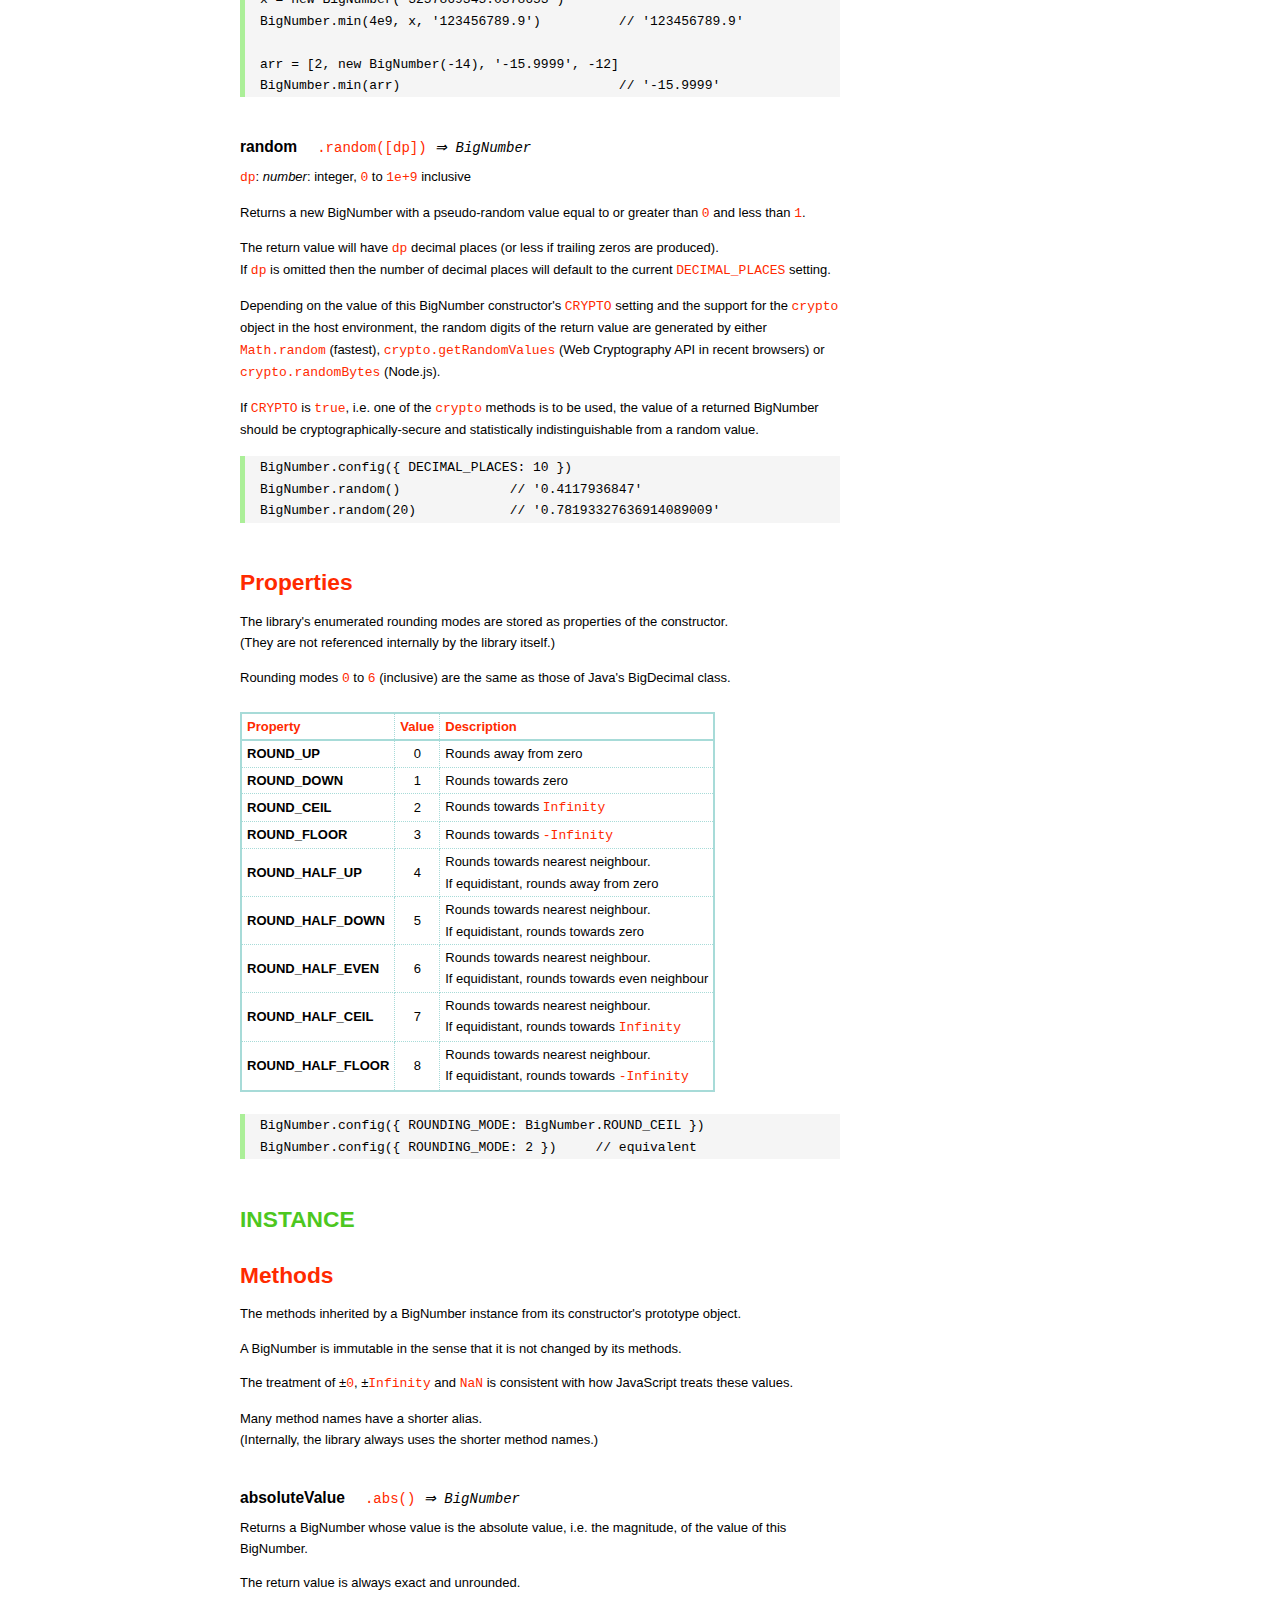
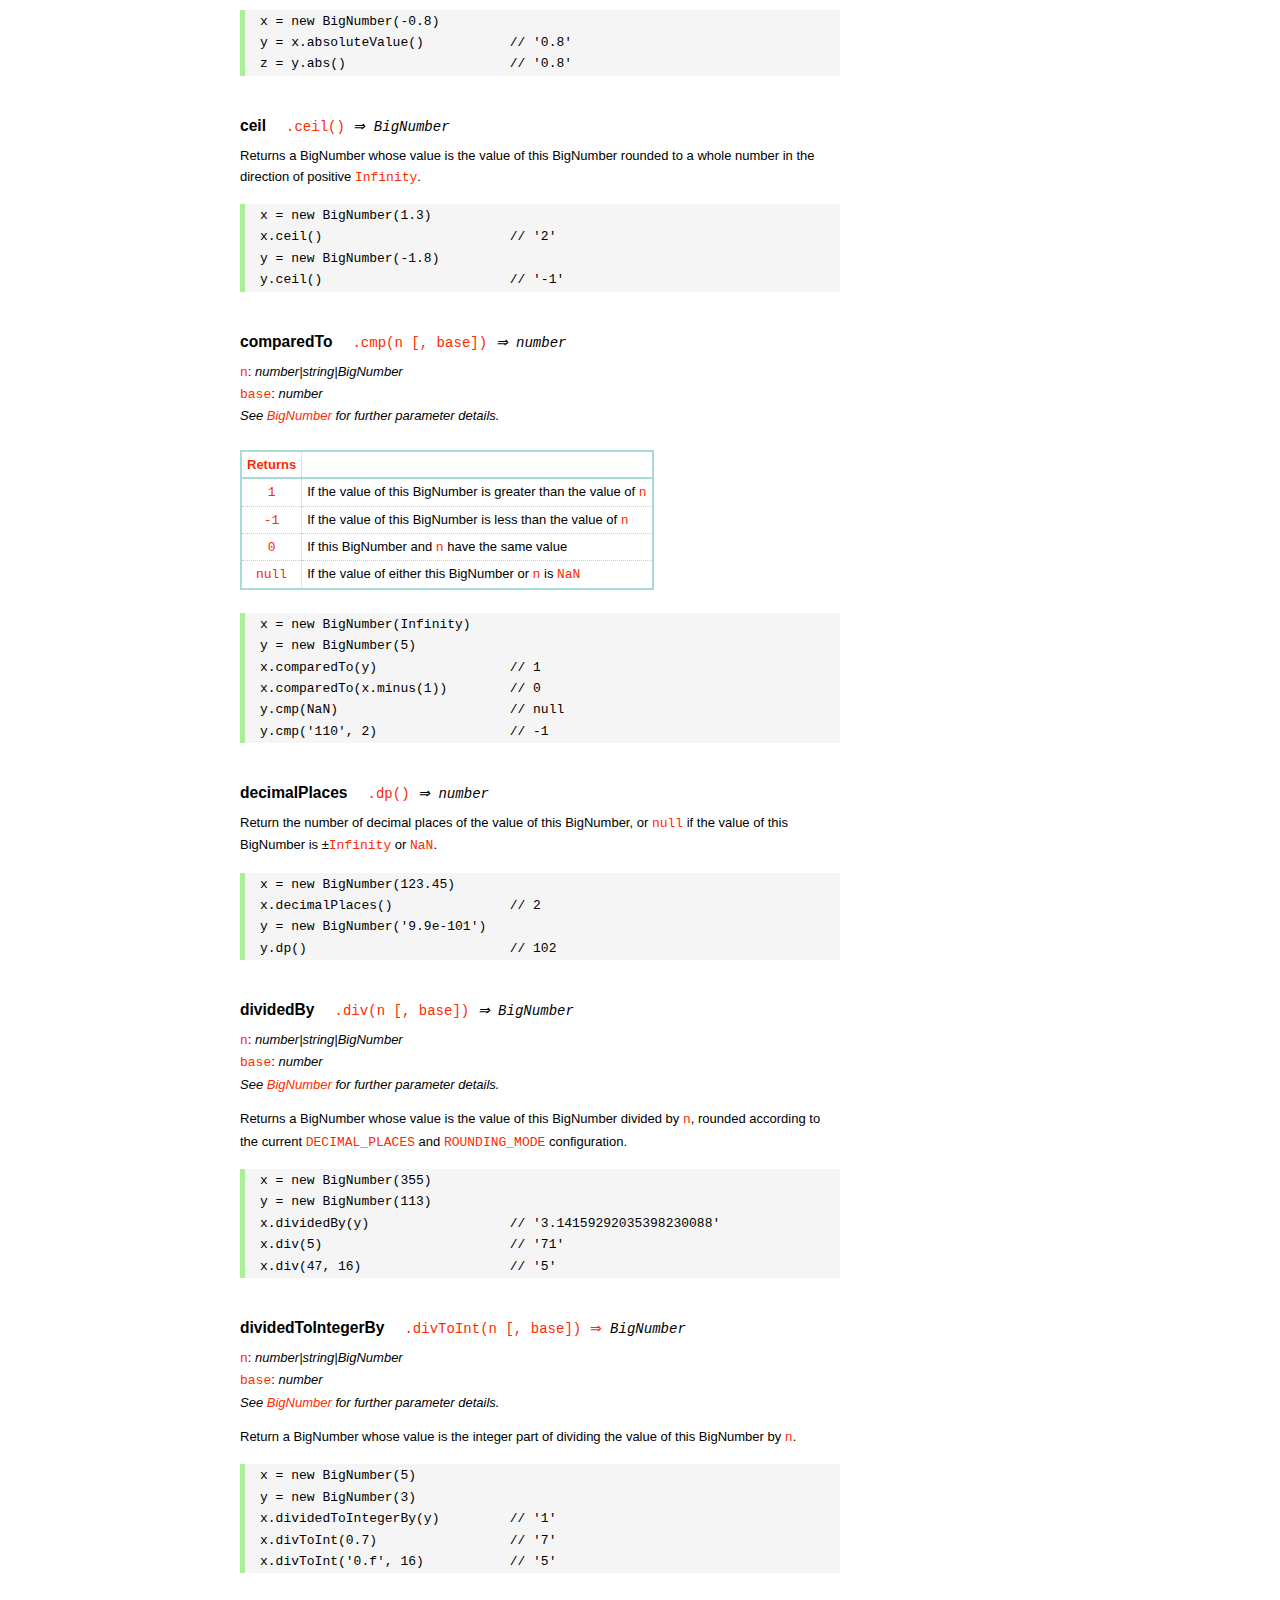
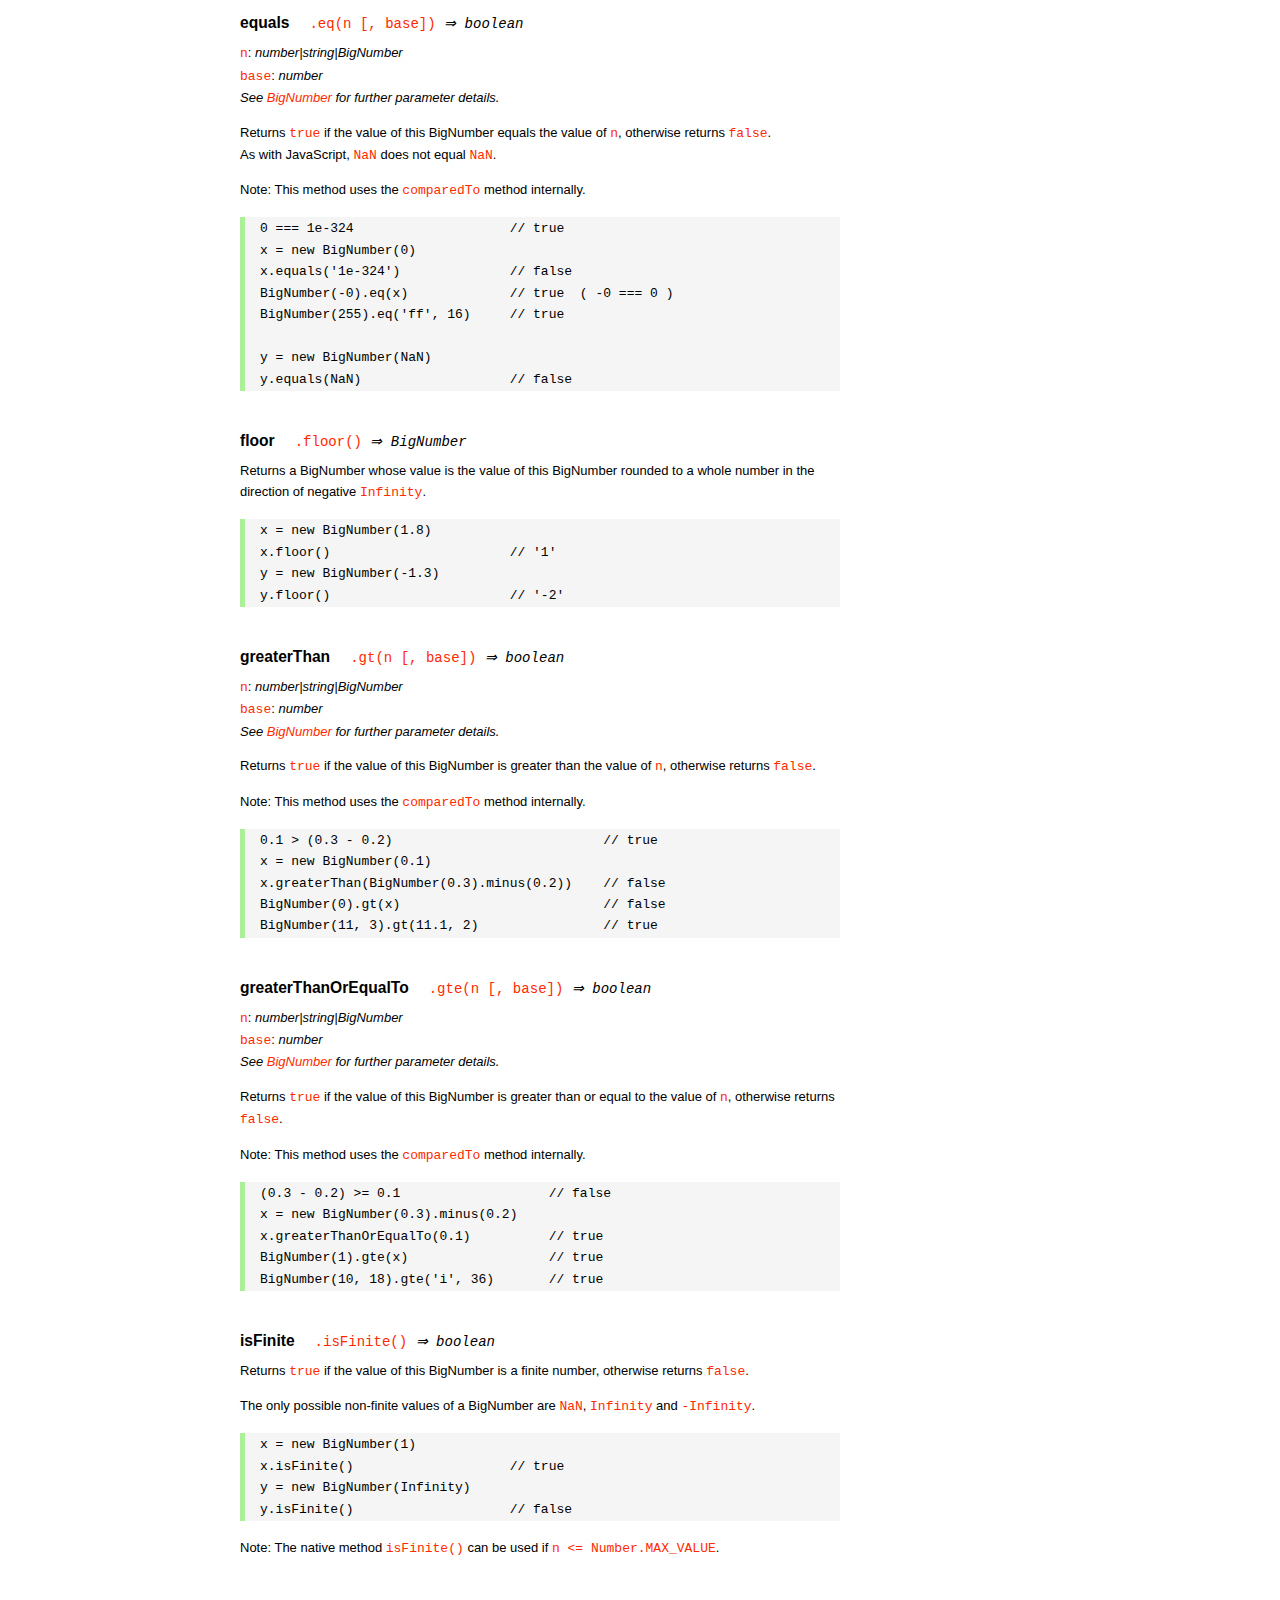
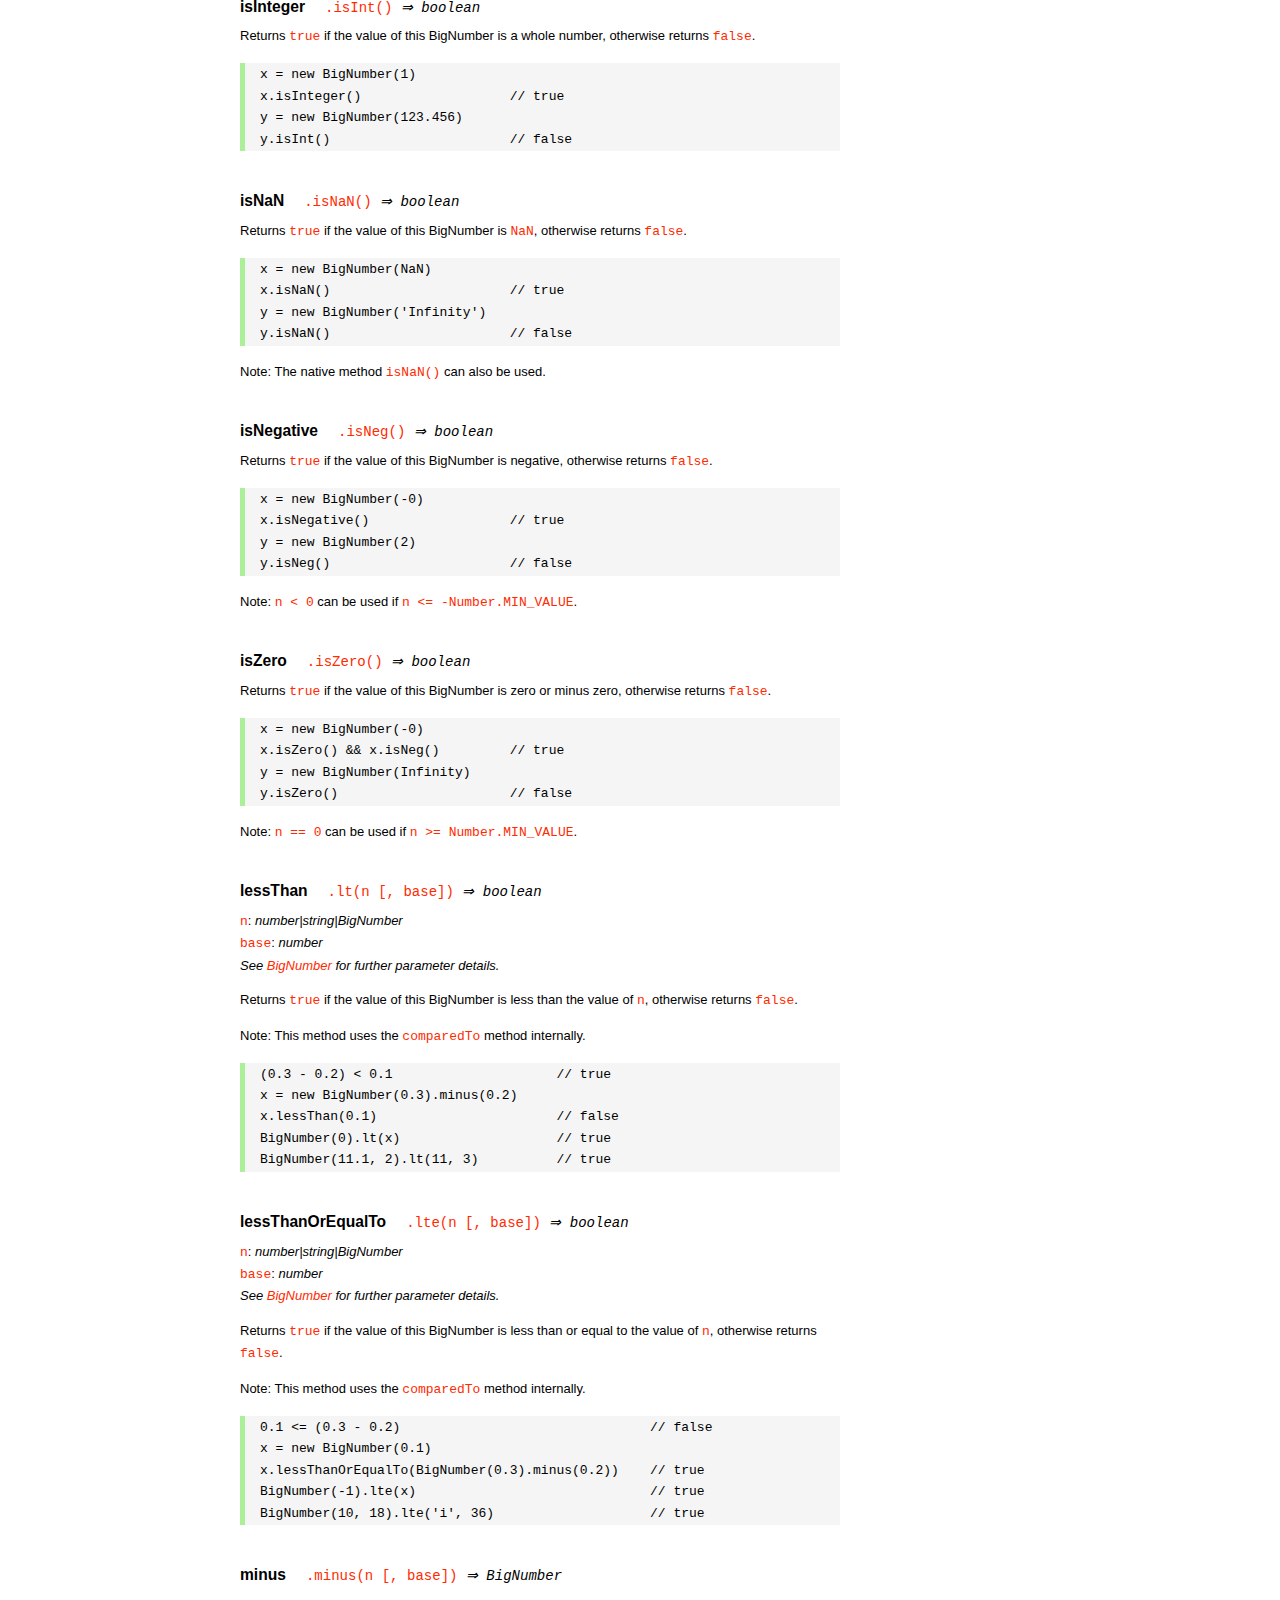
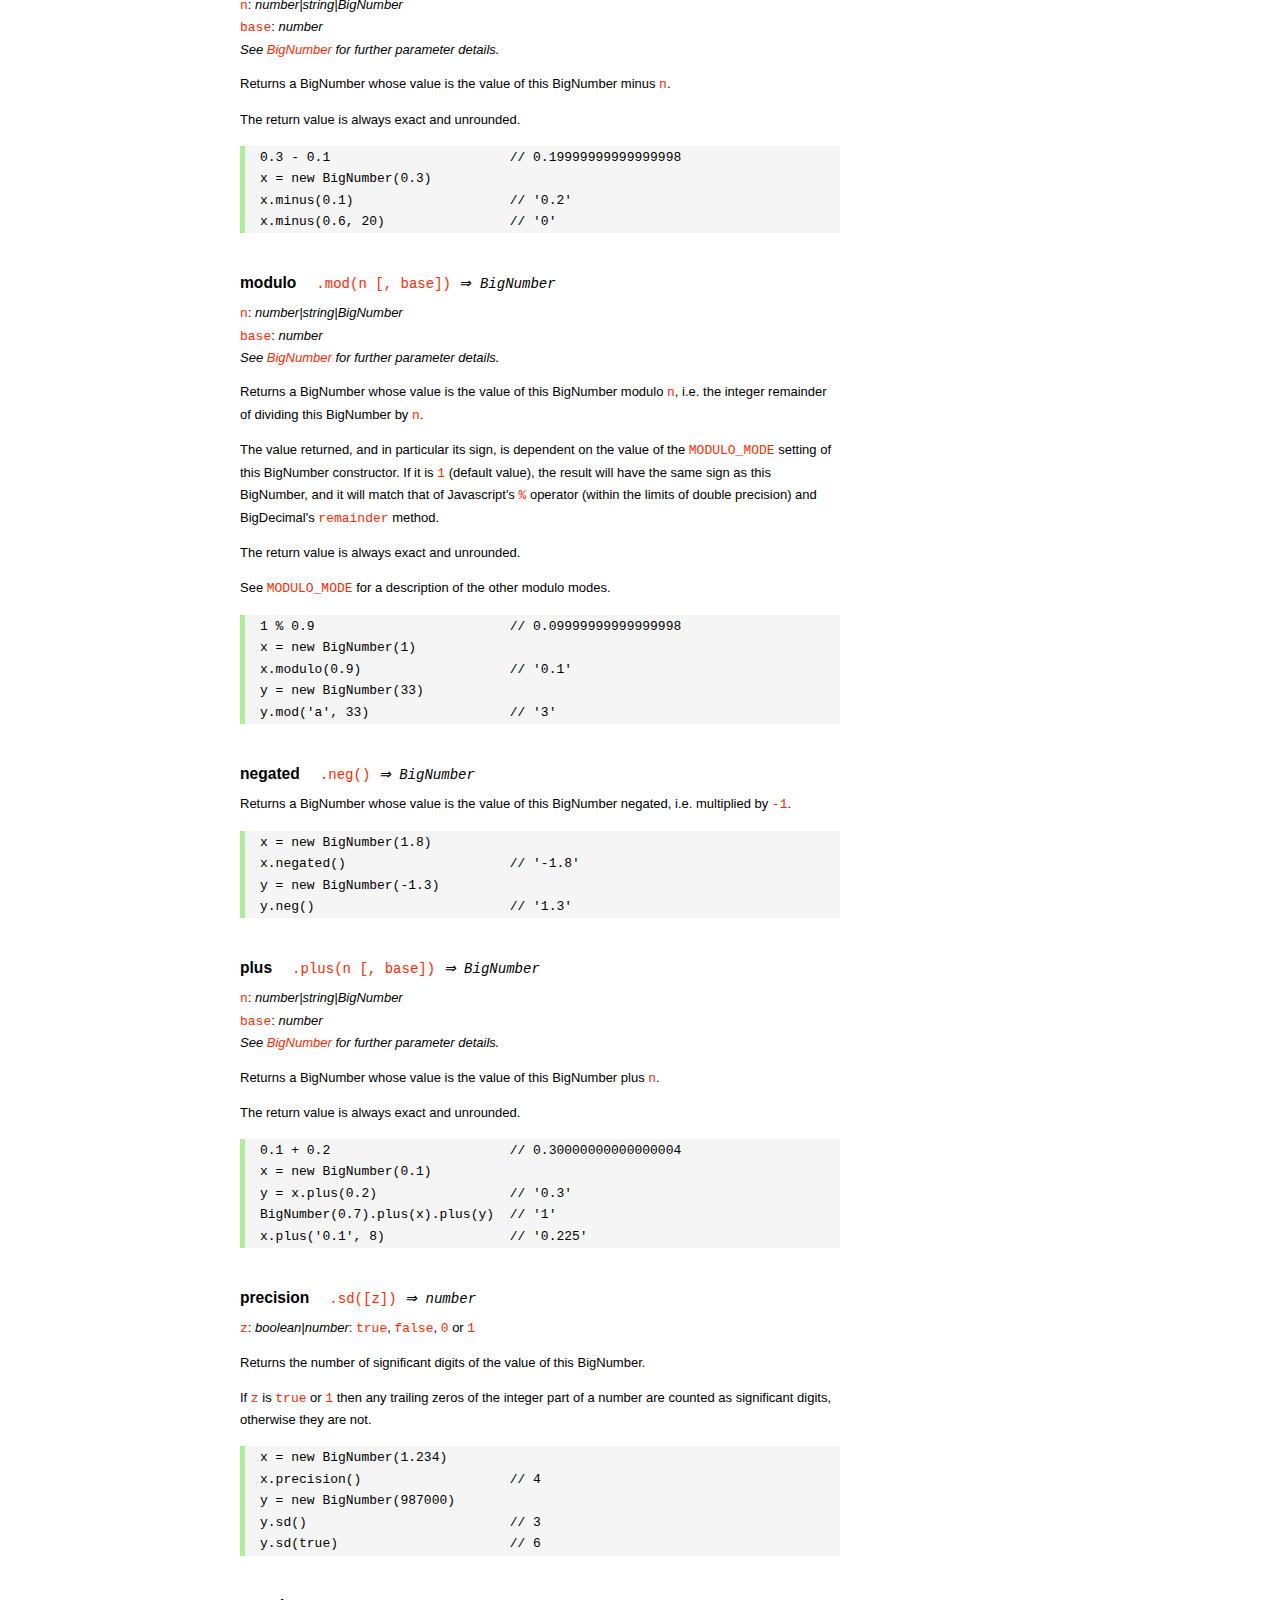
<file: node_modules/mysql/node_modules/bignumber.js/doc/API.html>
<!DOCTYPE HTML>
<html>
<head>
<meta charset="utf-8">
<meta http-equiv="X-UA-Compatible" content="IE=edge">
<meta name="Author" content="M Mclaughlin">
<title>bignumber.js API</title>
<style>
html{font-size:100%}
body{background:#fff;font-family:"Helvetica Neue",Helvetica,Arial,sans-serif;font-size:13px;
  line-height:1.65em;min-height:100%;margin:0}
body,i{color:#000}
.nav{background:#fff;position:fixed;top:0;bottom:0;left:0;width:200px;overflow-y:auto;
  padding:15px 0 30px 15px}
div.container{width:600px;margin:50px 0 50px 240px}
p{margin:0 0 1em;width:600px}
pre,ul{margin:1em 0}
h1,h2,h3,h4,h5{margin:0;padding:1.5em 0 0}
h1,h2{padding:.75em 0}
h1{font:400 3em Verdana,sans-serif;color:#000;margin-bottom:1em}
h2{font-size:2.25em;color:#ff2a00}
h3{font-size:1.75em;color:#4dc71f}
h4{font-size:1.75em;color:#ff2a00;padding-bottom:.75em}
h5{font-size:1.2em;margin-bottom:.4em}
h6{font-size:1.1em;margin-bottom:0.8em;padding:0.5em 0}
dd{padding-top:.35em}
dt{padding-top:.5em}
b{font-weight:700}
dt b{font-size:1.3em}
a,a:visited{color:#ff2a00;text-decoration:none}
a:active,a:hover{outline:0;text-decoration:underline}
.nav a,.nav b,.nav a:visited{display:block;color:#ff2a00;font-weight:700; margin-top:15px}
.nav b{color:#4dc71f;margin-top:20px;cursor:default;width:auto}
ul{list-style-type:none;padding:0 0 0 20px}
.nav ul{line-height:14px;padding-left:0;margin:5px 0 0}
.nav ul a,.nav ul a:visited,span{display:inline;color:#000;font-family:Verdana,Geneva,sans-serif;
  font-size:11px;font-weight:400;margin:0}
.inset,ul.inset{margin-left:20px}
.inset{font-size:.9em}
.nav li{width:auto;margin:0 0 3px}
.alias{font-style:italic;margin-left:20px}
table{border-collapse:collapse;border-spacing:0;border:2px solid #a7dbd8;margin:1.75em 0;padding:0}
td,th{text-align:left;margin:0;padding:2px 5px;border:1px dotted #a7dbd8}
th{border-top:2px solid #a7dbd8;border-bottom:2px solid #a7dbd8;color:#ff2a00}
code,pre{font-family:Consolas, monaco, monospace;font-weight:400}
pre{background:#f5f5f5;white-space:pre-wrap;word-wrap:break-word;border-left:5px solid #abef98;
  padding:1px 0 1px 15px;margin:1.2em 0}
code,.nav-title{color:#ff2a00}
.end{margin-bottom:25px}
.centre{text-align:center}
.error-table{font-size:13px;width:100%}
#faq{margin:3em 0 0}
li span{float:right;margin-right:10px;color:#c0c0c0}
#js{font:inherit;color:#4dc71f}
</style>
</head>
<body>

  <div class="nav">

    <a class='nav-title' href="#">API</a>

    <b> CONSTRUCTOR </b>
    <ul>
      <li><a href="#bignumber">BigNumber</a></li>
    </ul>

    <a href="#methods">Methods</a>
    <ul>
      <li><a href="#another">another</a></li>
      <li><a href="#config" >config</a></li>
      <li>
        <ul class="inset">
          <li><a href="#decimal-places">DECIMAL_PLACES</a></li>
          <li><a href="#rounding-mode" >ROUNDING_MODE</a></li>
          <li><a href="#exponential-at">EXPONENTIAL_AT</a></li>
          <li><a href="#range"         >RANGE</a></li>
          <li><a href="#errors"        >ERRORS</a></li>
          <li><a href="#crypto"        >CRYPTO</a></li>
          <li><a href="#modulo-mode"   >MODULO_MODE</a></li>
          <li><a href="#pow-precision" >POW_PRECISION</a></li>
          <li><a href="#format"        >FORMAT</a></li>
        </ul>
      </li>
      <li><a href="#max"   >max</a></li>
      <li><a href="#min"   >min</a></li>
      <li><a href="#random">random</a></li>
    </ul>

    <a href="#constructor-properties">Properties</a>
    <ul>
      <li><a href="#round-up"        >ROUND_UP</a></li>
      <li><a href="#round-down"      >ROUND_DOWN</a></li>
      <li><a href="#round-ceil"      >ROUND_CEIL</a></li>
      <li><a href="#round-floor"     >ROUND_FLOOR</a></li>
      <li><a href="#round-half-up"   >ROUND_HALF_UP</a></li>
      <li><a href="#round-half-down" >ROUND_HALF_DOWN</a></li>
      <li><a href="#round-half-even" >ROUND_HALF_EVEN</a></li>
      <li><a href="#round-half-ceil" >ROUND_HALF_CEIL</a></li>
      <li><a href="#round-half-floor">ROUND_HALF_FLOOR</a></li>
    </ul>

    <b> INSTANCE </b>

    <a href="#prototype-methods">Methods</a>
    <ul>
      <li><a href="#abs"    >absoluteValue       </a><span>abs</span>     </li>
      <li><a href="#ceil"   >ceil                </a>                     </li>
      <li><a href="#cmp"    >comparedTo          </a><span>cmp</span>     </li>
      <li><a href="#dp"     >decimalPlaces       </a><span>dp</span>      </li>
      <li><a href="#div"    >dividedBy           </a><span>div</span>     </li>
      <li><a href="#divInt" >dividedToIntegerBy  </a><span>divToInt</span></li>
      <li><a href="#eq"     >equals              </a><span>eq</span>      </li>
      <li><a href="#floor"  >floor               </a>                     </li>
      <li><a href="#gt"     >greaterThan         </a><span>gt</span>      </li>
      <li><a href="#gte"    >greaterThanOrEqualTo</a><span>gte</span>     </li>
      <li><a href="#isF"    >isFinite            </a>                     </li>
      <li><a href="#isInt"  >isInteger           </a><span>isInt</span>   </li>
      <li><a href="#isNaN"  >isNaN               </a>                     </li>
      <li><a href="#isNeg"  >isNegative          </a><span>isNeg</span>   </li>
      <li><a href="#isZ"    >isZero              </a>                     </li>
      <li><a href="#lt"     >lessThan            </a><span>lt</span>      </li>
      <li><a href="#lte"    >lessThanOrEqualTo   </a><span>lte</span>     </li>
      <li><a href="#minus"  >minus               </a><span>sub</span>     </li>
      <li><a href="#mod"    >modulo              </a><span>mod</span>     </li>
      <li><a href="#neg"    >negated             </a><span>neg</span>     </li>
      <li><a href="#plus"   >plus                </a><span>add</span>     </li>
      <li><a href="#sd"     >precision           </a><span>sd</span>      </li>
      <li><a href="#round"  >round               </a>                     </li>
      <li><a href="#shift"  >shift               </a>                     </li>
      <li><a href="#sqrt"   >squareRoot          </a><span>sqrt</span>    </li>
      <li><a href="#times"  >times               </a><span>mul</span>     </li>
      <li><a href="#toD"    >toDigits            </a>                     </li>
      <li><a href="#toE"    >toExponential       </a>                     </li>
      <li><a href="#toFix"  >toFixed             </a>                     </li>
      <li><a href="#toFor"  >toFormat            </a>                     </li>
      <li><a href="#toFr"   >toFraction          </a>                     </li>
      <li><a href="#toJSON" >toJSON              </a>                     </li>
      <li><a href="#toN"    >toNumber            </a>                     </li>
      <li><a href="#pow"    >toPower             </a><span>pow</span>     </li>
      <li><a href="#toP"    >toPrecision         </a>                     </li>
      <li><a href="#toS"    >toString            </a>                     </li>
      <li><a href="#trunc"  >truncated           </a><span>trunc</span>   </li>
      <li><a href="#valueOf">valueOf             </a>                     </li>
    </ul>

    <a href="#instance-properties">Properties</a>
    <ul>
      <li><a href="#coefficient">c: coefficient</a></li>
      <li><a href="#exponent"   >e: exponent</a></li>
      <li><a href="#sign"       >s: sign</a></li>
      <li><a href="#isbig"      >isBigNumber</a></li>
    </ul>

    <a href="#zero-nan-infinity">Zero, NaN &amp; Infinity</a>
    <a href="#Errors">Errors</a>
    <a class='end' href="#faq">FAQ</a>

  </div>

  <div class="container">

    <h1>bignumber<span id='js'>.js</span></h1>

    <p>A JavaScript library for arbitrary-precision arithmetic.</p>
    <p><a href="https://github.com/MikeMcl/bignumber.js">Hosted on GitHub</a>. </p>

    <h2>API</h2>

    <p>
      See the <a href='https://github.com/MikeMcl/bignumber.js'>README</a> on GitHub for a
      quick-start introduction.
    </p>
    <p>
      In all examples below, <code>var</code> and semicolons are not shown, and if a commented-out
      value is in quotes it means <code>toString</code> has been called on the preceding expression.
    </p>


    <h3>CONSTRUCTOR</h3>

    <h5 id="bignumber">
      BigNumber<code class='inset'>BigNumber(value [, base]) <i>&rArr; BigNumber</i></code>
    </h5>
    <dl>
      <dt><code>value</code></dt>
      <dd>
        <i>number|string|BigNumber</i>: see <a href='#range'>RANGE</a> for
        range.
      </dd>
      <dd>
        A numeric value.
      </dd>
      <dd>
        Legitimate values include &plusmn;<code>0</code>, &plusmn;<code>Infinity</code> and
        <code>NaN</code>.
      </dd>
      <dd>
        Values of type <em>number</em> with more than <code>15</code> significant digits are
        considered invalid (if <a href='#errors'><code>ERRORS</code></a> is true) as calling
        <code><a href='#toS'>toString</a></code> or <code><a href='#valueOf'>valueOf</a></code> on
        such numbers may not result in the intended value.
        <pre>console.log( 823456789123456.3 );    // 823456789123456.2</pre>
      </dd>
      <dd>
        There is no limit to the number of digits of a value of type <em>string</em> (other than
        that of JavaScript's maximum array size).
      </dd>
      <dd>
        Decimal string values may be in exponential, as well as normal (fixed-point) notation.
        Non-decimal values must be in normal notation.
      </dd>
      <dd>
        String values in hexadecimal literal form, e.g. <code>'0xff'</code>, are valid, as are
        string values with the octal and binary prefixs <code>'0o'</code> and <code>'0b'</code>.
        String values in octal literal form without the prefix will be interpreted as
        decimals, e.g. <code>'011'</code> is interpreted as 11, not 9.
      </dd>
      <dd>Values in any base may have fraction digits.</dd>
      <dd>
        For bases from <code>10</code> to <code>36</code>, lower and/or upper case letters can be
        used to represent values from <code>10</code> to <code>35</code>.
      </dd>
      <dd>
        For bases above 36, <code>a-z</code> represents values from <code>10</code> to
        <code>35</code>, <code>A-Z</code> from <code>36</code> to <code>61</code>, and
        <code>$</code> and <code>_</code> represent <code>62</code> and <code>63</code> respectively
        <i>(this can be changed by editing the <code>ALPHABET</code> variable near the top of the
        source file)</i>.
      </dd>
    </dl>
    <dl>
      <dt><code>base</code></dt>
      <dd>
        <i>number</i>: integer, <code>2</code> to <code>64</code> inclusive
      </dd>
      <dd>The base of <code>value</code>.</dd>
      <dd>
        If <code>base</code> is omitted, or is <code>null</code> or <code>undefined</code>, base
        <code>10</code> is assumed.
      </dd>
    </dl>
    <br />
    <p>Returns a new instance of a BigNumber object.</p>
    <p>
      If a base is specified, the value is rounded according to
      the current <a href='#decimal-places'><code>DECIMAL_PLACES</code></a> and
      <a href='#rounding-mode'><code>ROUNDING_MODE</code></a> configuration.
    </p>
    <p>
      See <a href='#Errors'>Errors</a> for the treatment of an invalid <code>value</code> or
      <code>base</code>.
    </p>
    <pre>
x = new BigNumber(9)                       // '9'
y = new BigNumber(x)                       // '9'

// 'new' is optional if ERRORS is false
BigNumber(435.345)                         // '435.345'

new BigNumber('5032485723458348569331745.33434346346912144534543')
new BigNumber('4.321e+4')                  // '43210'
new BigNumber('-735.0918e-430')            // '-7.350918e-428'
new BigNumber(Infinity)                    // 'Infinity'
new BigNumber(NaN)                         // 'NaN'
new BigNumber('.5')                        // '0.5'
new BigNumber('+2')                        // '2'
new BigNumber(-10110100.1, 2)              // '-180.5'
new BigNumber(-0b10110100.1)               // '-180.5'
new BigNumber('123412421.234324', 5)       // '607236.557696'
new BigNumber('ff.8', 16)                  // '255.5'
new BigNumber('0xff.8')                    // '255.5'</pre>
    <p>
      The following throws <code>'not a base 2 number'</code> if
      <a href='#errors'><code>ERRORS</code></a> is true, otherwise it returns a BigNumber with value
      <code>NaN</code>.
    </p>
    <pre>new BigNumber(9, 2)</pre>
    <p>
      The following throws <code>'number type has more than 15 significant digits'</code> if
      <a href='#errors'><code>ERRORS</code></a> is true, otherwise it returns a BigNumber with value
      <code>96517860459076820</code>.
    </p>
    <pre>new BigNumber(96517860459076817.4395)</pre>
    <p>
      The following throws <code>'not a number'</code> if <a href='#errors'><code>ERRORS</code></a>
      is true, otherwise it returns a BigNumber with value <code>NaN</code>.
    </p>
    <pre>new BigNumber('blurgh')</pre>
    <p>
      A value is only rounded by the constructor if a base is specified.
    </p>
    <pre>BigNumber.config({ DECIMAL_PLACES: 5 })
new BigNumber(1.23456789)                  // '1.23456789'
new BigNumber(1.23456789, 10)              // '1.23457'</pre>



    <h4 id="methods">Methods</h4>
     <p>The static methods of a BigNumber constructor.</p>




    <h5 id="another">
       another<code class='inset'>.another([obj]) <i>&rArr; BigNumber constructor</i></code>
    </h5>
    <p><code>obj</code>: <i>object</i></p>
    <p>
      Returns a new independent BigNumber constructor with configuration as described by
      <code>obj</code> (see <a href='#config'><code>config</code></a>), or with the default
      configuration if <code>obj</code> is <code>null</code> or <code>undefined</code>.
    </p>
    <pre>BigNumber.config({ DECIMAL_PLACES: 5 })
BN = BigNumber.another({ DECIMAL_PLACES: 9 })

x = new BigNumber(1)
y = new BN(1)

x.div(3)                        // 0.33333
y.div(3)                        // 0.333333333

// BN = BigNumber.another({ DECIMAL_PLACES: 9 }) is equivalent to:
BN = BigNumber.another()
BN.config({ DECIMAL_PLACES: 9 })</pre>



    <h5 id="config">config<code class='inset'>set([obj]) <i>&rArr; object</i></code></h5>
    <p>
      <code>obj</code>: <i>object</i>: an object that contains some or all of the following
      properties.
    </p>
    <p>Configures the settings for this particular BigNumber constructor.</p>
    <p><i>Note: the configuration can also be supplied as an argument list, see below.</i></p>
    <dl class='inset'>
      <dt id="decimal-places"><code><b>DECIMAL_PLACES</b></code></dt>
      <dd>
        <i>number</i>: integer, <code>0</code> to <code>1e+9</code> inclusive<br />
        Default value: <code>20</code>
      </dd>
      <dd>
        The <u>maximum</u> number of decimal places of the results of operations involving
        division, i.e. division, square root and base conversion operations, and power
        operations with negative exponents.<br />
      </dd>
      <dd>
      <pre>BigNumber.config({ DECIMAL_PLACES: 5 })
BigNumber.set({ DECIMAL_PLACES: 5 })    // equivalent
BigNumber.config(5)    // equivalent</pre>
      </dd>



      <dt id="rounding-mode"><code><b>ROUNDING_MODE</b></code></dt>
      <dd>
        <i>number</i>: integer, <code>0</code> to <code>8</code> inclusive<br />
        Default value: <code>4</code> <a href="#round-half-up">(<code>ROUND_HALF_UP</code>)</a>
      </dd>
      <dd>
        The rounding mode used in the above operations and the default rounding mode of
        <a href='#round'><code>round</code></a>,
        <a href='#toE'><code>toExponential</code></a>,
        <a href='#toFix'><code>toFixed</code></a>,
        <a href='#toFor'><code>toFormat</code></a> and
        <a href='#toP'><code>toPrecision</code></a>.
      </dd>
      <dd>The modes are available as enumerated properties of the BigNumber constructor.</dd>
       <dd>
      <pre>BigNumber.config({ ROUNDING_MODE: 0 })
BigNumber.config(null, BigNumber.ROUND_UP)    // equivalent</pre>
        </dd>



      <dt id="exponential-at"><code><b>EXPONENTIAL_AT</b></code></dt>
      <dd>
        <i>number</i>: integer, magnitude <code>0</code> to <code>1e+9</code> inclusive, or
        <br />
        <i>number</i>[]: [ integer <code>-1e+9</code> to <code>0</code> inclusive, integer
        <code>0</code> to <code>1e+9</code> inclusive ]<br />
        Default value: <code>[-7, 20]</code>
      </dd>
      <dd>
        The exponent value(s) at which <code>toString</code> returns exponential notation.
      </dd>
      <dd>
        If a single number is assigned, the value is the exponent magnitude.<br />
        If an array of two numbers is assigned then the first number is the negative exponent
        value at and beneath which exponential notation is used, and the second number is the
        positive exponent value at and above which the same.
      </dd>
      <dd>
        For example, to emulate JavaScript numbers in terms of the exponent values at which they
        begin to use exponential notation, use <code>[-7, 20]</code>.
      </dd>
      <dd>
      <pre>BigNumber.config({ EXPONENTIAL_AT: 2 })
new BigNumber(12.3)         // '12.3'        e is only 1
new BigNumber(123)          // '1.23e+2'
new BigNumber(0.123)        // '0.123'       e is only -1
new BigNumber(0.0123)       // '1.23e-2'

BigNumber.config({ EXPONENTIAL_AT: [-7, 20] })
new BigNumber(123456789)    // '123456789'   e is only 8
new BigNumber(0.000000123)  // '1.23e-7'

// Almost never return exponential notation:
BigNumber.config({ EXPONENTIAL_AT: 1e+9 })

// Always return exponential notation:
BigNumber.config({ EXPONENTIAL_AT: 0 })</pre>
      </dd>
      <dd>
        Regardless of the value of <code>EXPONENTIAL_AT</code>, the <code>toFixed</code> method
        will always return a value in normal notation and the <code>toExponential</code> method
        will always return a value in exponential form.
      </dd>
      <dd>
        Calling <code>toString</code> with a base argument, e.g. <code>toString(10)</code>, will
        also always return normal notation.
      </dd>



      <dt id="range"><code><b>RANGE</b></code></dt>
      <dd>
        <i>number</i>: integer, magnitude <code>1</code> to <code>1e+9</code> inclusive, or
        <br />
        <i>number</i>[]: [ integer <code>-1e+9</code> to <code>-1</code> inclusive, integer
        <code>1</code> to <code>1e+9</code> inclusive ]<br />
        Default value: <code>[-1e+9, 1e+9]</code>
      </dd>
      <dd>
        The exponent value(s) beyond which overflow to <code>Infinity</code> and underflow to
        zero occurs.
      </dd>
      <dd>
        If a single number is assigned, it is the maximum exponent magnitude: values wth a
        positive exponent of greater magnitude become <code>Infinity</code> and those with a
        negative exponent of greater magnitude become zero.
      <dd>
        If an array of two numbers is assigned then the first number is the negative exponent
        limit and the second number is the positive exponent limit.
      </dd>
      <dd>
        For example, to emulate JavaScript numbers in terms of the exponent values at which they
        become zero and <code>Infinity</code>, use <code>[-324, 308]</code>.
      </dd>
      <dd>
      <pre>BigNumber.config({ RANGE: 500 })
BigNumber.config().RANGE     // [ -500, 500 ]
new BigNumber('9.999e499')   // '9.999e+499'
new BigNumber('1e500')       // 'Infinity'
new BigNumber('1e-499')      // '1e-499'
new BigNumber('1e-500')      // '0'

BigNumber.config({ RANGE: [-3, 4] })
new BigNumber(99999)         // '99999'      e is only 4
new BigNumber(100000)        // 'Infinity'   e is 5
new BigNumber(0.001)         // '0.01'       e is only -3
new BigNumber(0.0001)        // '0'          e is -4</pre>
      </dd>
      <dd>
        The largest possible magnitude of a finite BigNumber is
        <code>9.999...e+1000000000</code>.<br />
        The smallest possible magnitude of a non-zero BigNumber is <code>1e-1000000000</code>.
      </dd>



      <dt id="errors"><code><b>ERRORS</b></code></dt>
      <dd>
        <i>boolean|number</i>: <code>true</code>, <code>false</code>, <code>0</code> or
        <code>1</code>.<br />
        Default value: <code>true</code>
      </dd>
      <dd>
        The value that determines whether BigNumber Errors are thrown.<br />
        If <code>ERRORS</code> is false, no errors will be thrown.
      </dd>
      <dd>See <a href='#Errors'>Errors</a>.</dd>
      <dd><pre>BigNumber.config({ ERRORS: false })</pre></dd>



      <dt id="crypto"><code><b>CRYPTO</b></code></dt>
      <dd>
        <i>boolean|number</i>: <code>true</code>, <code>false</code>, <code>0</code> or
        <code>1</code>.<br />
        Default value: <code>false</code>
      </dd>
      <dd>
        The value that determines whether cryptographically-secure pseudo-random number
        generation is used.
      </dd>
      <dd>
        If <code>CRYPTO</code> is set to <code>true</code> then the
        <a href='#random'><code>random</code></a> method will generate random digits using
        <code>crypto.getRandomValues</code> in browsers that support it, or
        <code>crypto.randomBytes</code> if using a version of Node.js that supports it.
      </dd>
      <dd>
        If neither function is supported by the host environment then attempting to set
        <code>CRYPTO</code> to <code>true</code> will fail, and if <code>ERRORS</code>
        is <code>true</code> an exception will be thrown.
      </dd>
      <dd>
        If <code>CRYPTO</code> is <code>false</code> then the source of randomness used will be
        <code>Math.random</code> (which is assumed to generate at least <code>30</code> bits of
        randomness).
      </dd>
      <dd>See <a href='#random'><code>random</code></a>.</dd>
      <dd>
      <pre>BigNumber.config({ CRYPTO: true })
BigNumber.config().CRYPTO       // true
BigNumber.random()              // 0.54340758610486147524</pre>
      </dd>



      <dt id="modulo-mode"><code><b>MODULO_MODE</b></code></dt>
      <dd>
        <i>number</i>: integer, <code>0</code> to <code>9</code> inclusive<br />
        Default value: <code>1</code> (<a href="#round-down"><code>ROUND_DOWN</code></a>)
      </dd>
      <dd>The modulo mode used when calculating the modulus: <code>a mod n</code>.</dd>
      <dd>
        The quotient, <code>q = a / n</code>, is calculated according to the
        <a href='#rounding-mode'><code>ROUNDING_MODE</code></a> that corresponds to the chosen
        <code>MODULO_MODE</code>.
      </dd>
      <dd>The remainder, <code>r</code>, is calculated as: <code>r = a - n * q</code>.</dd>
      <dd>
        The modes that are most commonly used for the modulus/remainder operation are shown in
        the following table. Although the other rounding modes can be used, they may not give
        useful results.
      </dd>
      <dd>
        <table>
          <tr><th>Property</th><th>Value</th><th>Description</th></tr>
          <tr>
            <td><b>ROUND_UP</b></td><td class='centre'>0</td>
            <td>
              The remainder is positive if the dividend is negative, otherwise it is negative.
            </td>
          </tr>
          <tr>
            <td><b>ROUND_DOWN</b></td><td class='centre'>1</td>
            <td>
              The remainder has the same sign as the dividend.<br />
              This uses 'truncating division' and matches the behaviour of JavaScript's
              remainder operator <code>%</code>.
            </td>
          </tr>
          <tr>
            <td><b>ROUND_FLOOR</b></td><td class='centre'>3</td>
            <td>
              The remainder has the same sign as the divisor.<br />
              This matches Python's <code>%</code> operator.
            </td>
          </tr>
          <tr>
            <td><b>ROUND_HALF_EVEN</b></td><td class='centre'>6</td>
            <td>The <i>IEEE 754</i> remainder function.</td>
          </tr>
           <tr>
             <td><b>EUCLID</b></td><td class='centre'>9</td>
             <td>
               The remainder is always positive. Euclidian division: <br />
               <code>q = sign(n) * floor(a / abs(n))</code>
             </td>
           </tr>
        </table>
      </dd>
      <dd>
        The rounding/modulo modes are available as enumerated properties of the BigNumber
        constructor.
      </dd>
      <dd>See <a href='#mod'><code>modulo</code></a>.</dd>
      <dd>
        <pre>BigNumber.config({ MODULO_MODE: BigNumber.EUCLID })
BigNumber.config({ MODULO_MODE: 9 })          // equivalent</pre>
      </dd>



      <dt id="pow-precision"><code><b>POW_PRECISION</b></code></dt>
      <dd>
        <i>number</i>: integer, <code>0</code> to <code>1e+9</code> inclusive.<br />
        Default value: <code>0</code>
      </dd>
      <dd>
        The <i>maximum</i> number of significant digits of the result of the power operation
        (unless a modulus is specified).
      </dd>
      <dd>If set to <code>0</code>, the number of signifcant digits will not be limited.</dd>
      <dd>See <a href='#pow'><code>toPower</code></a>.</dd>
      <dd><pre>BigNumber.config({ POW_PRECISION: 100 })</pre></dd>



      <dt id="format"><code><b>FORMAT</b></code></dt>
      <dd><i>object</i></dd>
      <dd>
        The <code>FORMAT</code> object configures the format of the string returned by the
        <a href='#toFor'><code>toFormat</code></a> method.
      </dd>
      <dd>
        The example below shows the properties of the <code>FORMAT</code> object that are
        recognised, and their default values.
      </dd>
      <dd>
         Unlike the other configuration properties, the values of the properties of the
         <code>FORMAT</code> object will not be checked for validity. The existing
         <code>FORMAT</code> object will simply be replaced by the object that is passed in.
         Note that all the properties shown below do not have to be included.
      </dd>
      <dd>See <a href='#toFor'><code>toFormat</code></a> for examples of usage.</dd>
      <dd>
      <pre>
BigNumber.config({
    FORMAT: {
        // the decimal separator
        decimalSeparator: '.',
        // the grouping separator of the integer part
        groupSeparator: ',',
        // the primary grouping size of the integer part
        groupSize: 3,
        // the secondary grouping size of the integer part
        secondaryGroupSize: 0,
        // the grouping separator of the fraction part
        fractionGroupSeparator: ' ',
        // the grouping size of the fraction part
        fractionGroupSize: 0
    }
});</pre>
      </dd>
    </dl>
    <br />
    <p>Returns an object with the above properties and their current values.</p>
    <p>
      If the value to be assigned to any of the above properties is <code>null</code> or
      <code>undefined</code> it is ignored.
    </p>
    <p>See <a href='#Errors'>Errors</a> for the treatment of invalid values.</p>
    <pre>
BigNumber.config({
    DECIMAL_PLACES: 40,
    ROUNDING_MODE: BigNumber.ROUND_HALF_CEIL,
    EXPONENTIAL_AT: [-10, 20],
    RANGE: [-500, 500],
    ERRORS: true,
    CRYPTO: true,
    MODULO_MODE: BigNumber.ROUND_FLOOR,
    POW_PRECISION: 80,
    FORMAT: {
        groupSize: 3,
        groupSeparator: ' ',
        decimalSeparator: ','
    }
});

// Alternatively but equivalently (excluding FORMAT):
BigNumber.config( 40, 7, [-10, 20], 500, 1, 1, 3, 80 )

obj = BigNumber.config();
obj.ERRORS       // true
obj.RANGE        // [-500, 500]</pre>



    <h5 id="max">
      max<code class='inset'>.max([arg1 [, arg2, ...]]) <i>&rArr; BigNumber</i></code>
    </h5>
    <p>
      <code>arg1</code>, <code>arg2</code>, ...: <i>number|string|BigNumber</i><br />
      <i>See <code><a href="#bignumber">BigNumber</a></code> for further parameter details.</i>
    </p>
    <p>
      Returns a BigNumber whose value is the maximum of <code>arg1</code>,
      <code>arg2</code>,... .
    </p>
    <p>The argument to this method can also be an array of values.</p>
    <p>The return value is always exact and unrounded.</p>
    <pre>x = new BigNumber('3257869345.0378653')
BigNumber.max(4e9, x, '123456789.9')          // '4000000000'

arr = [12, '13', new BigNumber(14)]
BigNumber.max(arr)                            // '14'</pre>



    <h5 id="min">
      min<code class='inset'>.min([arg1 [, arg2, ...]]) <i>&rArr; BigNumber</i></code>
    </h5>
    <p>
      <code>arg1</code>, <code>arg2</code>, ...: <i>number|string|BigNumber</i><br />
      <i>See <code><a href="#bignumber">BigNumber</a></code> for further parameter details.</i>
    </p>
    <p>
      Returns a BigNumber whose value is the minimum of <code>arg1</code>,
      <code>arg2</code>,... .
    </p>
    <p>The argument to this method can also be an array of values.</p>
    <p>The return value is always exact and unrounded.</p>
    <pre>x = new BigNumber('3257869345.0378653')
BigNumber.min(4e9, x, '123456789.9')          // '123456789.9'

arr = [2, new BigNumber(-14), '-15.9999', -12]
BigNumber.min(arr)                            // '-15.9999'</pre>



    <h5 id="random">
      random<code class='inset'>.random([dp]) <i>&rArr; BigNumber</i></code>
    </h5>
    <p><code>dp</code>: <i>number</i>: integer, <code>0</code> to <code>1e+9</code> inclusive</p>
    <p>
      Returns a new BigNumber with a pseudo-random value equal to or greater than <code>0</code> and
      less than <code>1</code>.
    </p>
    <p>
      The return value will have <code>dp</code> decimal places (or less if trailing zeros are
      produced).<br />
      If <code>dp</code> is omitted then the number of decimal places will default to the current
      <a href='#decimal-places'><code>DECIMAL_PLACES</code></a> setting.
    </p>
    <p>
      Depending on the value of this BigNumber constructor's
      <a href='#crypto'><code>CRYPTO</code></a> setting and the support for the
      <code>crypto</code> object in the host environment, the random digits of the return value are
      generated by either <code>Math.random</code> (fastest), <code>crypto.getRandomValues</code>
      (Web Cryptography API in recent browsers) or <code>crypto.randomBytes</code> (Node.js).
    </p>
    <p>
      If <a href='#crypto'><code>CRYPTO</code></a> is <code>true</code>, i.e. one of the
      <code>crypto</code> methods is to be used, the value of a returned BigNumber should be
      cryptographically-secure and statistically indistinguishable from a random value.
    </p>
    <pre>BigNumber.config({ DECIMAL_PLACES: 10 })
BigNumber.random()              // '0.4117936847'
BigNumber.random(20)            // '0.78193327636914089009'</pre>



    <h4 id="constructor-properties">Properties</h4>
    <p>
      The library's enumerated rounding modes are stored as properties of the constructor.<br />
      (They are not referenced internally by the library itself.)
    </p>
    <p>
      Rounding modes <code>0</code> to <code>6</code> (inclusive) are the same as those of Java's
      BigDecimal class.
    </p>
    <table>
      <tr>
        <th>Property</th>
        <th>Value</th>
        <th>Description</th>
      </tr>
      <tr>
        <td id="round-up"><b>ROUND_UP</b></td>
        <td class='centre'>0</td>
        <td>Rounds away from zero</td>
      </tr>
      <tr>
        <td id="round-down"><b>ROUND_DOWN</b></td>
        <td class='centre'>1</td>
        <td>Rounds towards zero</td>
      </tr>
      <tr>
        <td id="round-ceil"><b>ROUND_CEIL</b></td>
        <td class='centre'>2</td>
        <td>Rounds towards <code>Infinity</code></td>
      </tr>
      <tr>
        <td id="round-floor"><b>ROUND_FLOOR</b></td>
        <td class='centre'>3</td>
        <td>Rounds towards <code>-Infinity</code></td>
      </tr>
      <tr>
        <td id="round-half-up"><b>ROUND_HALF_UP</b></td>
        <td class='centre'>4</td>
        <td>
          Rounds towards nearest neighbour.<br />
          If equidistant, rounds away from zero
        </td>
      </tr>
      <tr>
        <td id="round-half-down"><b>ROUND_HALF_DOWN</b></td>
        <td class='centre'>5</td>
        <td>
          Rounds towards nearest neighbour.<br />
          If equidistant, rounds towards zero
        </td>
      </tr>
      <tr>
        <td id="round-half-even"><b>ROUND_HALF_EVEN</b></td>
        <td class='centre'>6</td>
        <td>
          Rounds towards nearest neighbour.<br />
          If equidistant, rounds towards even neighbour
        </td>
      </tr>
      <tr>
        <td id="round-half-ceil"><b>ROUND_HALF_CEIL</b></td>
        <td class='centre'>7</td>
        <td>
          Rounds towards nearest neighbour.<br />
          If equidistant, rounds towards <code>Infinity</code>
        </td>
      </tr>
      <tr>
        <td id="round-half-floor"><b>ROUND_HALF_FLOOR</b></td>
        <td class='centre'>8</td>
        <td>
          Rounds towards nearest neighbour.<br />
          If equidistant, rounds towards <code>-Infinity</code>
        </td>
      </tr>
    </table>
    <pre>
BigNumber.config({ ROUNDING_MODE: BigNumber.ROUND_CEIL })
BigNumber.config({ ROUNDING_MODE: 2 })     // equivalent</pre>


    <h3>INSTANCE</h3>

    <h4 id="prototype-methods">Methods</h4>
    <p>The methods inherited by a BigNumber instance from its constructor's prototype object.</p>
    <p>A BigNumber is immutable in the sense that it is not changed by its methods. </p>
    <p>
      The treatment of &plusmn;<code>0</code>, &plusmn;<code>Infinity</code> and <code>NaN</code> is
      consistent with how JavaScript treats these values.
    </p>
    <p>
      Many method names have a shorter alias.<br />
      (Internally, the library always uses the shorter method names.)
    </p>



    <h5 id="abs">absoluteValue<code class='inset'>.abs() <i>&rArr; BigNumber</i></code></h5>
    <p>
      Returns a BigNumber whose value is the absolute value, i.e. the magnitude, of the value of
      this BigNumber.
    </p>
    <p>The return value is always exact and unrounded.</p>
    <pre>
x = new BigNumber(-0.8)
y = x.absoluteValue()           // '0.8'
z = y.abs()                     // '0.8'</pre>



    <h5 id="ceil">ceil<code class='inset'>.ceil() <i>&rArr; BigNumber</i></code></h5>
    <p>
      Returns a BigNumber whose value is the value of this BigNumber rounded to
      a whole number in the direction of positive <code>Infinity</code>.
    </p>
    <pre>
x = new BigNumber(1.3)
x.ceil()                        // '2'
y = new BigNumber(-1.8)
y.ceil()                        // '-1'</pre>



    <h5 id="cmp">comparedTo<code class='inset'>.cmp(n [, base]) <i>&rArr; number</i></code></h5>
    <p>
      <code>n</code>: <i>number|string|BigNumber</i><br />
      <code>base</code>: <i>number</i><br />
      <i>See <a href="#bignumber">BigNumber</a> for further parameter details.</i>
    </p>
    <table>
      <tr><th>Returns</th><th>&nbsp;</th></tr>
      <tr>
        <td class='centre'><code>1</code></td>
        <td>If the value of this BigNumber is greater than the value of <code>n</code></td>
      </tr>
      <tr>
        <td class='centre'><code>-1</code></td>
        <td>If the value of this BigNumber is less than the value of <code>n</code></td>
      </tr>
      <tr>
        <td class='centre'><code>0</code></td>
        <td>If this BigNumber and <code>n</code> have the same value</td>
      </tr>
       <tr>
        <td class='centre'><code>null</code></td>
        <td>If the value of either this BigNumber or <code>n</code> is <code>NaN</code></td>
      </tr>
    </table>
    <pre>
x = new BigNumber(Infinity)
y = new BigNumber(5)
x.comparedTo(y)                 // 1
x.comparedTo(x.minus(1))        // 0
y.cmp(NaN)                      // null
y.cmp('110', 2)                 // -1</pre>



    <h5 id="dp">decimalPlaces<code class='inset'>.dp() <i>&rArr; number</i></code></h5>
    <p>
      Return the number of decimal places of the value of this BigNumber, or <code>null</code> if
      the value of this BigNumber is &plusmn;<code>Infinity</code> or <code>NaN</code>.
    </p>
    <pre>
x = new BigNumber(123.45)
x.decimalPlaces()               // 2
y = new BigNumber('9.9e-101')
y.dp()                          // 102</pre>



    <h5 id="div">dividedBy<code class='inset'>.div(n [, base]) <i>&rArr; BigNumber</i></code>
    </h5>
    <p>
      <code>n</code>: <i>number|string|BigNumber</i><br />
      <code>base</code>: <i>number</i><br />
      <i>See <a href="#bignumber">BigNumber</a> for further parameter details.</i>
    </p>
    <p>
      Returns a BigNumber whose value is the value of this BigNumber divided by
      <code>n</code>, rounded according to the current
      <a href='#decimal-places'><code>DECIMAL_PLACES</code></a> and
      <a href='#rounding-mode'><code>ROUNDING_MODE</code></a> configuration.
    </p>
    <pre>
x = new BigNumber(355)
y = new BigNumber(113)
x.dividedBy(y)                  // '3.14159292035398230088'
x.div(5)                        // '71'
x.div(47, 16)                   // '5'</pre>



    <h5 id="divInt">
      dividedToIntegerBy<code class='inset'>.divToInt(n [, base]) &rArr;
      <i>BigNumber</i></code>
    </h5>
    <p>
      <code>n</code>: <i>number|string|BigNumber</i><br />
      <code>base</code>: <i>number</i><br />
      <i>See <a href="#bignumber">BigNumber</a> for further parameter details.</i>
    </p>
    <p>
      Return a BigNumber whose value is the integer part of dividing the value of this BigNumber by
      <code>n</code>.
    </p>
    <pre>
x = new BigNumber(5)
y = new BigNumber(3)
x.dividedToIntegerBy(y)         // '1'
x.divToInt(0.7)                 // '7'
x.divToInt('0.f', 16)           // '5'</pre>



    <h5 id="eq">equals<code class='inset'>.eq(n [, base]) <i>&rArr; boolean</i></code></h5>
    <p>
      <code>n</code>: <i>number|string|BigNumber</i><br />
      <code>base</code>: <i>number</i><br />
      <i>See <a href="#bignumber">BigNumber</a> for further parameter details.</i>
    </p>
    <p>
      Returns <code>true</code> if the value of this BigNumber equals the value of <code>n</code>,
      otherwise returns <code>false</code>.<br />
      As with JavaScript, <code>NaN</code> does not equal <code>NaN</code>.
    </p>
    <p>Note: This method uses the <a href='#cmp'><code>comparedTo</code></a> method internally.</p>
    <pre>
0 === 1e-324                    // true
x = new BigNumber(0)
x.equals('1e-324')              // false
BigNumber(-0).eq(x)             // true  ( -0 === 0 )
BigNumber(255).eq('ff', 16)     // true

y = new BigNumber(NaN)
y.equals(NaN)                   // false</pre>



    <h5 id="floor">floor<code class='inset'>.floor() <i>&rArr; BigNumber</i></code></h5>
    <p>
      Returns a BigNumber whose value is the value of this BigNumber rounded to a whole number in
      the direction of negative <code>Infinity</code>.
    </p>
    <pre>
x = new BigNumber(1.8)
x.floor()                       // '1'
y = new BigNumber(-1.3)
y.floor()                       // '-2'</pre>



    <h5 id="gt">greaterThan<code class='inset'>.gt(n [, base]) <i>&rArr; boolean</i></code></h5>
    <p>
      <code>n</code>: <i>number|string|BigNumber</i><br />
      <code>base</code>: <i>number</i><br />
      <i>See <a href="#bignumber">BigNumber</a> for further parameter details.</i>
    </p>
    <p>
      Returns <code>true</code> if the value of this BigNumber is greater than the value of
      <code>n</code>, otherwise returns <code>false</code>.
    </p>
    <p>Note: This method uses the <a href='#cmp'><code>comparedTo</code></a> method internally.</p>
    <pre>
0.1 &gt; (0.3 - 0.2)                           // true
x = new BigNumber(0.1)
x.greaterThan(BigNumber(0.3).minus(0.2))    // false
BigNumber(0).gt(x)                          // false
BigNumber(11, 3).gt(11.1, 2)                // true</pre>



    <h5 id="gte">
      greaterThanOrEqualTo<code class='inset'>.gte(n [, base]) <i>&rArr; boolean</i></code>
    </h5>
    <p>
      <code>n</code>: <i>number|string|BigNumber</i><br />
      <code>base</code>: <i>number</i><br />
      <i>See <a href="#bignumber">BigNumber</a> for further parameter details.</i>
    </p>
    <p>
      Returns <code>true</code> if the value of this BigNumber is greater than or equal to the value
      of <code>n</code>, otherwise returns <code>false</code>.
    </p>
    <p>Note: This method uses the <a href='#cmp'><code>comparedTo</code></a> method internally.</p>
    <pre>
(0.3 - 0.2) &gt;= 0.1                   // false
x = new BigNumber(0.3).minus(0.2)
x.greaterThanOrEqualTo(0.1)          // true
BigNumber(1).gte(x)                  // true
BigNumber(10, 18).gte('i', 36)       // true</pre>



    <h5 id="isF">isFinite<code class='inset'>.isFinite() <i>&rArr; boolean</i></code></h5>
    <p>
      Returns <code>true</code> if the value of this BigNumber is a finite number, otherwise
      returns <code>false</code>.
    </p>
    <p>
      The only possible non-finite values of a BigNumber are <code>NaN</code>, <code>Infinity</code>
      and <code>-Infinity</code>.
    </p>
    <pre>
x = new BigNumber(1)
x.isFinite()                    // true
y = new BigNumber(Infinity)
y.isFinite()                    // false</pre>
    <p>
      Note: The native method <code>isFinite()</code> can be used if
      <code>n &lt;= Number.MAX_VALUE</code>.
    </p>



    <h5 id="isInt">isInteger<code class='inset'>.isInt() <i>&rArr; boolean</i></code></h5>
    <p>
      Returns <code>true</code> if the value of this BigNumber is a whole number, otherwise returns
      <code>false</code>.
    </p>
    <pre>
x = new BigNumber(1)
x.isInteger()                   // true
y = new BigNumber(123.456)
y.isInt()                       // false</pre>



    <h5 id="isNaN">isNaN<code class='inset'>.isNaN() <i>&rArr; boolean</i></code></h5>
    <p>
      Returns <code>true</code> if the value of this BigNumber is <code>NaN</code>, otherwise
      returns <code>false</code>.
    </p>
    <pre>
x = new BigNumber(NaN)
x.isNaN()                       // true
y = new BigNumber('Infinity')
y.isNaN()                       // false</pre>
    <p>Note: The native method <code>isNaN()</code> can also be used.</p>



    <h5 id="isNeg">isNegative<code class='inset'>.isNeg() <i>&rArr; boolean</i></code></h5>
    <p>
      Returns <code>true</code> if the value of this BigNumber is negative, otherwise returns
      <code>false</code>.
    </p>
    <pre>
x = new BigNumber(-0)
x.isNegative()                  // true
y = new BigNumber(2)
y.isNeg()                       // false</pre>
    <p>Note: <code>n &lt; 0</code> can be used if <code>n &lt;= -Number.MIN_VALUE</code>.</p>



    <h5 id="isZ">isZero<code class='inset'>.isZero() <i>&rArr; boolean</i></code></h5>
    <p>
      Returns <code>true</code> if the value of this BigNumber is zero or minus zero, otherwise
      returns <code>false</code>.
    </p>
    <pre>
x = new BigNumber(-0)
x.isZero() && x.isNeg()         // true
y = new BigNumber(Infinity)
y.isZero()                      // false</pre>
    <p>Note: <code>n == 0</code> can be used if <code>n &gt;= Number.MIN_VALUE</code>.</p>



    <h5 id="lt">lessThan<code class='inset'>.lt(n [, base]) <i>&rArr; boolean</i></code></h5>
    <p>
      <code>n</code>: <i>number|string|BigNumber</i><br />
      <code>base</code>: <i>number</i><br />
      <i>See <a href="#bignumber">BigNumber</a> for further parameter details.</i>
    </p>
    <p>
      Returns <code>true</code> if the value of this BigNumber is less than the value of
      <code>n</code>, otherwise returns <code>false</code>.
    </p>
     <p>Note: This method uses the <a href='#cmp'><code>comparedTo</code></a> method internally.</p>
    <pre>
(0.3 - 0.2) &lt; 0.1                     // true
x = new BigNumber(0.3).minus(0.2)
x.lessThan(0.1)                       // false
BigNumber(0).lt(x)                    // true
BigNumber(11.1, 2).lt(11, 3)          // true</pre>



    <h5 id="lte">
      lessThanOrEqualTo<code class='inset'>.lte(n [, base]) <i>&rArr; boolean</i></code>
    </h5>
    <p>
      <code>n</code>: <i>number|string|BigNumber</i><br />
      <code>base</code>: <i>number</i><br />
      <i>See <a href="#bignumber">BigNumber</a> for further parameter details.</i>
    </p>
    <p>
      Returns <code>true</code> if the value of this BigNumber is less than or equal to the value of
      <code>n</code>, otherwise returns <code>false</code>.
    </p>
    <p>Note: This method uses the <a href='#cmp'><code>comparedTo</code></a> method internally.</p>
    <pre>
0.1 &lt;= (0.3 - 0.2)                                // false
x = new BigNumber(0.1)
x.lessThanOrEqualTo(BigNumber(0.3).minus(0.2))    // true
BigNumber(-1).lte(x)                              // true
BigNumber(10, 18).lte('i', 36)                    // true</pre>



    <h5 id="minus">
      minus<code class='inset'>.minus(n [, base]) <i>&rArr; BigNumber</i></code>
    </h5>
    <p>
      <code>n</code>: <i>number|string|BigNumber</i><br />
      <code>base</code>: <i>number</i><br />
      <i>See <a href="#bignumber">BigNumber</a> for further parameter details.</i>
    </p>
    <p>Returns a BigNumber whose value is the value of this BigNumber minus <code>n</code>.</p>
    <p>The return value is always exact and unrounded.</p>
    <pre>
0.3 - 0.1                       // 0.19999999999999998
x = new BigNumber(0.3)
x.minus(0.1)                    // '0.2'
x.minus(0.6, 20)                // '0'</pre>



    <h5 id="mod">modulo<code class='inset'>.mod(n [, base]) <i>&rArr; BigNumber</i></code></h5>
    <p>
      <code>n</code>: <i>number|string|BigNumber</i><br />
      <code>base</code>: <i>number</i><br />
      <i>See <a href="#bignumber">BigNumber</a> for further parameter details.</i>
    </p>
    <p>
      Returns a BigNumber whose value is the value of this BigNumber modulo <code>n</code>, i.e.
      the integer remainder of dividing this BigNumber by <code>n</code>.
    </p>
    <p>
      The value returned, and in particular its sign, is dependent on the value of the
      <a href='#modulo-mode'><code>MODULO_MODE</code></a> setting of this BigNumber constructor.
      If it is <code>1</code> (default value), the result will have the same sign as this BigNumber,
      and it will match that of Javascript's <code>%</code> operator (within the limits of double
      precision) and BigDecimal's <code>remainder</code> method.
    </p>
    <p>The return value is always exact and unrounded.</p>
    <p>
      See <a href='#modulo-mode'><code>MODULO_MODE</code></a> for a description of the other
      modulo modes.
    </p>
    <pre>
1 % 0.9                         // 0.09999999999999998
x = new BigNumber(1)
x.modulo(0.9)                   // '0.1'
y = new BigNumber(33)
y.mod('a', 33)                  // '3'</pre>



    <h5 id="neg">negated<code class='inset'>.neg() <i>&rArr; BigNumber</i></code></h5>
    <p>
      Returns a BigNumber whose value is the value of this BigNumber negated, i.e. multiplied by
      <code>-1</code>.
    </p>
    <pre>
x = new BigNumber(1.8)
x.negated()                     // '-1.8'
y = new BigNumber(-1.3)
y.neg()                         // '1.3'</pre>



    <h5 id="plus">plus<code class='inset'>.plus(n [, base]) <i>&rArr; BigNumber</i></code></h5>
    <p>
      <code>n</code>: <i>number|string|BigNumber</i><br />
      <code>base</code>: <i>number</i><br />
      <i>See <a href="#bignumber">BigNumber</a> for further parameter details.</i>
    </p>
    <p>Returns a BigNumber whose value is the value of this BigNumber plus <code>n</code>.</p>
    <p>The return value is always exact and unrounded.</p>
    <pre>
0.1 + 0.2                       // 0.30000000000000004
x = new BigNumber(0.1)
y = x.plus(0.2)                 // '0.3'
BigNumber(0.7).plus(x).plus(y)  // '1'
x.plus('0.1', 8)                // '0.225'</pre>



    <h5 id="sd">precision<code class='inset'>.sd([z]) <i>&rArr; number</i></code></h5>
    <p>
      <code>z</code>: <i>boolean|number</i>: <code>true</code>, <code>false</code>, <code>0</code>
      or <code>1</code>
    </p>
    <p>Returns the number of significant digits of the value of this BigNumber.</p>
    <p>
      If <code>z</code> is <code>true</code> or <code>1</code> then any trailing zeros of the
      integer part of a number are counted as significant digits, otherwise they are not.
    </p>
    <pre>
x = new BigNumber(1.234)
x.precision()                   // 4
y = new BigNumber(987000)
y.sd()                          // 3
y.sd(true)                      // 6</pre>



    <h5 id="round">round<code class='inset'>.round([dp [, rm]]) <i>&rArr; BigNumber</i></code></h5>
    <p>
      <code>dp</code>: <i>number</i>: integer, <code>0</code> to <code>1e+9</code> inclusive<br />
      <code>rm</code>: <i>number</i>: integer, <code>0</code> to <code>8</code> inclusive
    </p>
    <p>
      Returns a BigNumber whose value is the value of this BigNumber rounded by rounding mode
      <code>rm</code> to a maximum of <code>dp</code> decimal places.
    </p>
    <p>
      if <code>dp</code> is omitted, or is <code>null</code> or <code>undefined</code>, the
      return value is <code>n</code> rounded to a whole number.<br />
      if <code>rm</code> is omitted, or is <code>null</code> or <code>undefined</code>,
      <a href='#rounding-mode'><code>ROUNDING_MODE</code></a> is used.
    </p>
    <p>
      See <a href='#Errors'>Errors</a> for the treatment of other non-integer or out of range
      <code>dp</code> or <code>rm</code> values.
    </p>
    <pre>
x = 1234.56
Math.round(x)                             // 1235

y = new BigNumber(x)
y.round()                                 // '1235'
y.round(1)                                // '1234.6'
y.round(2)                                // '1234.56'
y.round(10)                               // '1234.56'
y.round(0, 1)                             // '1234'
y.round(0, 6)                             // '1235'
y.round(1, 1)                             // '1234.5'
y.round(1, BigNumber.ROUND_HALF_EVEN)     // '1234.6'
y                                         // '1234.56'</pre>



    <h5 id="shift">shift<code class='inset'>.shift(n) <i>&rArr; BigNumber</i></code></h5>
    <p>
      <code>n</code>: <i>number</i>: integer,
      <code>-9007199254740991</code> to <code>9007199254740991</code> inclusive
    </p>
    <p>
      Returns a BigNumber whose value is the value of this BigNumber shifted <code>n</code> places.
    <p>
      The shift is of the decimal point, i.e. of powers of ten, and is to the left if <code>n</code>
      is negative or to the right if <code>n</code> is positive.
    </p>
    <p>The return value is always exact and unrounded.</p>
    <pre>
x = new BigNumber(1.23)
x.shift(3)                      // '1230'
x.shift(-3)                     // '0.00123'</pre>



    <h5 id="sqrt">squareRoot<code class='inset'>.sqrt() <i>&rArr; BigNumber</i></code></h5>
    <p>
      Returns a BigNumber whose value is the square root of the value of this BigNumber,
      rounded according to the current
      <a href='#decimal-places'><code>DECIMAL_PLACES</code></a> and
      <a href='#rounding-mode'><code>ROUNDING_MODE</code></a> configuration.
    </p>
    <p>
      The return value will be correctly rounded, i.e. rounded as if the result was first calculated
      to an infinite number of correct digits before rounding.
    </p>
    <pre>
x = new BigNumber(16)
x.squareRoot()                  // '4'
y = new BigNumber(3)
y.sqrt()                        // '1.73205080756887729353'</pre>



    <h5 id="times">times<code class='inset'>.times(n [, base]) <i>&rArr; BigNumber</i></code></h5>
    <p>
      <code>n</code>: <i>number|string|BigNumber</i><br />
      <code>base</code>: <i>number</i><br />
      <i>See <a href="#bignumber">BigNumber</a> for further parameter details.</i>
    </p>
    <p>Returns a BigNumber whose value is the value of this BigNumber times <code>n</code>.</p>
    <p>The return value is always exact and unrounded.</p>
    <pre>
0.6 * 3                         // 1.7999999999999998
x = new BigNumber(0.6)
y = x.times(3)                  // '1.8'
BigNumber('7e+500').times(y)    // '1.26e+501'
x.times('-a', 16)               // '-6'</pre>



    <h5 id="toD">
      toDigits<code class='inset'>.toDigits([sd [, rm]]) <i>&rArr; BigNumber</i></code>
    </h5>
    <p>
      <code>sd</code>: <i>number</i>: integer, <code>1</code> to <code>1e+9</code> inclusive.<br />
      <code>rm</code>: <i>number</i>: integer, <code>0</code> to <code>8</code> inclusive.
    </p>
    <p>
      Returns a BigNumber whose value is the value of this BigNumber rounded to <code>sd</code>
      significant digits using rounding mode <code>rm</code>.
    </p>
    <p>
      If <code>sd</code> is omitted or is <code>null</code> or <code>undefined</code>, the return
      value will not be rounded.<br />
      If <code>rm</code> is omitted or is <code>null</code> or <code>undefined</code>,
      <a href='#rounding-mode'><code>ROUNDING_MODE</code></a> will be used.
    </p>
    <p>
      See <a href='#Errors'>Errors</a> for the treatment of other non-integer or out of range
      <code>sd</code> or <code>rm</code> values.
    </p>
    <pre>
BigNumber.config({ precision: 5, rounding: 4 })
x = new BigNumber(9876.54321)

x.toDigits()                          // '9876.5'
x.toDigits(6)                         // '9876.54'
x.toDigits(6, BigNumber.ROUND_UP)     // '9876.55'
x.toDigits(2)                         // '9900'
x.toDigits(2, 1)                      // '9800'
x                                     // '9876.54321'</pre>



    <h5 id="toE">
      toExponential<code class='inset'>.toExponential([dp [, rm]]) <i>&rArr; string</i></code>
    </h5>
    <p>
      <code>dp</code>: <i>number</i>: integer, <code>0</code> to <code>1e+9</code> inclusive<br />
      <code>rm</code>: <i>number</i>: integer, <code>0</code> to <code>8</code> inclusive
    </p>
    <p>
      Returns a string representing the value of this BigNumber in exponential notation rounded
      using rounding mode <code>rm</code> to <code>dp</code> decimal places, i.e with one digit
      before the decimal point and <code>dp</code> digits after it.
    </p>
    <p>
      If the value of this BigNumber in exponential notation has fewer than <code>dp</code> fraction
      digits, the return value will be appended with zeros accordingly.
    </p>
    <p>
      If <code>dp</code> is omitted, or is <code>null</code> or <code>undefined</code>, the number
      of digits after the decimal point defaults to the minimum number of digits necessary to
      represent the value exactly.<br />
      If <code>rm</code> is omitted or is <code>null</code> or <code>undefined</code>,
      <a href='#rounding-mode'><code>ROUNDING_MODE</code></a> is used.
    </p>
    <p>
      See <a href='#Errors'>Errors</a> for the treatment of other non-integer or out of range
      <code>dp</code> or <code>rm</code> values.
    </p>
     <pre>
x = 45.6
y = new BigNumber(x)
x.toExponential()               // '4.56e+1'
y.toExponential()               // '4.56e+1'
x.toExponential(0)              // '5e+1'
y.toExponential(0)              // '5e+1'
x.toExponential(1)              // '4.6e+1'
y.toExponential(1)              // '4.6e+1'
y.toExponential(1, 1)           // '4.5e+1'  (ROUND_DOWN)
x.toExponential(3)              // '4.560e+1'
y.toExponential(3)              // '4.560e+1'</pre>



    <h5 id="toFix">
      toFixed<code class='inset'>.toFixed([dp [, rm]]) <i>&rArr; string</i></code>
    </h5>
    <p>
      <code>dp</code>: <i>number</i>: integer, <code>0</code> to <code>1e+9</code> inclusive<br />
      <code>rm</code>: <i>number</i>: integer, <code>0</code> to <code>8</code> inclusive
    </p>
    <p>
      Returns a string representing the value of this BigNumber in normal (fixed-point) notation
      rounded to <code>dp</code> decimal places using rounding mode <code>rm</code>.
    </p>
    <p>
      If the value of this BigNumber in normal notation has fewer than <code>dp</code> fraction
      digits, the return value will be appended with zeros accordingly.
    </p>
   <p>
      Unlike <code>Number.prototype.toFixed</code>, which returns exponential notation if a number
      is greater or equal to <code>10<sup>21</sup></code>, this method will always return normal
      notation.
    </p>
    <p>
      If <code>dp</code> is omitted or is <code>null</code> or <code>undefined</code>, the return
      value will be unrounded and in normal notation. This is also unlike
      <code>Number.prototype.toFixed</code>, which returns the value to zero decimal places.<br />
      It is useful when fixed-point notation is required and the current
      <a href="#exponential-at"><code>EXPONENTIAL_AT</code></a> setting causes
      <code><a href='#toS'>toString</a></code> to return exponential notation.<br />
      If <code>rm</code> is omitted or is <code>null</code> or <code>undefined</code>,
      <a href='#rounding-mode'><code>ROUNDING_MODE</code></a> is used.
    </p>
    <p>
      See <a href='#Errors'>Errors</a> for the treatment of other non-integer or out of range
      <code>dp</code> or <code>rm</code> values.
    </p>
    <pre>
x = 3.456
y = new BigNumber(x)
x.toFixed()                     // '3'
y.toFixed()                     // '3.456'
y.toFixed(0)                    // '3'
x.toFixed(2)                    // '3.46'
y.toFixed(2)                    // '3.46'
y.toFixed(2, 1)                 // '3.45'  (ROUND_DOWN)
x.toFixed(5)                    // '3.45600'
y.toFixed(5)                    // '3.45600'</pre>



    <h5 id="toFor">
      toFormat<code class='inset'>.toFormat([dp [, rm]]) <i>&rArr; string</i></code>
    </h5>
    <p>
      <code>dp</code>: <i>number</i>: integer, <code>0</code> to <code>1e+9</code> inclusive<br />
      <code>rm</code>: <i>number</i>: integer, <code>0</code> to <code>8</code> inclusive
    </p>
    <p>
      <p>
      Returns a string representing the value of this BigNumber in normal (fixed-point) notation
      rounded to <code>dp</code> decimal places using rounding mode <code>rm</code>, and formatted
      according to the properties of the <a href='#format'><code>FORMAT</code></a> object.
    </p>
    <p>
      See the examples below for the properties of the
      <a href='#format'><code>FORMAT</code></a> object, their types and their usage.
    </p>
    <p>
      If <code>dp</code> is omitted or is <code>null</code> or <code>undefined</code>, then the
      return value is not rounded to a fixed number of decimal places.<br />
      If <code>rm</code> is omitted or is <code>null</code> or <code>undefined</code>,
      <a href='#rounding-mode'><code>ROUNDING_MODE</code></a> is used.
    </p>
    <p>
      See <a href='#Errors'>Errors</a> for the treatment of other non-integer or out of range
      <code>dp</code> or <code>rm</code> values.
    </p>
    <pre>
format = {
    decimalSeparator: '.',
    groupSeparator: ',',
    groupSize: 3,
    secondaryGroupSize: 0,
    fractionGroupSeparator: ' ',
    fractionGroupSize: 0
}
BigNumber.config({ FORMAT: format })

x = new BigNumber('123456789.123456789')
x.toFormat()                    // '123,456,789.123456789'
x.toFormat(1)                   // '123,456,789.1'

// If a reference to the object assigned to FORMAT has been retained,
// the format properties can be changed directly
format.groupSeparator = ' '
format.fractionGroupSize = 5
x.toFormat()                    // '123 456 789.12345 6789'

BigNumber.config({
    FORMAT: {
        decimalSeparator: ',',
        groupSeparator: '.',
        groupSize: 3,
        secondaryGroupSize: 2
    }
})

x.toFormat(6)                   // '12.34.56.789,123'</pre>



    <h5 id="toFr">
      toFraction<code class='inset'>.toFraction([max]) <i>&rArr; [string, string]</i></code>
    </h5>
    <p>
      <code>max</code>: <i>number|string|BigNumber</i>: integer &gt;= <code>1</code> and &lt;
      <code>Infinity</code>
    </p>
    <p>
      Returns a string array representing the value of this BigNumber as a simple fraction with an
      integer numerator and an integer denominator. The denominator will be a positive non-zero
      value less than or equal to <code>max</code>.
    </p>
    <p>
      If a maximum denominator, <code>max</code>, is not specified, or is <code>null</code> or
      <code>undefined</code>, the denominator will be the lowest value necessary to represent the
      number exactly.
    </p>
    <p>
      See <a href='#Errors'>Errors</a> for the treatment of other non-integer or out of range
      <code>max</code> values.
    </p>
    <pre>
x = new BigNumber(1.75)
x.toFraction()                  // '7, 4'

pi = new BigNumber('3.14159265358')
pi.toFraction()                 // '157079632679,50000000000'
pi.toFraction(100000)           // '312689, 99532'
pi.toFraction(10000)            // '355, 113'
pi.toFraction(100)              // '311, 99'
pi.toFraction(10)               // '22, 7'
pi.toFraction(1)                // '3, 1'</pre>



    <h5 id="toJSON">toJSON<code class='inset'>.toJSON() <i>&rArr; string</i></code></h5>
    <p>As <code>valueOf</code>.</p>
    <pre>
x = new BigNumber('177.7e+457')
y = new BigNumber(235.4325)
z = new BigNumber('0.0098074')

// Serialize an array of three BigNumbers
str = JSON.stringify( [x, y, z] )
// "["1.777e+459","235.4325","0.0098074"]"

// Return an array of three BigNumbers
JSON.parse(str, function (key, val) {
    return key === '' ? val : new BigNumber(val)
})</pre>



    <h5 id="toN">toNumber<code class='inset'>.toNumber() <i>&rArr; number</i></code></h5>
    <p>Returns the value of this BigNumber as a JavaScript number primitive.</p>
    <p>
      Type coercion with, for example, the unary plus operator will also work, except that a
      BigNumber with the value minus zero will be converted to positive zero.
    </p>
    <pre>
x = new BigNumber(456.789)
x.toNumber()                    // 456.789
+x                              // 456.789

y = new BigNumber('45987349857634085409857349856430985')
y.toNumber()                    // 4.598734985763409e+34

z = new BigNumber(-0)
1 / +z                          // Infinity
1 / z.toNumber()                // -Infinity</pre>



    <h5 id="pow">toPower<code class='inset'>.pow(n [, m]) <i>&rArr; BigNumber</i></code></h5>
    <p>
      <code>n</code>: <i>number</i>: integer,
      <code>-9007199254740991</code> to <code>9007199254740991</code> inclusive<br />
      <code>m</code>: <i>number|string|BigNumber</i>
    </p>
    <p>
      Returns a BigNumber whose value is the value of this BigNumber raised to the power
      <code>n</code>, and optionally modulo a modulus <code>m</code>.
    </p>
    <p>
      If <code>n</code> is negative the result is rounded according to the current
      <a href='#decimal-places'><code>DECIMAL_PLACES</code></a> and
      <a href='#rounding-mode'><code>ROUNDING_MODE</code></a> configuration.
    </p>
    <p>
      If <code>n</code> is not an integer or is out of range:
    </p>
    <p class='inset'>
      If <code>ERRORS</code> is <code>true</code> a BigNumber Error is thrown,<br />
      else if <code>n</code> is greater than <code>9007199254740991</code>, it is interpreted as
      <code>Infinity</code>;<br />
      else if <code>n</code> is less than <code>-9007199254740991</code>, it is interpreted as
      <code>-Infinity</code>;<br />
      else if <code>n</code> is otherwise a number, it is truncated to an integer;<br />
      else it is interpreted as <code>NaN</code>.
    </p>
    <p>
      As the number of digits of the result of the power operation can grow so large so quickly,
      e.g. 123.456<sup>10000</sup> has over <code>50000</code> digits, the number of significant
      digits calculated is limited to the value of the
      <a href='#pow-precision'><code>POW_PRECISION</code></a> setting (unless a modulus
      <code>m</code> is specified).
    </p>
    <p>
      By default <a href='#pow-precision'><code>POW_PRECISION</code></a> is set to <code>0</code>.
      This means that an unlimited number of significant digits will be calculated, and that the
      method's performance will decrease dramatically for larger exponents.
    </p>
    <p>
      Negative exponents will be calculated to the number of decimal places specified by
      <a href='#decimal-places'><code>DECIMAL_PLACES</code></a> (but not to more than
      <a href='#pow-precision'><code>POW_PRECISION</code></a> significant digits).
    </p>
    <p>
      If <code>m</code> is specified and the value of <code>m</code>, <code>n</code> and this
      BigNumber are positive integers, then a fast modular exponentiation algorithm is used,
      otherwise if any of the values is not a positive integer the operation will simply be
      performed as <code>x.toPower(n).modulo(m)</code> with a
      <a href='#pow-precision'><code>POW_PRECISION</code></a> of <code>0</code>.
    </p>
    <pre>
Math.pow(0.7, 2)                // 0.48999999999999994
x = new BigNumber(0.7)
x.toPower(2)                    // '0.49'
BigNumber(3).pow(-2)            // '0.11111111111111111111'</pre>



    <h5 id="toP">
      toPrecision<code class='inset'>.toPrecision([sd [, rm]]) <i>&rArr; string</i></code>
    </h5>
    <p>
      <code>sd</code>: <i>number</i>: integer, <code>1</code> to <code>1e+9</code> inclusive<br />
      <code>rm</code>: <i>number</i>: integer, <code>0</code> to <code>8</code> inclusive
    </p>
    <p>
      Returns a string representing the value of this BigNumber rounded to <code>sd</code>
      significant digits using rounding mode <code>rm</code>.
    </p>
    <p>
      If <code>sd</code> is less than the number of digits necessary to represent the integer part
      of the value in normal (fixed-point) notation, then exponential notation is used.
    </p>
    <p>
      If <code>sd</code> is omitted, or is <code>null</code> or <code>undefined</code>, then the
      return value is the same as <code>n.toString()</code>.<br />
      If <code>rm</code> is omitted or is <code>null</code> or <code>undefined</code>,
      <a href='#rounding-mode'><code>ROUNDING_MODE</code></a> is used.
    </p>
    <p>
      See <a href='#Errors'>Errors</a> for the treatment of other non-integer or out of range
      <code>sd</code> or <code>rm</code> values.
    </p>
     <pre>
x = 45.6
y = new BigNumber(x)
x.toPrecision()                 // '45.6'
y.toPrecision()                 // '45.6'
x.toPrecision(1)                // '5e+1'
y.toPrecision(1)                // '5e+1'
y.toPrecision(2, 0)             // '4.6e+1'  (ROUND_UP)
y.toPrecision(2, 1)             // '4.5e+1'  (ROUND_DOWN)
x.toPrecision(5)                // '45.600'
y.toPrecision(5)                // '45.600'</pre>



    <h5 id="toS">toString<code class='inset'>.toString([base]) <i>&rArr; string</i></code></h5>
    <p><code>base</code>: <i>number</i>: integer, <code>2</code> to <code>64</code> inclusive</p>
    <p>
      Returns a string representing the value of this BigNumber in the specified base, or base
      <code>10</code> if <code>base</code> is omitted or is <code>null</code> or
      <code>undefined</code>.
    </p>
    <p>
      For bases above <code>10</code>, values from <code>10</code> to <code>35</code> are
      represented by <code>a-z</code> (as with <code>Number.prototype.toString</code>),
      <code>36</code> to <code>61</code> by <code>A-Z</code>, and <code>62</code> and
      <code>63</code> by <code>$</code> and <code>_</code> respectively.
    </p>
    <p>
      If a base is specified the value is rounded according to the current
      <a href='#decimal-places'><code>DECIMAL_PLACES</code></a>
      and <a href='#rounding-mode'><code>ROUNDING_MODE</code></a> configuration.
    </p>
    <p>
      If a base is not specified, and this BigNumber has a positive
      exponent that is equal to or greater than the positive component of the
      current <a href="#exponential-at"><code>EXPONENTIAL_AT</code></a> setting,
      or a negative exponent equal to or less than the negative component of the
      setting, then exponential notation is returned.
    </p>
    <p>If <code>base</code> is <code>null</code> or <code>undefined</code> it is ignored.</p>
    <p>
      See <a href='#Errors'>Errors</a> for the treatment of other non-integer or out of range
      <code>base</code> values.
    </p>
    <pre>
x = new BigNumber(750000)
x.toString()                    // '750000'
BigNumber.config({ EXPONENTIAL_AT: 5 })
x.toString()                    // '7.5e+5'

y = new BigNumber(362.875)
y.toString(2)                   // '101101010.111'
y.toString(9)                   // '442.77777777777777777778'
y.toString(32)                  // 'ba.s'

BigNumber.config({ DECIMAL_PLACES: 4 });
z = new BigNumber('1.23456789')
z.toString()                    // '1.23456789'
z.toString(10)                  // '1.2346'</pre>



    <h5 id="trunc">truncated<code class='inset'>.trunc() <i>&rArr; BigNumber</i></code></h5>
    <p>
      Returns a BigNumber whose value is the value of this BigNumber truncated to a whole number.
    </p>
    <pre>
x = new BigNumber(123.456)
x.truncated()                   // '123'
y = new BigNumber(-12.3)
y.trunc()                       // '-12'</pre>



    <h5 id="valueOf">valueOf<code class='inset'>.valueOf() <i>&rArr; string</i></code></h5>
    <p>
      As <code>toString</code>, but does not accept a base argument and includes the minus sign
      for negative zero.
    </p>
    <pre>
x = new BigNumber('-0')
x.toString()                    // '0'
x.valueOf()                     // '-0'
y = new BigNumber('1.777e+457')
y.valueOf()                     // '1.777e+457'</pre>



    <h4 id="instance-properties">Properties</h4>
    <p>The properties of a BigNumber instance:</p>
    <table>
      <tr>
        <th>Property</th>
        <th>Description</th>
        <th>Type</th>
        <th>Value</th>
      </tr>
      <tr>
        <td class='centre' id='coefficient'><b>c</b></td>
        <td>coefficient<sup>*</sup></td>
        <td><i>number</i><code>[]</code></td>
        <td> Array of base <code>1e14</code> numbers</td>
      </tr>
      <tr>
        <td class='centre' id='exponent'><b>e</b></td>
        <td>exponent</td>
        <td><i>number</i></td>
        <td>Integer, <code>-1000000000</code> to <code>1000000000</code> inclusive</td>
      </tr>
      <tr>
        <td class='centre' id='sign'><b>s</b></td>
        <td>sign</td>
        <td><i>number</i></td>
        <td><code>-1</code> or <code>1</code></td>
      </tr>
      <tr>
        <td class='centre' id='isbig'><b>isBigNumber</b></td>
        <td>type identifier</td>
        <td><i>boolean</i></td>
        <td><code>true</code></td>
      </tr>
    </table>
    <p><sup>*</sup>significand</p>
    <p>
      The value of any of the <code>c</code>, <code>e</code> and <code>s</code> properties may also
      be <code>null</code>.
    </p>
    <p>
      From v2.0.0 of this library, the value of the coefficient of a BigNumber is stored in a
      normalised base <code>100000000000000</code> floating point format, as opposed to the base
      <code>10</code> format used in v1.x.x
    </p>
    <p>
      This change means the properties of a BigNumber are now best considered to be read-only.
      Previously it was acceptable to change the exponent of a BigNumber by writing to its exponent
      property directly, but this is no longer recommended as the number of digits in the first
      element of the coefficient array is dependent on the exponent, so the coefficient would also
      need to be altered.
    </p>
    <p>
      Note that, as with JavaScript numbers, the original exponent and fractional trailing zeros are
      not necessarily preserved.
    </p>
    <pre>x = new BigNumber(0.123)              // '0.123'
x.toExponential()                     // '1.23e-1'
x.c                                   // '1,2,3'
x.e                                   // -1
x.s                                   // 1

y = new Number(-123.4567000e+2)       // '-12345.67'
y.toExponential()                     // '-1.234567e+4'
z = new BigNumber('-123.4567000e+2')  // '-12345.67'
z.toExponential()                     // '-1.234567e+4'
z.c                                   // '1,2,3,4,5,6,7'
z.e                                   // 4
z.s                                   // -1</pre>
    <p>Checking if a value is a BigNumber instance:</p>
    <pre>
x = new BigNumber(3)
x instanceof BigNumber     // true
x.isBigNumber              // true

BN = BigNumber.another();

y = new BN(3)
y instanceof BigNumber     // false
y.isBigNumber              // true</pre>
    



    <h4 id="zero-nan-infinity">Zero, NaN and Infinity</h4>
    <p>
      The table below shows how &plusmn;<code>0</code>, <code>NaN</code> and
      &plusmn;<code>Infinity</code> are stored.
    </p>
    <table>
      <tr>
        <th> </th>
        <th class='centre'>c</th>
        <th class='centre'>e</th>
        <th class='centre'>s</th>
      </tr>
      <tr>
        <td>&plusmn;0</td>
        <td><code>[0]</code></td>
        <td><code>0</code></td>
        <td><code>&plusmn;1</code></td>
      </tr>
      <tr>
        <td>NaN</td>
        <td><code>null</code></td>
        <td><code>null</code></td>
        <td><code>null</code></td>
      </tr>
      <tr>
        <td>&plusmn;Infinity</td>
        <td><code>null</code></td>
        <td><code>null</code></td>
        <td><code>&plusmn;1</code></td>
      </tr>
    </table>
    <pre>
x = new Number(-0)              // 0
1 / x == -Infinity              // true

y = new BigNumber(-0)           // '0'
y.c                             // '0' ( [0].toString() )
y.e                             // 0
y.s                             // -1</pre>



    <h4 id='Errors'>Errors</h4>
    <p>
      The errors that are thrown are generic <code>Error</code> objects with <code>name</code>
      <i>BigNumber Error</i>.
    </p>
    <p>
      The table below shows the errors that may be thrown if <code>ERRORS</code> is
      <code>true</code>, and the action taken if <code>ERRORS</code> is <code>false</code>.
    </p>
    <table class='error-table'>
      <tr>
        <th>Method(s)</th>
        <th>ERRORS: true<br />Throw BigNumber Error</th>
        <th>ERRORS: false<br />Action on invalid argument</th>
      </tr>
      <tr>
        <td rowspan=5>
          <code>
            BigNumber<br />
            comparedTo<br />
            dividedBy<br />
            dividedToIntegerBy<br />
            equals<br />
            greaterThan<br />
            greaterThanOrEqualTo<br />
            lessThan<br />
            lessThanOrEqualTo<br />
            minus<br />
            modulo<br />
            plus<br />
            times
          </code></td>
        <td>number type has more than<br />15 significant digits</td>
        <td>Accept.</td>
      </tr>
      <tr>
        <td>not a base... number</td>
        <td>Substitute <code>NaN</code>.</td>
      </tr>
      <tr>
        <td>base not an integer</td>
        <td>Truncate to integer.<br />Ignore if not a number.</td>
      </tr>
      <tr>
        <td>base out of range</td>
        <td>Ignore.</td>
      </tr>
      <tr>
        <td>not a number<sup>*</sup></td>
        <td>Substitute <code>NaN</code>.</td>
      </tr>
      <tr>
        <td><code>another</code></td>
        <td>not an object</td>
        <td>Ignore.</td>
      </tr>
      <tr>
        <td rowspan=17><code>config</code></td>
        <td><code>DECIMAL_PLACES</code> not an integer</td>
        <td>Truncate to integer.<br />Ignore if not a number.</td>
      </tr>
      <tr>
        <td><code>DECIMAL_PLACES</code> out of range</td>
        <td>Ignore.</td>
      </tr>
      <tr>
        <td><code>ROUNDING_MODE</code> not an integer</td>
        <td>Truncate to integer.<br />Ignore if not a number.</td>
      </tr>
      <tr>
        <td><code>ROUNDING_MODE</code> out of range</td>
        <td>Ignore.</td>
      </tr>
      <tr>
        <td><code>EXPONENTIAL_AT</code> not an integer<br />or not [integer, integer]</td>
        <td>Truncate to integer(s).<br />Ignore if not number(s).</td>
      </tr>
      <tr>
        <td><code>EXPONENTIAL_AT</code> out of range<br />or not [negative, positive]</td>
        <td>Ignore.</td>
      </tr>
      <tr>
        <td><code>RANGE</code> not an integer<br />or not [integer, integer]</td>
        <td> Truncate to integer(s).<br />Ignore if not number(s).</td>
      </tr>
      <tr>
        <td><code>RANGE</code> cannot be zero</td>
        <td>Ignore.</td>
      </tr>
      <tr>
        <td><code>RANGE</code> out of range<br />or not [negative, positive]</td>
        <td>Ignore.</td>
      </tr>
      <tr>
        <td><code>ERRORS</code> not a boolean<br />or binary digit</td>
        <td>Ignore.</td>
      </tr>
      <tr>
        <td><code>CRYPTO</code> not a boolean<br />or binary digit</td>
        <td>Ignore.</td>
      </tr>
      <tr>
        <td><code>CRYPTO</code> crypto unavailable</td>
        <td>Ignore.</td>
      </tr>
      <tr>
        <td><code>MODULO_MODE</code> not an integer</td>
        <td>Truncate to integer.<br />Ignore if not a number.</td>
      </tr>
      <tr>
        <td><code>MODULO_MODE</code> out of range</td>
        <td>Ignore.</td>
      </tr>
      <tr>
        <td><code>POW_PRECISION</code> not an integer</td>
        <td>Truncate to integer.<br />Ignore if not a number.</td>
      </tr>
      <tr>
        <td><code>POW_PRECISION</code> out of range</td>
        <td>Ignore.</td>
      </tr>
      <tr>
        <td><code>FORMAT</code> not an object</td>
        <td>Ignore.</td>
      </tr>
      <tr>
        <td><code>precision</code></td>
        <td>argument not a boolean<br />or binary digit</td>
        <td>Ignore.</td>
      </tr>
      <tr>
        <td rowspan=4><code>round</code></td>
        <td>decimal places not an integer</td>
        <td>Truncate to integer.<br />Ignore if not a number.</td>
      </tr>
      <tr>
        <td>decimal places out of range</td>
        <td>Ignore.</td>
      </tr>
      <tr>
        <td>rounding mode not an integer</td>
        <td>Truncate to integer.<br />Ignore if not a number.</td>
      </tr>
      <tr>
        <td>rounding mode out of range</td>
        <td>Ignore.</td>
      </tr>
      <tr>
        <td rowspan=2><code>shift</code></td>
        <td>argument not an integer</td>
        <td>Truncate to integer.<br />Ignore if not a number.</td>
      </tr>
      <tr>
        <td>argument out of range</td>
        <td>Substitute &plusmn;<code>Infinity</code>.
      </tr>
      <tr>
        <td rowspan=4>
          <code>toExponential</code><br />
          <code>toFixed</code><br />
          <code>toFormat</code>
        </td>
        <td>decimal places not an integer</td>
        <td>Truncate to integer.<br />Ignore if not a number.</td>
      </tr>
      <tr>
        <td>decimal places out of range</td>
        <td>Ignore.</td>
      </tr>
      <tr>
        <td>rounding mode not an integer</td>
        <td>Truncate to integer.<br />Ignore if not a number.</td>
      </tr>
      <tr>
        <td>rounding mode out of range</td>
        <td>Ignore.</td>
      </tr>
      <tr>
        <td rowspan=2><code>toFraction</code></td>
        <td>max denominator not an integer</td>
        <td>Truncate to integer.<br />Ignore if not a number.</td>
      </tr>
      <tr>
        <td>max denominator out of range</td>
        <td>Ignore.</td>
      </tr>
      <tr>
        <td rowspan=4>
          <code>toDigits</code><br />
          <code>toPrecision</code>
        </td>
        <td>precision not an integer</td>
        <td>Truncate to integer.<br />Ignore if not a number.</td>
      </tr>
      <tr>
        <td>precision out of range</td>
        <td>Ignore.</td>
      </tr>
      <tr>
        <td>rounding mode not an integer</td>
        <td>Truncate to integer.<br />Ignore if not a number.</td>
      </tr>
      <tr>
        <td>rounding mode out of range</td>
        <td>Ignore.</td>
      </tr>
      <tr>
        <td rowspan=2><code>toPower</code></td>
        <td>exponent not an integer</td>
        <td>Truncate to integer.<br />Substitute <code>NaN</code> if not a number.</td>
      </tr>
       <tr>
        <td>exponent out of range</td>
        <td>Substitute &plusmn;<code>Infinity</code>.
        </td>
      </tr>
      <tr>
        <td rowspan=2><code>toString</code></td>
        <td>base not an integer</td>
        <td>Truncate to integer.<br />Ignore if not a number.</td>
      </tr>
      <tr>
        <td>base out of range</td>
        <td>Ignore.</td>
      </tr>
    </table>
    <p><sup>*</sup>No error is thrown if the value is <code>NaN</code> or 'NaN'.</p>
    <p>
      The message of a <i>BigNumber Error</i> will also contain the name of the method from which
      the error originated.
    </p>
    <p>To determine if an exception is a <i>BigNumber Error</i>:</p>
    <pre>
try {
    // ...
} catch (e) {
    if ( e instanceof Error && e.name == 'BigNumber Error' ) {
        // ...
    }
}</pre>



    <h4 id='faq'>FAQ</h4>

    <h6>Why are trailing fractional zeros removed from BigNumbers?</h6>
    <p>
      Some arbitrary-precision libraries retain trailing fractional zeros as they can indicate the
      precision of a value. This can be useful but the results of arithmetic operations can be
      misleading.
    </p>
    <pre>
x = new BigDecimal("1.0")
y = new BigDecimal("1.1000")
z = x.add(y)                      // 2.1000

x = new BigDecimal("1.20")
y = new BigDecimal("3.45000")
z = x.multiply(y)                 // 4.1400000</pre>
    <p>
      To specify the precision of a value is to specify that the value lies
      within a certain range.
    </p>
    <p>
      In the first example, <code>x</code> has a value of <code>1.0</code>. The trailing zero shows
      the precision of the value, implying that it is in the range <code>0.95</code> to
      <code>1.05</code>. Similarly, the precision indicated by the trailing zeros of <code>y</code>
      indicates that the value is in the range <code>1.09995</code> to <code>1.10005</code>.
    </p>
    <p>
      If we  add the two lowest values in the ranges we have, <code>0.95 + 1.09995 = 2.04995</code>,
      and if we add the two highest values we have, <code>1.05 + 1.10005 = 2.15005</code>, so the
      range of the result of the addition implied by the precision of its operands is
      <code>2.04995</code> to <code>2.15005</code>.
    </p>
    <p>
      The result given by BigDecimal of <code>2.1000</code> however, indicates that the value is in
      the range <code>2.09995</code> to <code>2.10005</code> and therefore the precision implied by
      its trailing zeros may be misleading.
    </p>
    <p>
      In the second example, the true range is <code>4.122744</code> to <code>4.157256</code> yet
      the BigDecimal answer of <code>4.1400000</code> indicates a range of <code>4.13999995</code>
      to  <code>4.14000005</code>. Again, the precision implied by the trailing zeros may be
      misleading.
    </p>
    <p>
      This library, like binary floating point and most calculators, does not retain trailing
      fractional zeros. Instead, the <code>toExponential</code>, <code>toFixed</code> and
      <code>toPrecision</code> methods enable trailing zeros to be added if and when required.<br />
    </p>
  </div>

</body>
</html>
</file>
<file: public/css/register.css>
*{margin:0;padding:0;}
.header1{
    position: relative;
    height:76px;
}

.header1>a>img{
    cursor: pointer;
    position: absolute;
    top: 8px;
    left: 373px;
}
.g-body,.regFormStep1:before{
    content:"";
    display: table;
}
.g-layout{
    height:598px;
    width:360px;
    margin:0 auto;
    margin-top: 28px;

}
.regFormStep1{
    width: 360px;
    height:468px;
    background-color: rgba(0,0,0,0.5);
}
.form-title{
    color:#ff9a00;
    font-size: 25px;
}
.form-title p,.form-title img{
    display: inline-block;
}
.regFormStep1>input{
    font-size:12px;
}
.regFormStep1>span{
    color:white;
    font-size:12px;
}
.regFormStep1>label{
    color:white;
    font-size:14px;
}

.row{
    background-color: #d6d6d6;
}
.row div{
    font-family:"microsoft yahei";
}

.row h2{
    font-weight: bold;
    font-size:25px;
}
.row h4{
    font-weight: bold;
    font-size:19px;
}
.row li{
    font-size:12px;
    margin:9px;
}
.footer1{
    height: 130px;
    text-align: center;
    color:#b0b0b0;
    font-size:12px;
    background-color: #f0edf4;
    position: relative;
    border-top:4px solid #cbcbcb;
}
.footer1 a{
    font-size:12px;
    color:#b0b0b0;
}
.footer1 a:hover{
    text-decoration: none;
}
.footer1 img{
    height: 123px;
    position: absolute;
    top: 10px;
    left: 1050px;
}
.g-body{
    background-image:url("../img/77.jpg");
    background-repeat:no-repeat;
    background-size:cover;
    background-repeat:no-repeat;
    height:626px;
}
</file>
<file: public/css/login.css>
*{margin:0px; padding:0px}
section{
    height:548px;
    background-image:url("../img/77.jpg");
    background-repeat:no-repeat;
    background-size:cover;
    background-repeat:no-repeat;
    position: relative;
}
.login-body{
    height:432px;
    width:356px;
    background-color: rgba(0,0,0,0.5);
    position: absolute;
    top:40px;
    left:850px;
}
.login-body:before{
    content: "";
    display: table;
}
div.d1 a{
    font-size: 16px;
}
div.d1 a:nth-child(1){
     color:#f49402;
    font-size:25px;
    font-weight: 900;
 }
div.d1 a:nth-child(3){
    color:#fff;
}
div.d1 b{
    color:#fff;
}
div.d1 a:nth-child(1):hover{
    color:#f49402;
}
section .login-body a:hover{
    text-decoration: none;
    cursor:pointer;
}
form input{
    font-size:12px;
}
form input.input3{
    font-size:15px;
    color:#fff;
}
div.d3{
    position: relative;
}
div.d3 span{
    font-size:14px;
    color:#fff;
}
div.d3 a:nth-child(2){
    font-size:14px;
    color:#f49402;
}
div.d3 a:nth-child(3){
  position: absolute;
    top:21px;
   left:240px;
    color:#fff;
    font-size:12px;
    font-family: "΢���ź�";
}
div.d3 a:nth-child(3):hover{
    color:#fff;
}
div.d4 p{
    color:#aaaaaa;
    font-size:13px;
}
.vali_info{
   display:none;
    color:#fff;
}

.vali_fail{
    background-image:url("../img/err.png");
    border:1px solid red;
    background-color:#ddd;
    color:Red;
    padding-left:30px;
    background-repeat:no-repeat;
}
.vali_success{
    background-image:url("../img/ok.png");
    padding-left:20px;
    width:0px;height:20px;
    overflow:hidden;
    background-repeat:no-repeat;
}
</file>
<file: public/css/outbound.css>
*{
    margin: 0px;
    padding: 0px;
}
.wap>div.floor{
    background-attachment: fixed;
    background-size: cover;
    height: 997px;
}
#bk01{
    background-image:url(../you/bk01.jpg);
}
#bk02{
    background-image:url(../you/bk02.jpg);
}
#bk03{
    background-image:url(../you/bk03.jpg);
}
#bk04{
    background-image:url(../you/bk04.jpg);
}
#bk05{
    background-image:url(../you/bk05.jpg);
}
#bk01 .title{
    background-image:url(../you/tit01.png);
}
#bk02 .title{
    background-image:url(../you/tit02.png);
}
#bk03 .title{
    background-image:url(../you/tit03.png);
}
#bk04 .title{
    background-image:url(../you/tit031.png);
}
#bk05 .title{
    background-image:url(../you/tit04.png);
}
header{
    height:48px;
    background-color: white;
   position: relative;
}
header>ul{
    position: absolute;
    list-style: none;
    height:48px;
    top:0;
    left:0;
    margin-bottom: 0;
    text-align: center;
}
header>ul{
     float: left;
     margin-left:300px;
}
header>ul>li{
    float: left;
    margin-top: 10px;
    margin-right:15px;
}
header>ul>li>a{
    font-size:15px;
    color:#666;
}
header>ul>li>a:hover,header>p>a:hover{
    color:red;
}
header>p{
    float: right;
    margin-top:12px;
    margin-right:200px;
}
header>p>a{
    font-size:15px;
    color:#666;
}
header>img{
	position: absolute;
	left: 205px;
    top: 8px;
}
.floor:before{
	content:"";
	display: table;
}
.floor>.title{
	width: 433px;
	height: 74px;
	margin: 35px auto 20px;
	background-repeat: no-repeat
}
.floor>.heng {
    width: 1200px;
	margin: 0 auto;
	height: 387px;
	position: relative;;
}
.floor>.heng>div.item{
	float: right;
	width: 513px;
    height: 387px;
    background: #fff;
}
.floor>.heng>span.f-tag{
		background: #c40939;
		color: #fff;
		display: block;
		font-size: 16px;
		height: 36px;
		left: 15px;
		line-height: 36px;
		padding: 0 10px;
		position: absolute;
		text-align: center;
		top: 15px;
}
.item>div:nth-child(1)>h5>b{
    color: #333;
    cursor: pointer;
    font-size: 16px;
    line-height: 30px;

}
.item>div{
    margin:10px 25px;
}
.item>div:nth-child(1) .f-tit{
    color: #f00;
    display: block;
    margin-top: 5px;
    font-weight: normal;
    overflow: hidden;
    white-space: nowrap;
    word-wrap: normal;
    -ms-text-overflow: ellipsis;
    -o-text-overflow: ellipsis;
    -webkit-text-overflow: ellipsis;
    text-overflow: ellipsis;
    font-size: 12px;
}
.item>p{
    margin:10px 25px; 
    font-size: 14px;
    color:black;
    font-family: Tahoma, Helvetica,
    Tahoma, Helvetica, Arial, sans-serif, 微软雅黑;
}
.item>p.price{
    margin:0 25px;
    font-size: 14px;
}
.item>p.price span{
    color:orange;
    margin-left: 20px;
}
.item>p.price span b{
    font-size: 30px;
}
.heng .f-btn {
    background: #ff7d00;
    color: #fff;
    display: block;
    font-family: Tahoma, Helvetica,
    Tahoma, Helvetica, Arial, sans-serif, 微软雅黑;
    font-size: 18px;
    height: 34px;
    line-height: 34px;
    margin-top: 30px;
    text-align: center;
    text-decoration: none;
    width: 133px;
    margin-left:25px;

}
.shu{
    height: 365px;
    width: 1200px;
    margin: 20px auto;
}
.shu>ul>li{
    float:left;
    width: 386px;
    height: 365px;
    position: relative;
   
}
.shu>ul>li:not(:last-child){
    margin-right: 21px;
}


.shu .f-tag {
    position: absolute;
    top: 15px;
    left: 15px;
    padding: 0 10px;
    height: 36px;
    line-height: 36px;
    font-size: 16px;
    text-align: center;
    display: block;
    color: #fff;
    background: #c40939;
    z-index: 99;}

    .shu .f-link {
        position: relative;
        display: block;
        cursor: pointer;
        overflow: hidden;
        text-decoration: none;
        background: #fff;
        color: #999;
        height: 365px;
    }
    .fn-an {
        transition: all 0.2s ease 0s;
    }
    .shu .f-wap {
        width: 386px;
        height: 216px;
        transition: all 0.4s linear;
    }
    .shu .f-wap:hover {
        background-color: rgba(0,0,0,0.7);
    }
    .shu .f-wap:hover img{
        z-index: -10;
        opacity:0.4;
    }
    .shu .f-wap:hover .application{
        opacity: 1;
    }
    .shu .f-wap:hover .plchbox{
        opacity: 1;
        top:110px;
    }
    .shu .f-link .application {
    color: #fff;
    font-size: 20px;
    height: 47px;
    line-height: 47px;
    margin: 0 auto;
    width: 160px;
    border: 2px solid #fff;
    position: absolute;
    z-index: 99;
    text-align: center;
    top: 70px;
    transition: all ease 0.45s;
    opacity: 0;
    left: 110px;}
.shu .f-link .plchbox {
        font-size: 0;
        padding-top: 18px;
        text-align: center;
        position: absolute;
        z-index: 99;
        top: 155px;
        width: 386px;
        text-align: center;
        opacity: 0;
        transition: all ease 0.45s;
}
.shu .f-link .plchbox .browse {
    background: url(../you/plicon.png) no-repeat 0 3px;
    padding: 0 20px;
}
.shu .f-link .plchbox span {
    color: #fff;
    display: inline-block;
    font-size: 12px;
}
.shu .f-link .plchbox .tour {
    background: url(../you/plicon.png) no-repeat 0 -26px;
    padding: 0 0 0 19px;
}


.shu .f-link .plchbox span {
    color: #fff;
    display: inline-block;
    font-size: 12px;}

.shu .f-link h4 {
    margin: 5px 5px 2px;
    color: #333;
    font-size: 14px;
    font-weight: 400;
    line-height: 25px;
    height: 50px;
    overflow: hidden;}

.shu .f-time {
    margin: 10px 5px 0;
    color: #999;
    height: 35px;}

.shu .f-info {
    height: 45px;
    overflow: hidden;
}

.shu .f-money {
    float: left;
    color: #ff7d00;
    margin-left: 5px;
    line-height: 45px;
    font-size: 12px;
}

.shu .f-prompt {
    float: right;
    margin-top: 20px;
    margin-right: 8px;
    font-size: 12px;
}

.shu .f-money em {
    font-family: Constantia, Georgia;
    font-size: 30px;
    margin: 0 2px;
}

.shu .f-prompt em {
    color: #ff7d00;
    margin: 0 2px;
}
.shu .f-item .select {
    position: absolute;
    bottom: 55px;
    left: 10px;
    width: 370px;
    height: 31px;
}
.time {
    height: 29px;
    position: relative;
}

.time dt {
    height: 29px;
    display: inline-block;
    border: 1px solid #ddd;
    background: #fff url(../you/ico-01.png) no-repeat 325px center;
    line-height: 30px;
    padding-left: 10px;
    cursor: pointer;
    width: 350px;
    white-space: nowrap;
    text-overflow: ellipsis;
    overflow: hidden;
    position: relative;
    z-index: 99;
    color: #666;
    font-size:12px;
}

.time dd {
    position: absolute;
    left: 0;
    top: 31px;
    border: 1px solid #d2ccc4;
    background: #fff;
    display: none;
    z-index: 5;
    width: 350px;
    z-index: 9999;
    padding-bottom:5px;
}
.time dd.d1{
    display:block;
}

.time dd ul {
    width: 360px;
}

.time dd ul li {
    height: 22px;
    line-height: 22px;
    padding: 5px 10px 5px;
    cursor: pointer;
    font-size:12px;
}
.f-money .small {
    line-height: 57px;
}
.small {
    font-size: 12px !important;
}
.travel {
    height: 385px;
    position: relative;
    z-index: 999;
    margin-top: -5px;
}
.auto-x {
    width: 1200px;
    margin: 0 auto;
}
.travel .title-big {
    padding-top: 40px;
}
.title-big {
    font-size: 24px;
    font-family: 微软雅黑;
    position: relative;
    margin-bottom: 20px;
    height: 37px;
    border-bottom: 1px solid rgb(212, 212, 212);
    width: 1200px;
    height: 64px;
}
.title-big li.active {
    border-bottom: 2px solid #303030;
}
.title-big li {
    position: relative;
    float: left;
    margin-right: 10px;
    border-bottom: none;
    top:31px;
    padding-left:5px;
    padding-right:15px;
}
.title-big li.active a {
    color: #303030;
}
.travel-item {
    position: relative;
}
.travel-item .more {
    float: right;
    font-size: 14px;
    line-height: 40px;
    padding: 0;
    position: absolute;
    right: 0px;
    top: -57px;
    color: #424a5a;
}
ul.attach {
    margin-right: -21px;
}
.attach {
    margin-top: 20px;
}
.attach li {
    position: relative;
    float: left;
    margin-right: 20px;
    overflow: hidden;
    width: 285px;
    height: 285px;
}
img {
    border: 0 none;
    vertical-align: middle;
    -ms-interpolation-mode: bicubic;
}
.attach .name {
    position: absolute;
    left: 0;
    top: 285px;
    width: 285px;
    height: 285px;
    padding: 100px 0;
    color: #fff;
    font-size: 14px;
    text-align: center;
    line-height: 22px;
    z-index: 10;
    background: rgba(0,0,0,0.7);
    transition: all 0.2s  ease 0s;
}
.attach li:hover .name{
    top:0px;
}
.attach .name em {
    padding: 0 5px;
    font-style: normal;
}
.attach .name span {
    font-size: 12px;
}
.clearfix:after {
    clear: both;
}
.clearfix:before, .clearfix:after {
    display: table;
    content: '';
    line-height: 0;
}
.auto-x h3.title-big a.more {
    float: right;
    font-size: 14px;
    line-height: 40px;
    padding: 0;
    color: #424a5a;
    padding-top:25px;
}
.title-big span, .title-big li {
    color: #303030;
    border-bottom: 2px solid #303030;
    position: absolute;
    bottom: -1px;
    padding-left: 10px;
    padding-right: 20px;
}
.tempWrap{
    overflow:hidden;
    position:relative; 
    width:1224px
}
.tempWrap ul.clearfix{
    position: relative;
    width: 1200px;
    padding: 0px; 
    margin: 0px;
    display:flex;
    flex-wrap: nowrap;
    animation: change 12s infinite linear;

}
.tempWrap ul.clearfix li{
    width: 300px; 
    margin-right:5px;
}
.tempWrap ul.clearfix li a img{ 
    width:300px;
     height:197px ;
}

@keyframes change{/*自己为动画起名字，让别人调用*/
    0%{
        left:0;
    }
    25%{
        left:-310px;
    }
    50%{
       left:-600px;
    }
    75%{
       left:-900px;
    }
    100%{
        left:-1500px;
    }

}
 .footer {
    margin-top: 60px;
    padding: 35px 0 0;
    text-align: center;
    border-top: 1px solid #d4d4d4;
    width: 100%;
}
.footer .tra{
    float: left;
    text-align: left;
    margin-right: 93px;
}
.Box2{
    width: 255px;
}
.tra .tit {
    font-size: 14px;
    font-weight: bold;
    font-family: 微软雅黑;
    color: rgb(102, 102, 102);
}
.footer .Box2 .tit i.icon {
    background-position: -40px 0;
}
.footer .tit i.icon {
    background: url(http://127.0.0.1:3000/you/common_foot.png) no-repeat;
    width: 36px;
    height: 36px;
    display: inline-block;
    vertical-align: middle;
    margin-right: 6px;
}
.tra ul {
    margin-left: 42px;
}
.tra ul li {
    float: left;
    line-height: 26px;
    text-align: left;
    width: 70px;
    overflow: hidden;
}
.footer a {
    margin: 0 15px 0 0;
    white-space: nowrap;
    color: #666;
    font-size: 12px;
}
.Box1 {
    width: 315px;}
.Box1 ul li.li {
    width: 120px;
}
.tra ul li {
    float: left;
    line-height: 26px;
    text-align: left;
    width: 70px;
    overflow: hidden;
}
.tra .ul {
    margin-left: 42px;
    color: #666;
}
.ybox {
    width: 100%;
    height: 80px;
    overflow: hidden;
    background: #e99605;
    color: #fff;
    margin-top: 30px;
}
.ybox ul li {
    float: left;
    text-align: left;
    width: 200px;
    padding-right: 40px;
}
.ybox ul li h3 {
    font-size: 14px;
    font-weight: bold;
    margin-top: 5px;
}
.ybox ul li p {
    line-height: 22px;
    font-family: 宋体;
    padding-right: 10px;
    border-right: 1px solid rgb(240, 186, 121);
    font-size: 12px;
}
.cyItem {
    margin-right: -30px;
}
.cyItem li {
    width: 190px;
    padding: 9px 11px 1px 25px;
    margin: 17px 16px 10px 0;
}
.cyItem li {
    float: left;
    width: 220px;
    border: 1px solid #e5e5e5;
    text-align: left;
    
}

.footer .cyItem li a {
    margin: 0;
}
.footer a {
    margin: 0 15px 0 0;
    white-space: nowrap;
    color: #666;
}
.cyItem li i {
    display: block;
    float: left;
    background: url(http://127.0.0.1:3000/you/common_foot2.png) no-repeat;
   
}
.cyItem li i.icon1 {
    
    background-position: 0 -47px;
    width: 53px;
    height: 52px;
}
 .cyItem li p {
    margin-left: 20px;
    line-height: 24px;
}

.cyItem li p {
    float: left;
    margin-top: 4px;
    color: #666;
}
.cyItem li i.icon2 {
    background-position: -59px -47px;
    width: 59px;
    height: 52px;
}
 .cyItem li i.icon3 {
    background-position: -123px -47px;
    width: 53px;
    height: 52px;
}
 .cyItem li i.icon4 {
    background-position: -183px -47px;
    width: 53px;
    height: 52px;
}
 .cyItem li i.icon5 {
    background-position: -241px -47px;
    width: 53px;
    height: 52px;
}
.ul p{
    margin-bottom:0px;
    font-size:12px;
}
</file>
<file: public/css/shutter.css>
* { margin: 0; padding: 0; }
body { background-color: #333333; }
img { border: 0; vertical-align: top; }
ul, li { list-style: none; }

.shutter {
  overflow: hidden;
  width: 1000px;
  height: 358px;
  position: relative;
  margin: 50px auto;
  border-radius: 10px;
  
}
.shutter-img {
  z-index: 1;
}
.shutter-img,
.shutter-img a {
  position: absolute;
  left: 0;
  top: 0;
  width: 100%;
  height: 100%;
}
.shutter-img a {
  cursor: default;
}
.shutter-img a > img {
  width: 100%;
  height: 100%;
}
.shutter-img .created {
  overflow: hidden;
  position: absolute;
  z-index: 20;
}
.shutter-btn {}
.shutter-btn li {
  position: absolute;
  z-index: 2;
  top: 50%;
  width: 49px;
  height: 49px;
  margin-top: -25px;
  cursor: pointer;
}
.shutter-btn li.prev {
  left: 20px;
  background: url(../images/shutter_prevBtn.png) no-repeat 0 -49px;
}
.shutter-btn li.next {
  right: 20px;
  background: url(../images/shutter_nextBtn.png) no-repeat 0 -49px;
}
.shutter-desc {
  position: absolute;
  z-index: 2;
  left: 0;
  bottom: 0;
  width: 100%;
  height: 36px;
  background: url(../images/shutter_shadow.png) repeat;
}
.shutter-desc p {
  padding-left: 20px;
  line-height: 36px;
  color: #fff;
  font-size: 14px;
}
</file>
